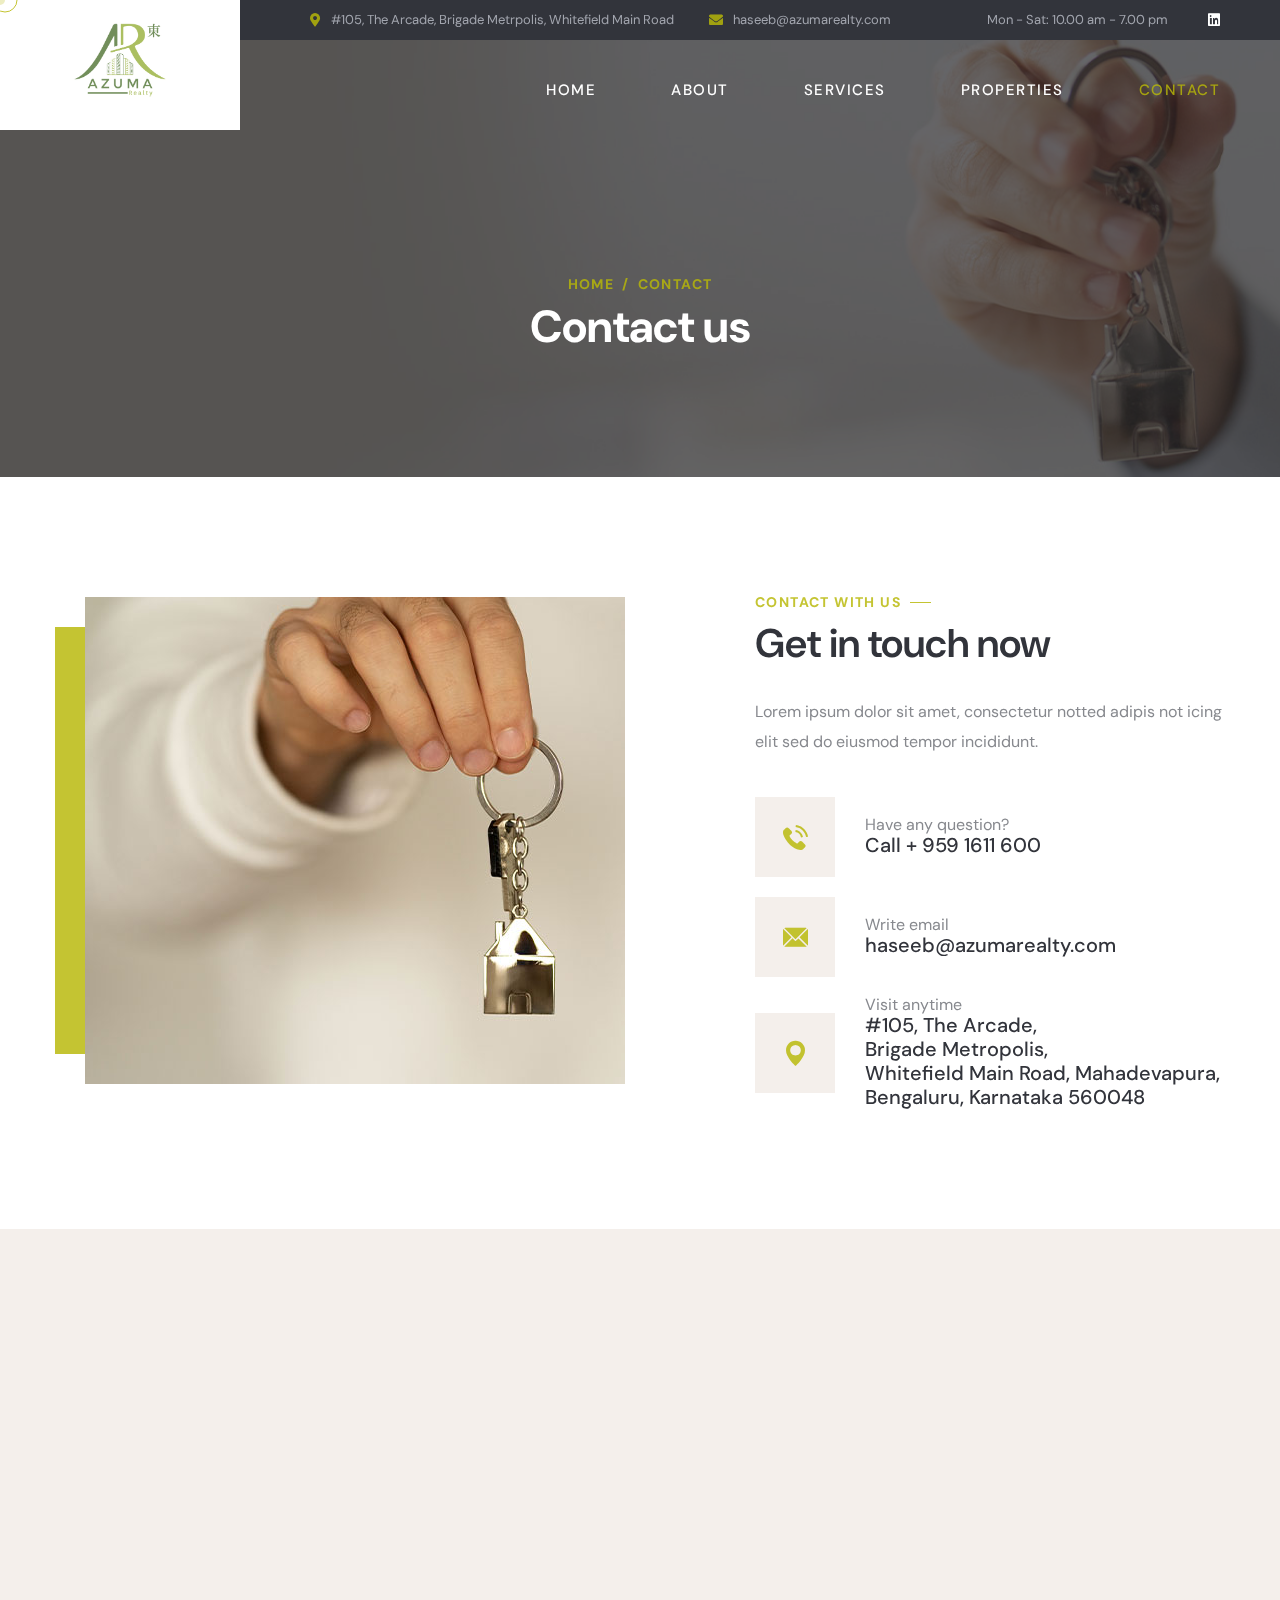
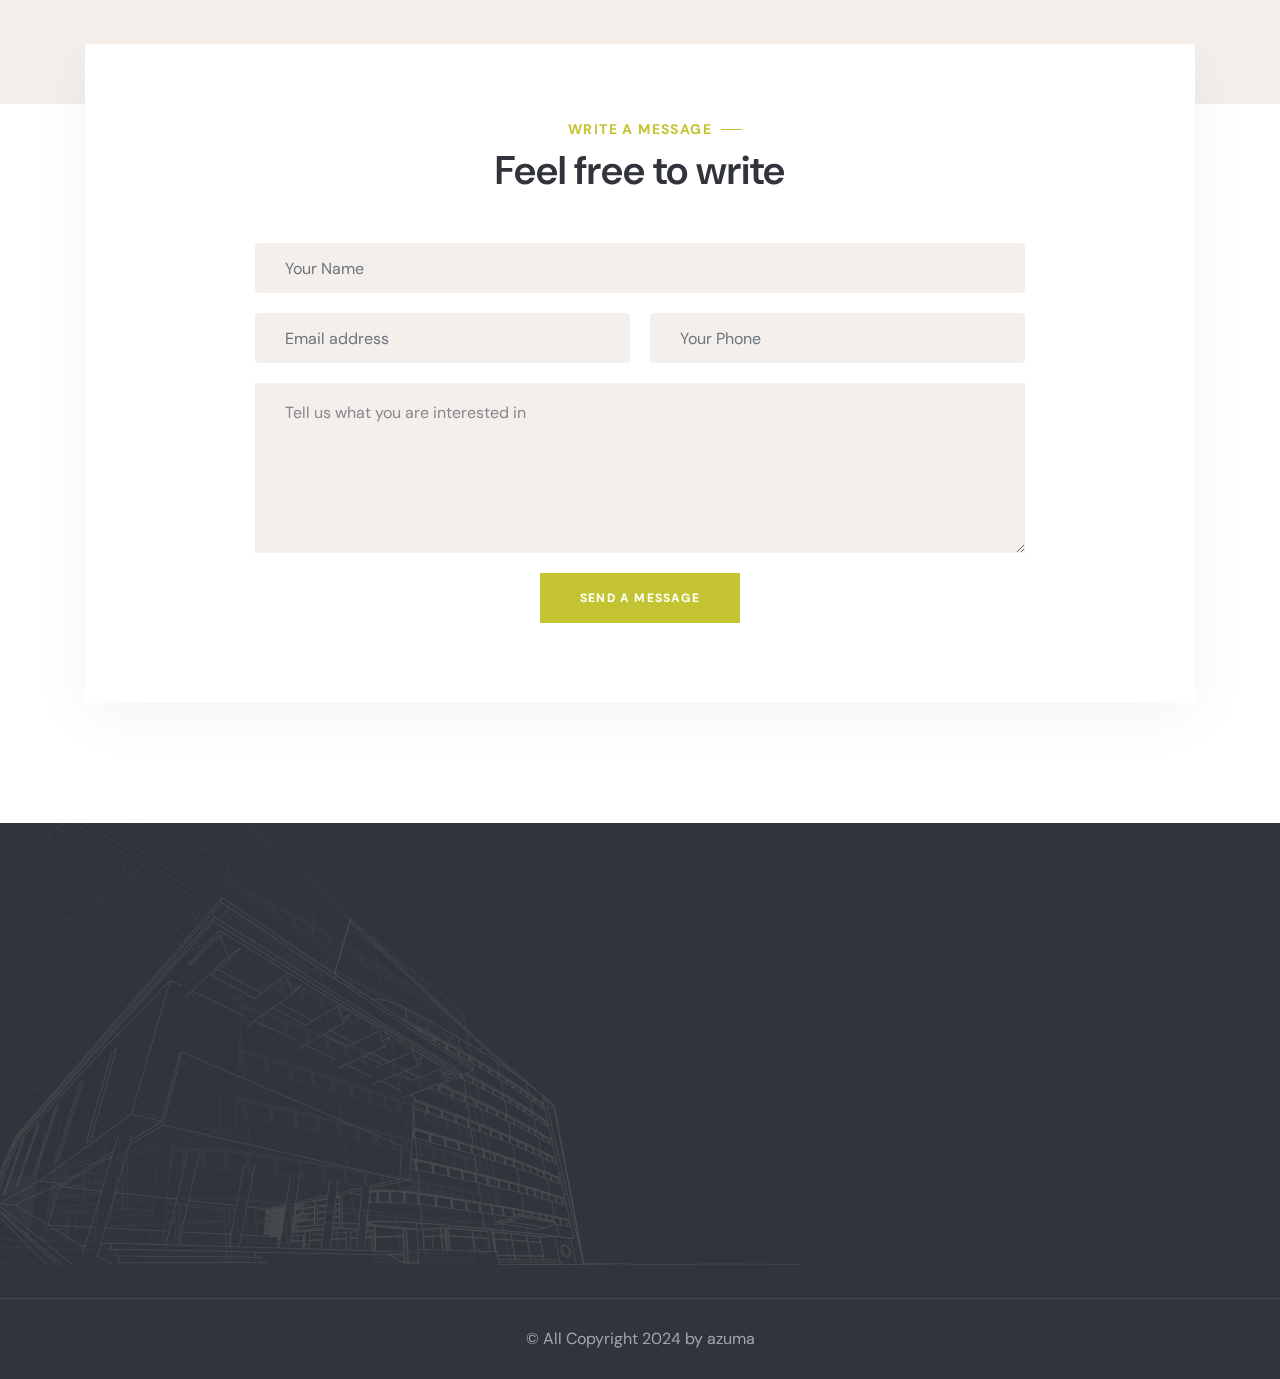
<file: contact.html>
<!DOCTYPE html>
<html lang="en">
  <head>
    <meta charset="UTF-8" />
    <meta name="viewport" content="width=device-width, initial-scale=1.0" />
    <title>Azuma || You want it, we get it</title>
    <!-- favicons Icons -->
    <link
      rel="apple-touch-icon"
      sizes="180x180"
      href="assets/images/azumalogo.jpg"
    />
    <link
      rel="icon"
      type="image/png"
      sizes="32x32"
      href="assets/images/azumalogo.jpg"
    />
    <link
      rel="icon"
      type="image/png"
      sizes="16x16"
      href="assets/images/azumalogo.jpg"
    />
    <!-- <link rel="manifest" href="assets/images/favicons/site.webmanifest" /> -->
    <meta name="description" content="Aports HTML 5 Template " />

    <!-- fonts -->
    <link rel="preconnect" href="https://fonts.googleapis.com" />

    <link rel="preconnect" href="https://fonts.gstatic.com" crossorigin />

    <link
      href="https://fonts.googleapis.com/css2?family=DM+Sans:ital,wght@0,400;0,500;0,700;1,400;1,500;1,700&display=swap"
      rel="stylesheet"
    />

    <link
      rel="stylesheet"
      href="assets/vendors/bootstrap/css/bootstrap.min.css"
    />
    <link rel="stylesheet" href="assets/vendors/animate/animate.min.css" />
    <link rel="stylesheet" href="assets/vendors/animate/custom-animate.css" />
    <link rel="stylesheet" href="assets/vendors/fontawesome/css/all.min.css" />
    <link rel="stylesheet" href="assets/vendors/jarallax/jarallax.css" />
    <link
      rel="stylesheet"
      href="assets/vendors/jquery-magnific-popup/jquery.magnific-popup.css"
    />
    <link
      rel="stylesheet"
      href="assets/vendors/nouislider/nouislider.min.css"
    />
    <link
      rel="stylesheet"
      href="assets/vendors/nouislider/nouislider.pips.css"
    />
    <link rel="stylesheet" href="assets/vendors/odometer/odometer.min.css" />
    <link rel="stylesheet" href="assets/vendors/swiper/swiper.min.css" />
    <link rel="stylesheet" href="assets/vendors/aports-icons/style.css" />
    <link
      rel="stylesheet"
      href="assets/vendors/tiny-slider/tiny-slider.min.css"
    />
    <link rel="stylesheet" href="assets/vendors/reey-font/stylesheet.css" />
    <link
      rel="stylesheet"
      href="assets/vendors/owl-carousel/owl.carousel.min.css"
    />
    <link
      rel="stylesheet"
      href="assets/vendors/owl-carousel/owl.theme.default.min.css"
    />
    <link rel="stylesheet" href="assets/vendors/bxslider/jquery.bxslider.css" />
    <link
      rel="stylesheet"
      href="assets/vendors/bootstrap-select/css/bootstrap-select.min.css"
    />
    <link rel="stylesheet" href="assets/vendors/vegas/vegas.min.css" />
    <link rel="stylesheet" href="assets/vendors/jquery-ui/jquery-ui.css" />
    <link rel="stylesheet" href="assets/vendors/timepicker/timePicker.css" />

    <!-- template styles -->
    <link rel="stylesheet" href="assets/css/aports.css" />
    <link rel="stylesheet" href="assets/css/aports-responsive.css" />
    <script>
      // JavaScript for disabling form submissions if there are invalid fields
      (function () {
        "use strict";
        window.addEventListener(
          "load",
          function () {
            var form = document.getElementById("contact-form");
            form.addEventListener(
              "submit",
              function (event) {
                if (!form.checkValidity()) {
                  event.preventDefault();
                  event.stopPropagation();
                } else {
                  event.preventDefault(); // Prevent default form submission
                  submitForm(); // Call function to handle form submission
                }
                form.classList.add("was-validated");
              },
              false
            );
          },
          false
        );
      })();

      function submitForm() {
        var form = document.getElementById("contact-form");
        var url = "https://api.azumarealty.com/contact-us";
        var name = $(form.name).val();
        var phone = $(form.phone).val();
        var email = $(form.email).val();
        var message = $(form.message).val();
        var data = {
          name: name,
          phone: phone,
          email: email,
          message: message,
        };

        $.ajax({
          type: "POST",
          url: url,
          dataType: "json",
          crossDomain: "true",
          contentType: "application/json; charset=utf-8",
          data: JSON.stringify(data),

          success: function () {
            // clear form and show a success message
            alert(
              "Thank you for contacting us, we will get back to you shortly."
            );
            document.getElementById("contact-form").reset();
            location.reload();
          },
          error: function () {
            // show an error message
            alert("Oops! There was an error while submitting your query");
          },
        });
      }
    </script>
  </head>

  <body class="custom-cursor">
    <body class="custom-cursor">
      <body class="custom-cursor">
        <div class="custom-cursor__cursor"></div>
        <div class="custom-cursor__cursor-two"></div>

        <div class="preloader">
          <div class=""></div>
        </div>
        <!-- /.preloader -->

        <div class="page-wrapper">
          <header class="main-header">
            <div class="main-header__top">
              <div class="main-header__top-inner">
                <div class="main-header__top-left">
                  <ul class="list-unstyled main-header__contact-list">
                    <li>
                      <div class="icon">
                        <i class="fas fa-map-marker-alt"></i>
                      </div>
                      <div class="text">
                        <p>
                          #105, The Arcade, Brigade Metrpolis, Whitefield Main
                          Road
                        </p>
                      </div>
                    </li>
                    <li>
                      <div class="icon">
                        <i class="fas fa-envelope"></i>
                      </div>
                      <div class="text">
                        <p>
                          <a href="haseeb@azumarealty.com"
                            >haseeb@azumarealty.com</a
                          >
                        </p>
                      </div>
                    </li>
                  </ul>
                </div>
                <div class="main-header__top-right">
                  <div class="main-header__top-time">
                    <p>Mon - Sat: 10.00 am - 7.00 pm</p>
                  </div>
                  <div class="main-header__social">
                    <a
                      href="https://www.linkedin.com/in/haseeb-mohammed-84b938272"
                      target="_blank"
                      ><i class="fab fa-linkedin"></i
                    ></a>
                  </div>
                </div>
              </div>
            </div>
            <nav class="main-menu">
              <div class="main-menu__wrapper">
                <div class="main-menu__wrapper-inner">
                  <div class="main-menu__left">
                    <div class="main-menu__logo">
                      <a href="index.html"
                        ><img
                          src="assets/images/azumalogo.jpg"
                          style="width: 100px"
                          alt=""
                      /></a>
                    </div>
                  </div>
                  <div class="main-menu__main-menu-box">
                    <a href="#" class="mobile-nav__toggler"
                      ><i class="fa fa-bars"></i
                    ></a>
                    <ul class="main-menu__list">
                      <li>
                        <a href="index.html">Home </a>
                      </li>
                      <li>
                        <a href="about.html">About</a>
                      </li>
                      <li>
                        <a href="services.html">SERVICES</a>
                      </li>
                      <li>
                        <a href="apartments.html">PROPERTIES</a>
                      </li>
                      <li>
                        <a href="contact.html">Contact</a>
                      </li>
                    </ul>
                  </div>
                </div>
              </div>
            </nav>
          </header>

          <div class="stricky-header stricked-menu main-menu">
            <div class="sticky-header__content"></div>
            <!-- /.sticky-header__content -->
          </div>
          <!-- /.stricky-header -->

          <!--Page Header Start-->
          <section class="page-header">
            <div
              class="page-header-bg"
              style="
                background-image: url(assets/images/backgrounds/contact_header.jpg);
              "
            ></div>
            <div class="container">
              <div class="page-header__inner">
                <ul class="thm-breadcrumb list-unstyled">
                  <li><a href="index.html">Home</a></li>
                  <li><span>/</span></li>
                  <li>Contact</li>
                </ul>
                <h2>Contact us</h2>
              </div>
            </div>
          </section>
          <!--Page Header End-->

          <!--Contact Two Start-->
          <section class="contact-two">
            <div class="container">
              <div class="row">
                <div class="col-xl-6 col-lg-6">
                  <div class="contact-two__left">
                    <div class="contact-two__img">
                      <img
                        src="assets/images/resources/contactus (1).jpg"
                        alt=""
                      />
                    </div>
                  </div>
                </div>
                <div class="col-xl-6 col-lg-6">
                  <div class="contact-two__right">
                    <div class="section-title text-left">
                      <span class="section-title__tagline"
                        >contact with us</span
                      >
                      <h2 class="section-title__title">Get in touch now</h2>
                    </div>
                    <p class="contact-two__text-1">
                      Lorem ipsum dolor sit amet, consectetur notted adipis not
                      icing elit sed do eiusmod tempor incididunt.
                    </p>
                    <ul class="list-unstyled contact-two__list">
                      <li>
                        <div class="icon">
                          <i class="icon-telephone"></i>
                        </div>
                        <div class="content">
                          <p>Have any question?</p>
                          <h5>Call + 959 1611 600</h5>
                        </div>
                      </li>
                      <li>
                        <div class="icon">
                          <i class="icon-email"></i>
                        </div>
                        <div class="content">
                          <p>Write email</p>
                          <h5>haseeb@azumarealty.com</h5>
                        </div>
                      </li>
                      <li>
                        <div class="icon">
                          <i class="icon-pin"></i>
                        </div>
                        <div class="content">
                          <p>Visit anytime</p>
                          <h5>
                            #105, The Arcade, <br />Brigade Metropolis,<br />Whitefield
                            Main Road, Mahadevapura,<br />
                            Bengaluru, Karnataka 560048
                          </h5>
                        </div>
                      </li>
                    </ul>
                  </div>
                </div>
              </div>
            </div>
          </section>
          <!--Contact Two End-->

          <!--Google Map Start-->
          <section class="contact-page-google-map">
            <iframe
              src="https://www.google.com/maps/place/12%C2%B059'31.1%22N+77%C2%B042'10.6%22E/@12.9921881,77.7002109,16.06z/data=!4m4!3m3!8m2!3d12.9919722!4d77.7029444?hl=en&entry=ttu"
              class="google-map__two"
              allowfullscreen
            ></iframe>
          </section>
          <!--Google Map End-->

          <!--Contact Three Start-->
          <section class="contact-three">
            <div class="container">
              <div class="contact-three__inner">
                <div class="section-title text-center">
                  <span class="section-title__tagline">write a message</span>
                  <h2 class="section-title__title">Feel free to write</h2>
                </div>
                <div class="contact-three__form-box">
                  <form
                    id="contact-form"
                    class="contact-three__form"
                    novalidate
                  >
                    <div class="row">
                      <div class="col-xl-12">
                        <div class="contact-form__input-box">
                          <input
                            type="text"
                            class="form-control"
                            placeholder="Your Name"
                            name="name"
                            required
                          />
                          <div class="invalid-feedback">
                            Please enter your name.
                          </div>
                        </div>
                      </div>
                    </div>
                    <div class="row">
                      <div class="col-xl-6">
                        <div class="contact-form__input-box">
                          <input
                            class="form-control"
                            type="email"
                            placeholder="Email address"
                            name="email"
                            required
                          />
                          <div class="invalid-feedback">
                            Please enter valid email address.
                          </div>
                        </div>
                      </div>

                      <div class="col-xl-6">
                        <div class="contact-form__input-box">
                          <input
                            class="form-control"
                            type="number"
                            placeholder="Your Phone"
                            min="1000000000"
                            max="99999999999999"
                            name="phone"
                            required
                          />
                          <div class="invalid-feedback">
                            Please enter valid phone number
                          </div>
                        </div>
                      </div>
                    </div>
                    <div class="row">
                      <div class="col-xl-12">
                        <div class="contact-form__input-box text-message-box">
                          <textarea
                            name="message"
                            placeholder="Tell us what you are interested in"
                          ></textarea>
                        </div>
                        <div class="contact-form__btn-box">
                          <div
                            class="g-recaptcha"
                            data-sitekey="6Lc7cVMUAAAAAM1yxf64wrmO8gvi8A1oQ_ead1ys"
                            class="form-control"
                            style="width: 100%"
                          ></div>
                          <button
                            type="submit"
                            class="thm-btn contact-form__btn"
                          >
                            Send a Message
                          </button>
                        </div>
                      </div>
                    </div>
                  </form>
                </div>
              </div>
            </div>
          </section>
          <!--Contact Three End-->

          <!--Site Footer Start-->
          <footer class="site-footer">
            <div class="site-footer__top">
              <div class="site-footer__shape-1 float-bob-x">
                <img
                  src="assets/images/shapes/site-footer-shape-1.png"
                  alt=""
                />
              </div>
              <div class="container">
                <div class="site-footer__top-inner">
                  <div class="row">
                    <div
                      class="col-xl-4 col-lg-6 col-md-6 wow fadeInUp"
                      data-wow-delay="100ms"
                    >
                      <div class="footer-widget__column footer-widget__about">
                        <div class="footer-widget__about-text-box">
                          <p class="footer-widget__about-text">
                            Azuma find out all the ways to enjoy modern and
                            luxury residential life around the world.
                          </p>
                        </div>
                        <div style="padding: 10px 0px">
                          <p>RERA NO: PRM/KA/RERA/1251/446/AG/191015/001586</p>
                        </div>
                        <div class="site-footer__social">
                          <!-- <a href="#"><i class="fab fa-twitter"></i></a>
                                        <a href="#"><i class="fab fa-facebook"></i></a>
                                        <a href="#"><i class="fab fa-whatsapp"></i></a> -->
                          <a
                            href="https://www.linkedin.com/in/haseeb-mohammed-84b938272"
                            target="_blank"
                            ><i class="fab fa-linkedin"></i
                          ></a>
                        </div>
                      </div>
                    </div>
                    <div
                      class="col-xl-2 col-lg-6 col-md-6 wow fadeInUp"
                      data-wow-delay="200ms"
                    >
                      <div class="footer-widget__column footer-widget__Explore">
                        <div class="footer-widget__title-box">
                          <h3 class="footer-widget__title">Explore</h3>
                        </div>
                        <ul class="footer-widget__Explore-list list-unstyled">
                          <li><a href="index.html">Home</a></li>
                          <li><a href="about.html">About</a></li>
                          <li><a href="services.html">Services</a></li>
                          <li><a href="apartments.html">Properties</a></li>
                          <li><a href="contact.html">Contact</a></li>
                          <li><a href="contact.html">Privacy Policy</a></li>
                        </ul>
                      </div>
                    </div>
                    <div
                      class="col-xl-3 col-lg-6 col-md-6 wow fadeInUp"
                      data-wow-delay="300ms"
                    >
                      <div class="footer-widget__column footer-widget__find">
                        <div class="footer-widget__title-box">
                          <h3 class="footer-widget__title">Find</h3>
                        </div>
                        <p class="footer-widget__find-text">
                          #105, The Arcade,<br />
                          Brigade Metrpolis, <br />
                          Whitefield Main Road, Mahadevapura,<br />
                          Bengaluru, Karnataka 560048
                        </p>
                      </div>
                    </div>
                    <div
                      class="col-xl-3 col-lg-6 col-md-6 wow fadeInUp"
                      data-wow-delay="400ms"
                    >
                      <div class="footer-widget__column footer-widget__Contact">
                        <div class="footer-widget__title-box">
                          <h3 class="footer-widget__title">Contact</h3>
                        </div>
                        <ul class="footer-widget__Contact-list list-unstyled">
                          <li>
                            <div class="icon">
                              <span class="fas fa-phone-alt"></span>
                            </div>
                            <div class="text">
                              <p><a href="tel:23425446680">+9591611600</a></p>
                            </div>
                          </li>
                          <li>
                            <div class="icon">
                              <span class="fas fa-clock"></span>
                            </div>
                            <div class="text">
                              <p>Mon - Sat: 10AM - 7PM</p>
                            </div>
                          </li>
                          <li>
                            <div class="icon">
                              <span class="fas fa-envelope"></span>
                            </div>
                            <div class="text">
                              <p>
                                <a href="mailto:haseeb@azumarealty.com"
                                  >haseeb@azumarealty.com</a
                                >
                              </p>
                            </div>
                          </li>
                        </ul>
                      </div>
                    </div>
                  </div>
                </div>
              </div>
            </div>
            <div class="site-footer__bottom">
              <div class="container">
                <div class="row">
                  <div class="col-xl-12">
                    <div class="site-footer__bottom-inner">
                      <p class="site-footer__bottom-text">
                        © All Copyright 2024 by <a href="#">azuma</a>
                      </p>
                    </div>
                  </div>
                </div>
              </div>
            </div>
          </footer>
          <!--Site Footer End-->
        </div>
        <!-- /.page-wrapper -->

        <div class="mobile-nav__wrapper">
          <div class="mobile-nav__overlay mobile-nav__toggler"></div>
          <!-- /.mobile-nav__overlay -->
          <div class="mobile-nav__content">
            <span class="mobile-nav__close mobile-nav__toggler"
              ><i class="fa fa-times"></i
            ></span>

            <div class="logo-box">
              <a href="index.html" aria-label="logo image"
                ><img src="assets/images/Logo.jpeg" alt=""
              /></a>
            </div>
            <!-- /.logo-box -->
            <div class="mobile-nav__container"></div>
            <!-- /.mobile-nav__container -->

            <ul class="mobile-nav__contact list-unstyled">
              <li>
                <i class="fa fa-envelope"></i>
                <a href="mailto:needhelp@packageName__.com"
                  >needhelp@agrion.com</a
                >
              </li>
              <li>
                <i class="fa fa-phone-alt"></i>
                <a href="tel:666-888-0000">666 888 0000</a>
              </li>
            </ul>
            <!-- /.mobile-nav__contact -->
            <div class="mobile-nav__top">
              <div class="mobile-nav__social">
                <a href="#" class="fab fa-twitter"></a>
                <a href="#" class="fab fa-facebook-square"></a>
                <a href="#" class="fab fa-pinterest-p"></a>
                <a href="#" class="fab fa-instagram"></a>
              </div>
              <!-- /.mobile-nav__social -->
            </div>
            <!-- /.mobile-nav__top -->
          </div>
          <!-- /.mobile-nav__content -->
        </div>
        <!-- /.mobile-nav__wrapper -->

        <div class="search-popup">
          <div class="search-popup__overlay search-toggler"></div>
          <!-- /.search-popup__overlay -->
          <div class="search-popup__content">
            <form action="#">
              <label for="search" class="sr-only">search here</label
              ><!-- /.sr-only -->
              <input type="text" id="search" placeholder="Search Here..." />
              <button type="submit" aria-label="search submit" class="thm-btn">
                <i class="icon-magnifying-glass"></i>
              </button>
            </form>
          </div>
          <!-- /.search-popup__content -->
        </div>
        <!-- /.search-popup -->

        <a href="#" data-target="html" class="scroll-to-target scroll-to-top"
          ><i class="icon-right-arrow"></i
        ></a>

        <script src="assets/vendors/jquery/jquery-3.6.0.min.js"></script>
        <script src="assets/vendors/bootstrap/js/bootstrap.bundle.min.js"></script>
        <script src="assets/vendors/jarallax/jarallax.min.js"></script>
        <script src="assets/vendors/jquery-ajaxchimp/jquery.ajaxchimp.min.js"></script>
        <script src="assets/vendors/jquery-appear/jquery.appear.min.js"></script>
        <script src="assets/vendors/jquery-circle-progress/jquery.circle-progress.min.js"></script>
        <script src="assets/vendors/jquery-magnific-popup/jquery.magnific-popup.min.js"></script>
        <script src="assets/vendors/jquery-validate/jquery.validate.min.js"></script>
        <script src="assets/vendors/nouislider/nouislider.min.js"></script>
        <script src="assets/vendors/odometer/odometer.min.js"></script>
        <script src="assets/vendors/swiper/swiper.min.js"></script>
        <script src="assets/vendors/tiny-slider/tiny-slider.min.js"></script>
        <script src="assets/vendors/wnumb/wNumb.min.js"></script>
        <script src="assets/vendors/wow/wow.js"></script>
        <script src="assets/vendors/isotope/isotope.js"></script>
        <script src="assets/vendors/countdown/countdown.min.js"></script>
        <script src="assets/vendors/owl-carousel/owl.carousel.min.js"></script>
        <script src="assets/vendors/bxslider/jquery.bxslider.min.js"></script>
        <script src="assets/vendors/bootstrap-select/js/bootstrap-select.min.js"></script>
        <script src="assets/vendors/vegas/vegas.min.js"></script>
        <script src="assets/vendors/jquery-ui/jquery-ui.js"></script>
        <script src="assets/vendors/timepicker/timePicker.js"></script>
        <script src="assets/vendors/circleType/jquery.circleType.js"></script>
        <script src="assets/vendors/circleType/jquery.lettering.min.js"></script>

        <!-- template js -->
        <script src="assets/js/aports.js"></script>
      </body>
    </body>
  </body>
</html>
</file>
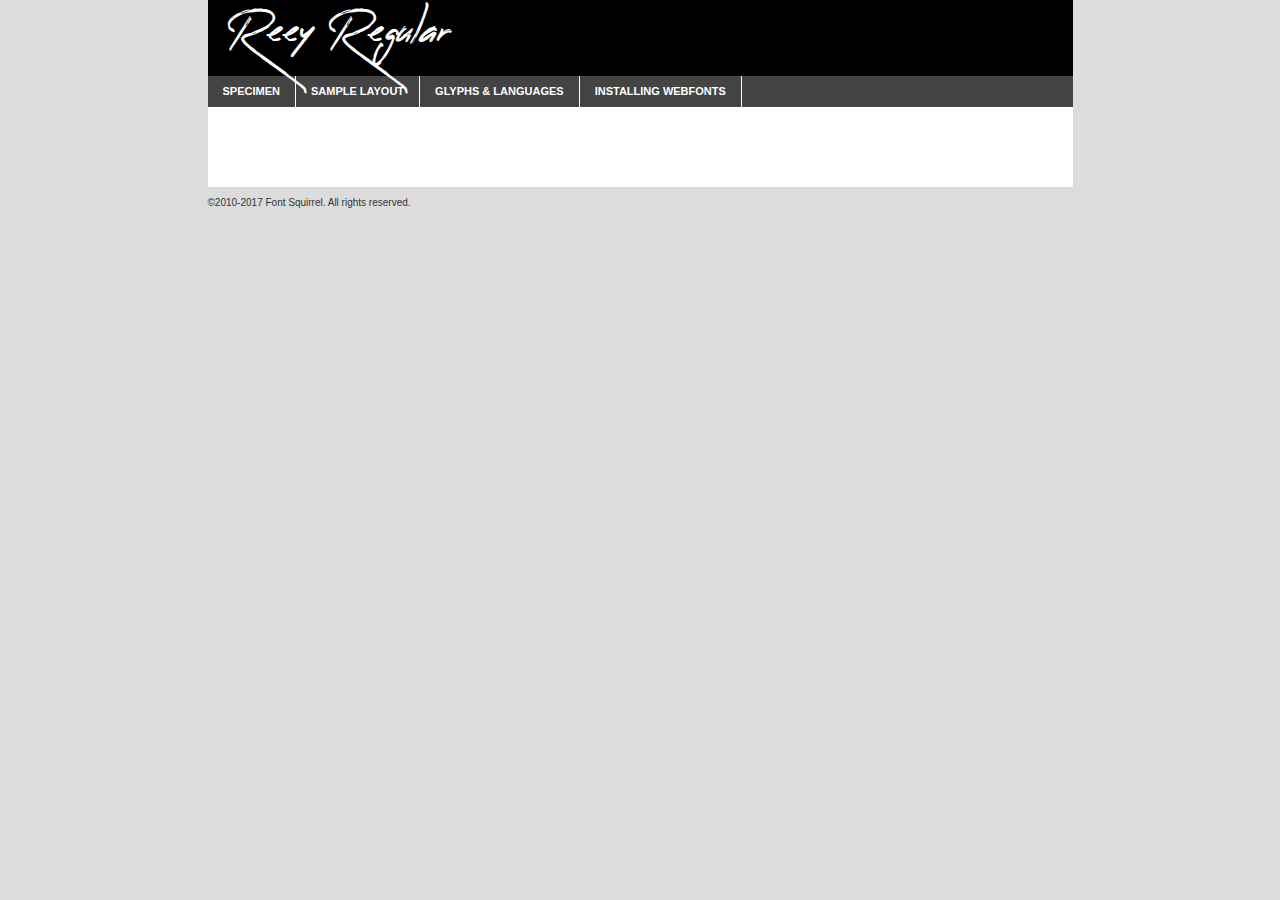
<file: assets/vendors/reey-font/reey-regular-demo.html>
<!DOCTYPE html PUBLIC "-//W3C//DTD XHTML 1.0 Transitional//EN"
	"http://www.w3.org/TR/xhtml1/DTD/xhtml1-transitional.dtd">

<html xmlns="http://www.w3.org/1999/xhtml" xml:lang="en" lang="en">
<head>
	<meta http-equiv="Content-Type" content="text/html; charset=utf-8" />
	<script src="http://ajax.googleapis.com/ajax/libs/jquery/1.7.2/jquery.min.js" type="text/javascript" charset="utf-8"></script>
	<script type="text/javascript">
	(function($){$.fn.easyTabs=function(option){var param=jQuery.extend({fadeSpeed:"fast",defaultContent:1,activeClass:'active'},option);$(this).each(function(){var thisId="#"+this.id;if(param.defaultContent==''){param.defaultContent=1;}
	if(typeof param.defaultContent=="number")
	{var defaultTab=$(thisId+" .tabs li:eq("+(param.defaultContent-1)+") a").attr('href').substr(1);}else{var defaultTab=param.defaultContent;}
	$(thisId+" .tabs li a").each(function(){var tabToHide=$(this).attr('href').substr(1);$("#"+tabToHide).addClass('easytabs-tab-content');});hideAll();changeContent(defaultTab);function hideAll(){$(thisId+" .easytabs-tab-content").hide();}
	function changeContent(tabId){hideAll();$(thisId+" .tabs li").removeClass(param.activeClass);$(thisId+" .tabs li a[href=#"+tabId+"]").closest('li').addClass(param.activeClass);if(param.fadeSpeed!="none")
	{$(thisId+" #"+tabId).fadeIn(param.fadeSpeed);}else{$(thisId+" #"+tabId).show();}}
	$(thisId+" .tabs li").click(function(){var tabId=$(this).find('a').attr('href').substr(1);changeContent(tabId);return false;});});}})(jQuery);
	</script>
	<link rel="stylesheet" href="specimen_files/specimen_stylesheet.css" type="text/css" charset="utf-8" />
	<link rel="stylesheet" href="stylesheet.css" type="text/css" charset="utf-8" />

	<style type="text/css">
					body{
				font-family: 'reeyregular';
							}
		</style>

	<title>Reey Regular Specimen</title>
	
	
	<script type="text/javascript" charset="utf-8">
		$(document).ready(function() {
			$('#container').easyTabs({defaultContent:1});
		});
	</script>
</head>

<body>
<div id="container">
	<div id="header">
		Reey Regular	</div>
	<ul class="tabs">
		<li><a href="#specimen">Specimen</a></li>
		<li><a href="#layout">Sample Layout</a></li>
				<li><a href="#glyphs">Glyphs &amp; Languages</a></li>
		<li><a href="#installing">Installing Webfonts</a></li>
		
	</ul>
	
	<div id="main_content">

		
			<div id="specimen">
		
				<div class="section">
					<div class="grid12 firstcol">
						<div class="huge">AaBb</div>
					</div>
				</div>
		
				<div class="section">
					<div class="glyph_range">A&#x200B;B&#x200b;C&#x200b;D&#x200b;E&#x200b;F&#x200b;G&#x200b;H&#x200b;I&#x200b;J&#x200b;K&#x200b;L&#x200b;M&#x200b;N&#x200b;O&#x200b;P&#x200b;Q&#x200b;R&#x200b;S&#x200b;T&#x200b;U&#x200b;V&#x200b;W&#x200b;X&#x200b;Y&#x200b;Z&#x200b;a&#x200b;b&#x200b;c&#x200b;d&#x200b;e&#x200b;f&#x200b;g&#x200b;h&#x200b;i&#x200b;j&#x200b;k&#x200b;l&#x200b;m&#x200b;n&#x200b;o&#x200b;p&#x200b;q&#x200b;r&#x200b;s&#x200b;t&#x200b;u&#x200b;v&#x200b;w&#x200b;x&#x200b;y&#x200b;z&#x200b;1&#x200b;2&#x200b;3&#x200b;4&#x200b;5&#x200b;6&#x200b;7&#x200b;8&#x200b;9&#x200b;0&#x200b;&amp;&#x200b;.&#x200b;,&#x200b;?&#x200b;!&#x200b;&#64;&#x200b;(&#x200b;)&#x200b;#&#x200b;$&#x200b;%&#x200b;*&#x200b;+&#x200b;-&#x200b;=&#x200b;:&#x200b;;</div>
				</div>
				<div class="section">
					<div class="grid12 firstcol">
						<table class="sample_table">
							<tr><td>10</td><td class="size10">abcdefghijklmnopqrstuvwxyzABCDEFGHIJKLMNOPQRSTUVWXYZ0123456789abcdefghijklmnopqrstuvwxyzABCDEFGHIJKLMNOPQRSTUVWXYZ0123456789abcdefghijklmnopqrstuvwxyzABCDEFGHIJKLMNOPQRSTUVWXYZ</td></tr>
							<tr><td>11</td><td class="size11">abcdefghijklmnopqrstuvwxyzABCDEFGHIJKLMNOPQRSTUVWXYZ0123456789abcdefghijklmnopqrstuvwxyzABCDEFGHIJKLMNOPQRSTUVWXYZ0123456789abcdefghijklmnopqrstuvwxyzABCDEFGHIJKLMNOPQRSTUVWXYZ</td></tr>
							<tr><td>12</td><td class="size12">abcdefghijklmnopqrstuvwxyzABCDEFGHIJKLMNOPQRSTUVWXYZ0123456789abcdefghijklmnopqrstuvwxyzABCDEFGHIJKLMNOPQRSTUVWXYZ0123456789abcdefghijklmnopqrstuvwxyzABCDEFGHIJKLMNOPQRSTUVWXYZ</td></tr>
							<tr><td>13</td><td class="size13">abcdefghijklmnopqrstuvwxyzABCDEFGHIJKLMNOPQRSTUVWXYZ0123456789abcdefghijklmnopqrstuvwxyzABCDEFGHIJKLMNOPQRSTUVWXYZ0123456789abcdefghijklmnopqrstuvwxyzABCDEFGHIJKLMNOPQRSTUVWXYZ</td></tr>
							<tr><td>14</td><td class="size14">abcdefghijklmnopqrstuvwxyzABCDEFGHIJKLMNOPQRSTUVWXYZ0123456789abcdefghijklmnopqrstuvwxyzABCDEFGHIJKLMNOPQRSTUVWXYZ0123456789abcdefghijklmnopqrstuvwxyzABCDEFGHIJKLMNOPQRSTUVWXYZ</td></tr>
							<tr><td>16</td><td class="size16">abcdefghijklmnopqrstuvwxyzABCDEFGHIJKLMNOPQRSTUVWXYZ0123456789abcdefghijklmnopqrstuvwxyzABCDEFGHIJKLMNOPQRSTUVWXYZ</td></tr>
							<tr><td>18</td><td class="size18">abcdefghijklmnopqrstuvwxyzABCDEFGHIJKLMNOPQRSTUVWXYZ0123456789abcdefghijklmnopqrstuvwxyzABCDEFGHIJKLMNOPQRSTUVWXYZ</td></tr>
							<tr><td>20</td><td class="size20">abcdefghijklmnopqrstuvwxyzABCDEFGHIJKLMNOPQRSTUVWXYZ0123456789abcdefghijklmnopqrstuvwxyzABCDEFGHIJKLMNOPQRSTUVWXYZ</td></tr>
							<tr><td>24</td><td class="size24">abcdefghijklmnopqrstuvwxyzABCDEFGHIJKLMNOPQRSTUVWXYZ0123456789abcdefghijklmnopqrstuvwxyzABCDEFGHIJKLMNOPQRSTUVWXYZ</td></tr>
							<tr><td>30</td><td class="size30">abcdefghijklmnopqrstuvwxyzABCDEFGHIJKLMNOPQRSTUVWXYZ0123456789abcdefghijklmnopqrstuvwxyzABCDEFGHIJKLMNOPQRSTUVWXYZ</td></tr>
							<tr><td>36</td><td class="size36">abcdefghijklmnopqrstuvwxyzABCDEFGHIJKLMNOPQRSTUVWXYZ0123456789abcdefghijklmnopqrstuvwxyzABCDEFGHIJKLMNOPQRSTUVWXYZ</td></tr>
							<tr><td>48</td><td class="size48">abcdefghijklmnopqrstuvwxyzABCDEFGHIJKLMNOPQRSTUVWXYZ0123456789abcdefghijklmnopqrstuvwxyzABCDEFGHIJKLMNOPQRSTUVWXYZ</td></tr>
							<tr><td>60</td><td class="size60">abcdefghijklmnopqrstuvwxyzABCDEFGHIJKLMNOPQRSTUVWXYZ0123456789abcdefghijklmnopqrstuvwxyzABCDEFGHIJKLMNOPQRSTUVWXYZ</td></tr>
							<tr><td>72</td><td class="size72">abcdefghijklmnopqrstuvwxyzABCDEFGHIJKLMNOPQRSTUVWXYZ0123456789abcdefghijklmnopqrstuvwxyzABCDEFGHIJKLMNOPQRSTUVWXYZ</td></tr>
							<tr><td>90</td><td class="size90">abcdefghijklmnopqrstuvwxyzABCDEFGHIJKLMNOPQRSTUVWXYZ0123456789abcdefghijklmnopqrstuvwxyzABCDEFGHIJKLMNOPQRSTUVWXYZ</td></tr>
						</table>
				
					</div>
			
				</div>
		
		
		
								<div class="section" id="bodycomparison">


										<div id="xheight">
				<div class="fontbody">&#x25FC;&#x25FC;&#x25FC;&#x25FC;&#x25FC;&#x25FC;&#x25FC;&#x25FC;&#x25FC;&#x25FC;&#x25FC;&#x25FC;&#x25FC;&#x25FC;&#x25FC;&#x25FC;&#x25FC;&#x25FC;&#x25FC;&#x25FC;&#x25FC;&#x25FC;&#x25FC;&#x25FC;&#x25FC;&#x25FC;&#x25FC;&#x25FC;&#x25FC;&#x25FC;&#x25FC;&#x25FC;&#x25FC;&#x25FC;&#x25FC;&#x25FC;&#x25FC;&#x25FC;&#x25FC;&#x25FC;&#x25FC;&#x25FC;&#x25FC;&#x25FC;&#x25FC;&#x25FC;&#x25FC;&#x25FC;&#x25FC;&#x25FC;&#x25FC;&#x25FC;&#x25FC;&#x25FC;&#x25FC;&#x25FC;&#x25FC;&#x25FC;&#x25FC;&#x25FC;&#x25FC;&#x25FC;&#x25FC;&#x25FC;&#x25FC;&#x25FC;&#x25FC;&#x25FC;&#x25FC;&#x25FC;&#x25FC;&#x25FC;&#x25FC;&#x25FC;&#x25FC;&#x25FC;&#x25FC;&#x25FC;&#x25FC;&#x25FC;&#x25FC;&#x25FC;&#x25FC;&#x25FC;&#x25FC;&#x25FC;&#x25FC;&#x25FC;&#x25FC;&#x25FC;&#x25FC;&#x25FC;&#x25FC;&#x25FC;&#x25FC;&#x25FC;&#x25FC;&#x25FC;&#x25FC;body</div><div class="arialbody">body</div><div class="verdanabody">body</div><div class="georgiabody">body</div></div>
										<div class="fontbody" style="z-index:1">
											body<span>Reey Regular</span>
										</div>
										<div class="arialbody" style="z-index:1">
											body<span>Arial</span>
										</div>
										<div class="verdanabody" style="z-index:1">
											body<span>Verdana</span>
										</div>
										<div class="georgiabody" style="z-index:1">
											body<span>Georgia</span>
										</div>



								</div>
		
		
				<div class="section psample psample_row1" id="">
					
					<div class="grid2 firstcol">
						<p class="size10"><span>10.</span>Aenean lacinia bibendum nulla sed consectetur. Fusce dapibus, tellus ac cursus commodo, tortor mauris condimentum nibh, ut fermentum massa justo sit amet risus. Nullam id dolor id nibh ultricies vehicula ut id elit. Cum sociis natoque penatibus et magnis dis parturient montes, nascetur ridiculus mus. Nulla vitae elit libero, a pharetra augue.</p>
			
					</div>
					<div class="grid3">
						<p class="size11"><span>11.</span>Aenean lacinia bibendum nulla sed consectetur. Fusce dapibus, tellus ac cursus commodo, tortor mauris condimentum nibh, ut fermentum massa justo sit amet risus. Nullam id dolor id nibh ultricies vehicula ut id elit. Cum sociis natoque penatibus et magnis dis parturient montes, nascetur ridiculus mus. Nulla vitae elit libero, a pharetra augue.</p>
			
					</div>
					<div class="grid3">
						<p class="size12"><span>12.</span>Aenean lacinia bibendum nulla sed consectetur. Fusce dapibus, tellus ac cursus commodo, tortor mauris condimentum nibh, ut fermentum massa justo sit amet risus. Nullam id dolor id nibh ultricies vehicula ut id elit. Cum sociis natoque penatibus et magnis dis parturient montes, nascetur ridiculus mus. Nulla vitae elit libero, a pharetra augue.</p>
			
					</div>
					<div class="grid4">
						<p class="size13"><span>13.</span>Aenean lacinia bibendum nulla sed consectetur. Fusce dapibus, tellus ac cursus commodo, tortor mauris condimentum nibh, ut fermentum massa justo sit amet risus. Nullam id dolor id nibh ultricies vehicula ut id elit. Cum sociis natoque penatibus et magnis dis parturient montes, nascetur ridiculus mus. Nulla vitae elit libero, a pharetra augue.</p>
			
					</div>
					<div class="white_blend"></div>
					
				</div>
				<div class="section psample psample_row2" id="">
					<div class="grid3 firstcol">
						<p class="size14"><span>14.</span>Aenean lacinia bibendum nulla sed consectetur. Fusce dapibus, tellus ac cursus commodo, tortor mauris condimentum nibh, ut fermentum massa justo sit amet risus. Nullam id dolor id nibh ultricies vehicula ut id elit. Cum sociis natoque penatibus et magnis dis parturient montes, nascetur ridiculus mus. Nulla vitae elit libero, a pharetra augue.</p>
			
					</div>
					<div class="grid4">
						<p class="size16"><span>16.</span>Aenean lacinia bibendum nulla sed consectetur. Fusce dapibus, tellus ac cursus commodo, tortor mauris condimentum nibh, ut fermentum massa justo sit amet risus. Nullam id dolor id nibh ultricies vehicula ut id elit. Cum sociis natoque penatibus et magnis dis parturient montes, nascetur ridiculus mus. Nulla vitae elit libero, a pharetra augue.</p>
			
					</div>
					<div class="grid5">
						<p class="size18"><span>18.</span>Aenean lacinia bibendum nulla sed consectetur. Fusce dapibus, tellus ac cursus commodo, tortor mauris condimentum nibh, ut fermentum massa justo sit amet risus. Nullam id dolor id nibh ultricies vehicula ut id elit. Cum sociis natoque penatibus et magnis dis parturient montes, nascetur ridiculus mus. Nulla vitae elit libero, a pharetra augue.</p>
			
					</div>

					<div class="white_blend"></div>

				</div>
				
				<div class="section psample psample_row3" id="">
					<div class="grid5 firstcol">
						<p class="size20"><span>20.</span>Aenean lacinia bibendum nulla sed consectetur. Fusce dapibus, tellus ac cursus commodo, tortor mauris condimentum nibh, ut fermentum massa justo sit amet risus. Nullam id dolor id nibh ultricies vehicula ut id elit. Cum sociis natoque penatibus et magnis dis parturient montes, nascetur ridiculus mus. Nulla vitae elit libero, a pharetra augue.</p>
					</div>
					<div class="grid7">
						<p class="size24"><span>24.</span>Aenean lacinia bibendum nulla sed consectetur. Fusce dapibus, tellus ac cursus commodo, tortor mauris condimentum nibh, ut fermentum massa justo sit amet risus. Nullam id dolor id nibh ultricies vehicula ut id elit. Cum sociis natoque penatibus et magnis dis parturient montes, nascetur ridiculus mus. Nulla vitae elit libero, a pharetra augue.</p>
					</div>
					
					<div class="white_blend"></div>
					
				</div>
				
				<div class="section psample psample_row4" id="">
					<div class="grid12 firstcol">
						<p class="size30"><span>30.</span>Aenean lacinia bibendum nulla sed consectetur. Fusce dapibus, tellus ac cursus commodo, tortor mauris condimentum nibh, ut fermentum massa justo sit amet risus. Nullam id dolor id nibh ultricies vehicula ut id elit. Cum sociis natoque penatibus et magnis dis parturient montes, nascetur ridiculus mus. Nulla vitae elit libero, a pharetra augue.</p>
					</div>
					<div class="white_blend"></div>
					
				</div>
				
				
				
				<div class="section psample psample_row1 fullreverse">
					<div class="grid2 firstcol">
						<p class="size10"><span>10.</span>Aenean lacinia bibendum nulla sed consectetur. Fusce dapibus, tellus ac cursus commodo, tortor mauris condimentum nibh, ut fermentum massa justo sit amet risus. Nullam id dolor id nibh ultricies vehicula ut id elit. Cum sociis natoque penatibus et magnis dis parturient montes, nascetur ridiculus mus. Nulla vitae elit libero, a pharetra augue.</p>
			
					</div>
					<div class="grid3">
						<p class="size11"><span>11.</span>Aenean lacinia bibendum nulla sed consectetur. Fusce dapibus, tellus ac cursus commodo, tortor mauris condimentum nibh, ut fermentum massa justo sit amet risus. Nullam id dolor id nibh ultricies vehicula ut id elit. Cum sociis natoque penatibus et magnis dis parturient montes, nascetur ridiculus mus. Nulla vitae elit libero, a pharetra augue.</p>
			
					</div>
					<div class="grid3">
						<p class="size12"><span>12.</span>Aenean lacinia bibendum nulla sed consectetur. Fusce dapibus, tellus ac cursus commodo, tortor mauris condimentum nibh, ut fermentum massa justo sit amet risus. Nullam id dolor id nibh ultricies vehicula ut id elit. Cum sociis natoque penatibus et magnis dis parturient montes, nascetur ridiculus mus. Nulla vitae elit libero, a pharetra augue.</p>
			
					</div>
					<div class="grid4">
						<p class="size13"><span>13.</span>Aenean lacinia bibendum nulla sed consectetur. Fusce dapibus, tellus ac cursus commodo, tortor mauris condimentum nibh, ut fermentum massa justo sit amet risus. Nullam id dolor id nibh ultricies vehicula ut id elit. Cum sociis natoque penatibus et magnis dis parturient montes, nascetur ridiculus mus. Nulla vitae elit libero, a pharetra augue.</p>
			
					</div>
					<div class="black_blend"></div>
					
				</div>
				
				<div class="section psample psample_row2 fullreverse">
					<div class="grid3 firstcol">
						<p class="size14"><span>14.</span>Aenean lacinia bibendum nulla sed consectetur. Fusce dapibus, tellus ac cursus commodo, tortor mauris condimentum nibh, ut fermentum massa justo sit amet risus. Nullam id dolor id nibh ultricies vehicula ut id elit. Cum sociis natoque penatibus et magnis dis parturient montes, nascetur ridiculus mus. Nulla vitae elit libero, a pharetra augue.</p>
			
					</div>
					<div class="grid4">
						<p class="size16"><span>16.</span>Aenean lacinia bibendum nulla sed consectetur. Fusce dapibus, tellus ac cursus commodo, tortor mauris condimentum nibh, ut fermentum massa justo sit amet risus. Nullam id dolor id nibh ultricies vehicula ut id elit. Cum sociis natoque penatibus et magnis dis parturient montes, nascetur ridiculus mus. Nulla vitae elit libero, a pharetra augue.</p>
			
					</div>
					<div class="grid5">
						<p class="size18"><span>18.</span>Aenean lacinia bibendum nulla sed consectetur. Fusce dapibus, tellus ac cursus commodo, tortor mauris condimentum nibh, ut fermentum massa justo sit amet risus. Nullam id dolor id nibh ultricies vehicula ut id elit. Cum sociis natoque penatibus et magnis dis parturient montes, nascetur ridiculus mus. Nulla vitae elit libero, a pharetra augue.</p>
			
					</div>
					<div class="black_blend"></div>

				</div>
				
				<div class="section psample fullreverse psample_row3" id="">
					<div class="grid5 firstcol">
						<p class="size20"><span>20.</span>Aenean lacinia bibendum nulla sed consectetur. Fusce dapibus, tellus ac cursus commodo, tortor mauris condimentum nibh, ut fermentum massa justo sit amet risus. Nullam id dolor id nibh ultricies vehicula ut id elit. Cum sociis natoque penatibus et magnis dis parturient montes, nascetur ridiculus mus. Nulla vitae elit libero, a pharetra augue.</p>
					</div>
					<div class="grid7">
						<p class="size24"><span>24.</span>Aenean lacinia bibendum nulla sed consectetur. Fusce dapibus, tellus ac cursus commodo, tortor mauris condimentum nibh, ut fermentum massa justo sit amet risus. Nullam id dolor id nibh ultricies vehicula ut id elit. Cum sociis natoque penatibus et magnis dis parturient montes, nascetur ridiculus mus. Nulla vitae elit libero, a pharetra augue.</p>
					</div>
					
					<div class="black_blend"></div>
					
				</div>
				
				<div class="section psample fullreverse psample_row4" id="" style="border-bottom: 20px #000 solid;">
					<div class="grid12 firstcol">
						<p class="size30"><span>30.</span>Aenean lacinia bibendum nulla sed consectetur. Fusce dapibus, tellus ac cursus commodo, tortor mauris condimentum nibh, ut fermentum massa justo sit amet risus. Nullam id dolor id nibh ultricies vehicula ut id elit. Cum sociis natoque penatibus et magnis dis parturient montes, nascetur ridiculus mus. Nulla vitae elit libero, a pharetra augue.</p>
					</div>
					<div class="black_blend"></div>
					
				</div>
				
				
				
				
			</div>
			
			<div id="layout">
				
				<div class="section">
					
					<div class="grid12 firstcol">
						<h1>Lorem Ipsum Dolor</h1>
						<h2>Etiam porta sem malesuada magna mollis euismod</h2>
						
						<p class="byline">By <a href="#link">Aenean Lacinia</a></p>
					</div>
				</div>
				<div class="section">
					<div class="grid8 firstcol">
						<p class="large">Donec sed odio dui. Morbi leo risus, porta ac consectetur ac, vestibulum at eros. Fusce dapibus, tellus ac cursus commodo, tortor mauris condimentum nibh, ut fermentum massa justo sit amet risus. </p>

						
						<h3>Pellentesque ornare sem</h3>

						<p>Maecenas sed diam eget risus varius blandit sit amet non magna. Maecenas faucibus mollis interdum. Donec ullamcorper nulla non metus auctor fringilla. Nullam id dolor id nibh ultricies vehicula ut id elit. Nullam id dolor id nibh ultricies vehicula ut id elit. </p>

						<p>Aenean eu leo quam. Pellentesque ornare sem lacinia quam venenatis vestibulum. Lorem ipsum dolor sit amet, consectetur adipiscing elit. Cum sociis natoque penatibus et magnis dis parturient montes, nascetur ridiculus mus. </p>

						<p>Nulla vitae elit libero, a pharetra augue. Praesent commodo cursus magna, vel scelerisque nisl consectetur et. Aenean lacinia bibendum nulla sed consectetur. </p>

						<p>Nullam quis risus eget urna mollis ornare vel eu leo. Nullam quis risus eget urna mollis ornare vel eu leo. Maecenas sed diam eget risus varius blandit sit amet non magna. Donec ullamcorper nulla non metus auctor fringilla. </p>

						<h3>Cras mattis consectetur</h3>

						<p>Aenean eu leo quam. Pellentesque ornare sem lacinia quam venenatis vestibulum. Aenean lacinia bibendum nulla sed consectetur. Integer posuere erat a ante venenatis dapibus posuere velit aliquet. Cras mattis consectetur purus sit amet fermentum. </p>

						<p>Nullam id dolor id nibh ultricies vehicula ut id elit. Nullam quis risus eget urna mollis ornare vel eu leo. Cras mattis consectetur purus sit amet fermentum.</p>
					</div>
					
					<div class="grid4 sidebar">
						
						<div class="box reverse">
							<p class="last">Nullam quis risus eget urna mollis ornare vel eu leo. Donec ullamcorper nulla non metus auctor fringilla. Cras mattis consectetur purus sit amet fermentum. Sed posuere consectetur est at lobortis. Lorem ipsum dolor sit amet, consectetur adipiscing elit. </p>
						</div>
						
						<p class="caption">Maecenas sed diam eget risus varius.</p>

						<p>Vestibulum id ligula porta felis euismod semper. Integer posuere erat a ante venenatis dapibus posuere velit aliquet. Vestibulum id ligula porta felis euismod semper. Sed posuere consectetur est at lobortis. Maecenas sed diam eget risus varius blandit sit amet non magna. Fusce dapibus, tellus ac cursus commodo, tortor mauris condimentum nibh, ut fermentum massa justo sit amet risus. </p>

					

						<p>Duis mollis, est non commodo luctus, nisi erat porttitor ligula, eget lacinia odio sem nec elit. Aenean lacinia bibendum nulla sed consectetur. Vivamus sagittis lacus vel augue laoreet rutrum faucibus dolor auctor. Aenean lacinia bibendum nulla sed consectetur. Nullam quis risus eget urna mollis ornare vel eu leo. </p>

						<p>Praesent commodo cursus magna, vel scelerisque nisl consectetur et. Donec ullamcorper nulla non metus auctor fringilla. Maecenas faucibus mollis interdum. Fusce dapibus, tellus ac cursus commodo, tortor mauris condimentum nibh, ut fermentum massa justo sit amet risus. </p>

					</div>
				</div>
				
			</div>


			



		<div id="glyphs">
			<div class="section">
				<div class="grid12 firstcol">
			
				<h1>Language Support</h1>
				<p>The subset of Reey Regular in this kit supports the following languages:<br />
			
					English, Arrernte, Bislama, Cebuano, Fijian, Gilbertese, Hmong, Ibanag, Iloko_ilokano, Interglossa_glosa, Interlingua, Lojban, Norfolk_pitcairnese, Oromo, Rotokas, Seychelles_creole, Shona, Somali, Southern_ndebele, Swahili, Swati_swazi, Tok_pisin, Warlpiri, Xhosa, Zulu, Latinbasic, Ubasic, Demo				</p>
				<h1>Glyph Chart</h1>
				<p>The subset of Reey Regular in this kit includes all the glyphs listed below. Unicode entities are included above each glyph to help you insert individual characters into your layout.</p>
				<div id="glyph_chart">
			
																				 <div><p>&amp;#32;</p>&#32;</div>
																				 <div><p>&amp;#33;</p>&#33;</div>
																				 <div><p>&amp;#34;</p>&#34;</div>
																				 <div><p>&amp;#35;</p>&#35;</div>
																				 <div><p>&amp;#36;</p>&#36;</div>
																				 <div><p>&amp;#37;</p>&#37;</div>
																				 <div><p>&amp;#38;</p>&#38;</div>
																				 <div><p>&amp;#39;</p>&#39;</div>
																				 <div><p>&amp;#40;</p>&#40;</div>
																				 <div><p>&amp;#41;</p>&#41;</div>
																				 <div><p>&amp;#42;</p>&#42;</div>
																				 <div><p>&amp;#43;</p>&#43;</div>
																				 <div><p>&amp;#44;</p>&#44;</div>
																				 <div><p>&amp;#45;</p>&#45;</div>
																				 <div><p>&amp;#46;</p>&#46;</div>
																				 <div><p>&amp;#47;</p>&#47;</div>
																				 <div><p>&amp;#48;</p>&#48;</div>
																				 <div><p>&amp;#49;</p>&#49;</div>
																				 <div><p>&amp;#50;</p>&#50;</div>
																				 <div><p>&amp;#51;</p>&#51;</div>
																				 <div><p>&amp;#52;</p>&#52;</div>
																				 <div><p>&amp;#53;</p>&#53;</div>
																				 <div><p>&amp;#54;</p>&#54;</div>
																				 <div><p>&amp;#55;</p>&#55;</div>
																				 <div><p>&amp;#56;</p>&#56;</div>
																				 <div><p>&amp;#57;</p>&#57;</div>
																				 <div><p>&amp;#58;</p>&#58;</div>
																				 <div><p>&amp;#59;</p>&#59;</div>
																				 <div><p>&amp;#60;</p>&#60;</div>
																				 <div><p>&amp;#61;</p>&#61;</div>
																				 <div><p>&amp;#62;</p>&#62;</div>
																				 <div><p>&amp;#63;</p>&#63;</div>
																				 <div><p>&amp;#64;</p>&#64;</div>
																				 <div><p>&amp;#65;</p>&#65;</div>
																				 <div><p>&amp;#66;</p>&#66;</div>
																				 <div><p>&amp;#67;</p>&#67;</div>
																				 <div><p>&amp;#68;</p>&#68;</div>
																				 <div><p>&amp;#69;</p>&#69;</div>
																				 <div><p>&amp;#70;</p>&#70;</div>
																				 <div><p>&amp;#71;</p>&#71;</div>
																				 <div><p>&amp;#72;</p>&#72;</div>
																				 <div><p>&amp;#73;</p>&#73;</div>
																				 <div><p>&amp;#74;</p>&#74;</div>
																				 <div><p>&amp;#75;</p>&#75;</div>
																				 <div><p>&amp;#76;</p>&#76;</div>
																				 <div><p>&amp;#77;</p>&#77;</div>
																				 <div><p>&amp;#78;</p>&#78;</div>
																				 <div><p>&amp;#79;</p>&#79;</div>
																				 <div><p>&amp;#80;</p>&#80;</div>
																				 <div><p>&amp;#81;</p>&#81;</div>
																				 <div><p>&amp;#82;</p>&#82;</div>
																				 <div><p>&amp;#83;</p>&#83;</div>
																				 <div><p>&amp;#84;</p>&#84;</div>
																				 <div><p>&amp;#85;</p>&#85;</div>
																				 <div><p>&amp;#86;</p>&#86;</div>
																				 <div><p>&amp;#87;</p>&#87;</div>
																				 <div><p>&amp;#88;</p>&#88;</div>
																				 <div><p>&amp;#89;</p>&#89;</div>
																				 <div><p>&amp;#90;</p>&#90;</div>
																				 <div><p>&amp;#91;</p>&#91;</div>
																				 <div><p>&amp;#92;</p>&#92;</div>
																				 <div><p>&amp;#93;</p>&#93;</div>
																				 <div><p>&amp;#94;</p>&#94;</div>
																				 <div><p>&amp;#95;</p>&#95;</div>
																				 <div><p>&amp;#96;</p>&#96;</div>
																				 <div><p>&amp;#97;</p>&#97;</div>
																				 <div><p>&amp;#98;</p>&#98;</div>
																				 <div><p>&amp;#99;</p>&#99;</div>
																				 <div><p>&amp;#100;</p>&#100;</div>
																				 <div><p>&amp;#101;</p>&#101;</div>
																				 <div><p>&amp;#102;</p>&#102;</div>
																				 <div><p>&amp;#103;</p>&#103;</div>
																				 <div><p>&amp;#104;</p>&#104;</div>
																				 <div><p>&amp;#105;</p>&#105;</div>
																				 <div><p>&amp;#106;</p>&#106;</div>
																				 <div><p>&amp;#107;</p>&#107;</div>
																				 <div><p>&amp;#108;</p>&#108;</div>
																				 <div><p>&amp;#109;</p>&#109;</div>
																				 <div><p>&amp;#110;</p>&#110;</div>
																				 <div><p>&amp;#111;</p>&#111;</div>
																				 <div><p>&amp;#112;</p>&#112;</div>
																				 <div><p>&amp;#113;</p>&#113;</div>
																				 <div><p>&amp;#114;</p>&#114;</div>
																				 <div><p>&amp;#115;</p>&#115;</div>
																				 <div><p>&amp;#116;</p>&#116;</div>
																				 <div><p>&amp;#117;</p>&#117;</div>
																				 <div><p>&amp;#118;</p>&#118;</div>
																				 <div><p>&amp;#119;</p>&#119;</div>
																				 <div><p>&amp;#120;</p>&#120;</div>
																				 <div><p>&amp;#121;</p>&#121;</div>
																				 <div><p>&amp;#122;</p>&#122;</div>
																				 <div><p>&amp;#123;</p>&#123;</div>
																				 <div><p>&amp;#124;</p>&#124;</div>
																				 <div><p>&amp;#125;</p>&#125;</div>
																				 <div><p>&amp;#126;</p>&#126;</div>
																				 <div><p>&amp;#160;</p>&#160;</div>
																				 <div><p>&amp;#161;</p>&#161;</div>
																				 <div><p>&amp;#162;</p>&#162;</div>
																				 <div><p>&amp;#163;</p>&#163;</div>
																				 <div><p>&amp;#164;</p>&#164;</div>
																				 <div><p>&amp;#165;</p>&#165;</div>
																				 <div><p>&amp;#166;</p>&#166;</div>
																				 <div><p>&amp;#167;</p>&#167;</div>
																				 <div><p>&amp;#168;</p>&#168;</div>
																				 <div><p>&amp;#169;</p>&#169;</div>
																				 <div><p>&amp;#171;</p>&#171;</div>
																				 <div><p>&amp;#173;</p>&#173;</div>
																				 <div><p>&amp;#174;</p>&#174;</div>
																				 <div><p>&amp;#176;</p>&#176;</div>
																				 <div><p>&amp;#177;</p>&#177;</div>
																				 <div><p>&amp;#180;</p>&#180;</div>
																				 <div><p>&amp;#183;</p>&#183;</div>
																				 <div><p>&amp;#184;</p>&#184;</div>
																				 <div><p>&amp;#187;</p>&#187;</div>
																				 <div><p>&amp;#191;</p>&#191;</div>
																				 <div><p>&amp;#215;</p>&#215;</div>
																				 <div><p>&amp;#224;</p>&#224;</div>
																				 <div><p>&amp;#225;</p>&#225;</div>
																				 <div><p>&amp;#226;</p>&#226;</div>
																				 <div><p>&amp;#227;</p>&#227;</div>
																				 <div><p>&amp;#228;</p>&#228;</div>
																				 <div><p>&amp;#229;</p>&#229;</div>
																				 <div><p>&amp;#231;</p>&#231;</div>
																				 <div><p>&amp;#232;</p>&#232;</div>
																				 <div><p>&amp;#233;</p>&#233;</div>
																				 <div><p>&amp;#234;</p>&#234;</div>
																				 <div><p>&amp;#235;</p>&#235;</div>
																				 <div><p>&amp;#236;</p>&#236;</div>
																				 <div><p>&amp;#237;</p>&#237;</div>
																				 <div><p>&amp;#238;</p>&#238;</div>
																				 <div><p>&amp;#239;</p>&#239;</div>
																				 <div><p>&amp;#241;</p>&#241;</div>
																				 <div><p>&amp;#242;</p>&#242;</div>
																				 <div><p>&amp;#243;</p>&#243;</div>
																				 <div><p>&amp;#244;</p>&#244;</div>
																				 <div><p>&amp;#245;</p>&#245;</div>
																				 <div><p>&amp;#246;</p>&#246;</div>
																				 <div><p>&amp;#247;</p>&#247;</div>
																				 <div><p>&amp;#249;</p>&#249;</div>
																				 <div><p>&amp;#250;</p>&#250;</div>
																				 <div><p>&amp;#251;</p>&#251;</div>
																				 <div><p>&amp;#252;</p>&#252;</div>
																				 <div><p>&amp;#253;</p>&#253;</div>
																				 <div><p>&amp;#255;</p>&#255;</div>
																				 <div><p>&amp;#710;</p>&#710;</div>
																				 <div><p>&amp;#732;</p>&#732;</div>
																				 <div><p>&amp;#8192;</p>&#8192;</div>
																				 <div><p>&amp;#8193;</p>&#8193;</div>
																				 <div><p>&amp;#8194;</p>&#8194;</div>
																				 <div><p>&amp;#8195;</p>&#8195;</div>
																				 <div><p>&amp;#8196;</p>&#8196;</div>
																				 <div><p>&amp;#8197;</p>&#8197;</div>
																				 <div><p>&amp;#8198;</p>&#8198;</div>
																				 <div><p>&amp;#8199;</p>&#8199;</div>
																				 <div><p>&amp;#8200;</p>&#8200;</div>
																				 <div><p>&amp;#8201;</p>&#8201;</div>
																				 <div><p>&amp;#8202;</p>&#8202;</div>
																				 <div><p>&amp;#8208;</p>&#8208;</div>
																				 <div><p>&amp;#8209;</p>&#8209;</div>
																				 <div><p>&amp;#8210;</p>&#8210;</div>
																				 <div><p>&amp;#8211;</p>&#8211;</div>
																				 <div><p>&amp;#8212;</p>&#8212;</div>
																				 <div><p>&amp;#8216;</p>&#8216;</div>
																				 <div><p>&amp;#8217;</p>&#8217;</div>
																				 <div><p>&amp;#8218;</p>&#8218;</div>
																				 <div><p>&amp;#8220;</p>&#8220;</div>
																				 <div><p>&amp;#8221;</p>&#8221;</div>
																				 <div><p>&amp;#8222;</p>&#8222;</div>
																				 <div><p>&amp;#8226;</p>&#8226;</div>
																				 <div><p>&amp;#8230;</p>&#8230;</div>
																				 <div><p>&amp;#8239;</p>&#8239;</div>
																				 <div><p>&amp;#8249;</p>&#8249;</div>
																				 <div><p>&amp;#8250;</p>&#8250;</div>
																				 <div><p>&amp;#8287;</p>&#8287;</div>
																				 <div><p>&amp;#8364;</p>&#8364;</div>
																				 <div><p>&amp;#8482;</p>&#8482;</div>
																				 <div><p>&amp;#9724;</p>&#9724;</div>
																																																</div>	
				</div>
		
		
			</div>
		</div>
		
		
		<div id="specs">
			
		</div>
	
		<div id="installing">
			<div class="section">
				<div class="grid7 firstcol">
					<h1>Installing Webfonts</h1>
					
					<p>Webfonts are supported by all major browser platforms but not all in the same way. There are currently four different font formats that must be included in order to target all browsers. This includes TTF, WOFF, EOT and SVG.</p>
					
					<h2>1. Upload your webfonts</h2>
					<p>You must upload your webfont kit to your website. They should be in or near the same directory as your CSS files.</p>
					
					<h2>2. Include the webfont stylesheet</h2>
					<p>A special CSS @font-face declaration helps the various browsers select the appropriate font it needs without causing you a bunch of headaches. Learn more about this syntax by reading the <a href="https://www.fontspring.com/blog/further-hardening-of-the-bulletproof-syntax">Fontspring blog post</a> about it. The code for it is as follows:</p>


<code>
@font-face{ 
	font-family: 'MyWebFont';
	src: url('WebFont.eot');
	src: url('WebFont.eot?#iefix') format('embedded-opentype'),
	     url('WebFont.woff') format('woff'),
	     url('WebFont.ttf') format('truetype'),
	     url('WebFont.svg#webfont') format('svg');
}
</code>

	<p>We've already gone ahead and generated the code for you. All you have to do is link to the stylesheet in your HTML, like this:</p>
	<code>&lt;link rel=&quot;stylesheet&quot; href=&quot;stylesheet.css&quot; type=&quot;text/css&quot; charset=&quot;utf-8&quot; /&gt;</code>

					<h2>3. Modify your own stylesheet</h2>
					<p>To take advantage of your new fonts, you must tell your stylesheet to use them. Look at the original @font-face declaration above and find the property called "font-family." The name linked there will be what you use to reference the font. Prepend that webfont name to the font stack in the "font-family" property, inside the selector you want to change. For example:</p>
<code>p { font-family: 'WebFont', Arial, sans-serif; }</code>

<h2>4. Test</h2>
<p>Getting webfonts to work cross-browser <em>can</em> be tricky. Use the information in the sidebar to help you if you find that fonts aren't loading in a particular browser.</p>
				</div>
				
				<div class="grid5 sidebar">
					<div class="box">
						<h2>Troubleshooting<br />Font-Face Problems</h2>
						<p>Having trouble getting your webfonts to load in your new website? Here are some tips to sort out what might be the problem.</p>

						<h3>Fonts not showing in any browser</h3>

						<p>This sounds like you need to work on the plumbing. You either did not upload the fonts to the correct directory, or you did not link the fonts properly in the CSS. If you've confirmed that all this is correct and you still have a problem, take a look at your .htaccess file and see if requests are getting intercepted.</p>

						<h3>Fonts not loading in iPhone or iPad</h3>

						<p>The most common problem here is that you are serving the fonts from an IIS server. IIS refuses to serve files that have unknown MIME types. If that is the case, you must set the MIME type for SVG to "image/svg+xml" in the server settings. Follow these instructions from Microsoft if you need help.</p>

						<h3>Fonts not loading in Firefox</h3>

						<p>The primary reason for this failure? You are still using a version Firefox older than 3.5. So upgrade already! If that isn't it, then you are very likely serving fonts from a different domain. Firefox requires that all font assets be served from the same domain. Lastly it is possible that you need to add WOFF to your list of MIME types (if you are serving via IIS.)</p>

						<h3>Fonts not loading in IE</h3>

						<p>Are you looking at Internet Explorer on an actual Windows machine or are you cheating by using a service like Adobe BrowserLab? Many of these screenshot services do not render @font-face for IE. Best to test it on a real machine.</p>

						<h3>Fonts not loading in IE9</h3>

						<p>IE9, like Firefox, requires that fonts be served from the same domain as the website. Make sure that is the case.</p>
					</div>
				</div>
			</div>
			
		</div>
	
	</div>
	<div id="footer">
		<p>&copy;2010-2017 Font Squirrel. All rights reserved.</p>
	</div>
</div>
</body>
</html>
</file>
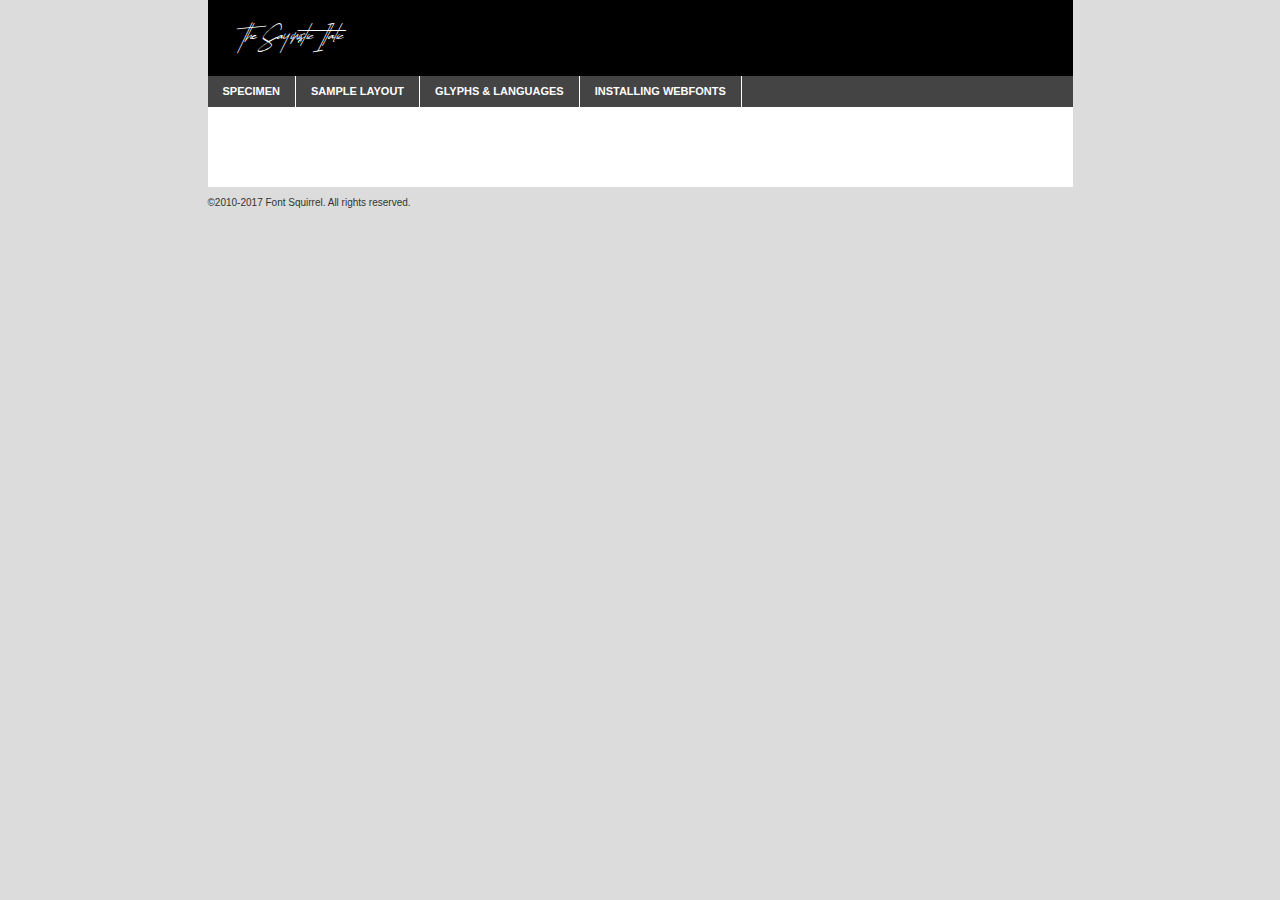
<file: assets/vendors/the-sayinistic-font/the_sayinistic_demo-demo.html>
<!DOCTYPE html PUBLIC "-//W3C//DTD XHTML 1.0 Transitional//EN"
	"http://www.w3.org/TR/xhtml1/DTD/xhtml1-transitional.dtd">

<html xmlns="http://www.w3.org/1999/xhtml" xml:lang="en" lang="en">
<head>
	<meta http-equiv="Content-Type" content="text/html; charset=utf-8" />
	<script src="http://ajax.googleapis.com/ajax/libs/jquery/1.7.2/jquery.min.js" type="text/javascript" charset="utf-8"></script>
	<script type="text/javascript">
	(function($){$.fn.easyTabs=function(option){var param=jQuery.extend({fadeSpeed:"fast",defaultContent:1,activeClass:'active'},option);$(this).each(function(){var thisId="#"+this.id;if(param.defaultContent==''){param.defaultContent=1;}
	if(typeof param.defaultContent=="number")
	{var defaultTab=$(thisId+" .tabs li:eq("+(param.defaultContent-1)+") a").attr('href').substr(1);}else{var defaultTab=param.defaultContent;}
	$(thisId+" .tabs li a").each(function(){var tabToHide=$(this).attr('href').substr(1);$("#"+tabToHide).addClass('easytabs-tab-content');});hideAll();changeContent(defaultTab);function hideAll(){$(thisId+" .easytabs-tab-content").hide();}
	function changeContent(tabId){hideAll();$(thisId+" .tabs li").removeClass(param.activeClass);$(thisId+" .tabs li a[href=#"+tabId+"]").closest('li').addClass(param.activeClass);if(param.fadeSpeed!="none")
	{$(thisId+" #"+tabId).fadeIn(param.fadeSpeed);}else{$(thisId+" #"+tabId).show();}}
	$(thisId+" .tabs li").click(function(){var tabId=$(this).find('a').attr('href').substr(1);changeContent(tabId);return false;});});}})(jQuery);
	</script>
	<link rel="stylesheet" href="specimen_files/specimen_stylesheet.css" type="text/css" charset="utf-8" />
	<link rel="stylesheet" href="stylesheet.css" type="text/css" charset="utf-8" />

	<style type="text/css">
					body{
				font-family: 'the_sayinisticitalic';
							}
		</style>

	<title>The Sayinistic Italic Specimen</title>
	
	
	<script type="text/javascript" charset="utf-8">
		$(document).ready(function() {
			$('#container').easyTabs({defaultContent:1});
		});
	</script>
</head>

<body>
<div id="container">
	<div id="header">
		The Sayinistic Italic	</div>
	<ul class="tabs">
		<li><a href="#specimen">Specimen</a></li>
		<li><a href="#layout">Sample Layout</a></li>
				<li><a href="#glyphs">Glyphs &amp; Languages</a></li>
		<li><a href="#installing">Installing Webfonts</a></li>
		
	</ul>
	
	<div id="main_content">

		
			<div id="specimen">
		
				<div class="section">
					<div class="grid12 firstcol">
						<div class="huge">AaBb</div>
					</div>
				</div>
		
				<div class="section">
					<div class="glyph_range">A&#x200B;B&#x200b;C&#x200b;D&#x200b;E&#x200b;F&#x200b;G&#x200b;H&#x200b;I&#x200b;J&#x200b;K&#x200b;L&#x200b;M&#x200b;N&#x200b;O&#x200b;P&#x200b;Q&#x200b;R&#x200b;S&#x200b;T&#x200b;U&#x200b;V&#x200b;W&#x200b;X&#x200b;Y&#x200b;Z&#x200b;a&#x200b;b&#x200b;c&#x200b;d&#x200b;e&#x200b;f&#x200b;g&#x200b;h&#x200b;i&#x200b;j&#x200b;k&#x200b;l&#x200b;m&#x200b;n&#x200b;o&#x200b;p&#x200b;q&#x200b;r&#x200b;s&#x200b;t&#x200b;u&#x200b;v&#x200b;w&#x200b;x&#x200b;y&#x200b;z&#x200b;1&#x200b;2&#x200b;3&#x200b;4&#x200b;5&#x200b;6&#x200b;7&#x200b;8&#x200b;9&#x200b;0&#x200b;&amp;&#x200b;.&#x200b;,&#x200b;?&#x200b;!&#x200b;&#64;&#x200b;(&#x200b;)&#x200b;#&#x200b;$&#x200b;%&#x200b;*&#x200b;+&#x200b;-&#x200b;=&#x200b;:&#x200b;;</div>
				</div>
				<div class="section">
					<div class="grid12 firstcol">
						<table class="sample_table">
							<tr><td>10</td><td class="size10">abcdefghijklmnopqrstuvwxyzABCDEFGHIJKLMNOPQRSTUVWXYZ0123456789abcdefghijklmnopqrstuvwxyzABCDEFGHIJKLMNOPQRSTUVWXYZ0123456789abcdefghijklmnopqrstuvwxyzABCDEFGHIJKLMNOPQRSTUVWXYZ</td></tr>
							<tr><td>11</td><td class="size11">abcdefghijklmnopqrstuvwxyzABCDEFGHIJKLMNOPQRSTUVWXYZ0123456789abcdefghijklmnopqrstuvwxyzABCDEFGHIJKLMNOPQRSTUVWXYZ0123456789abcdefghijklmnopqrstuvwxyzABCDEFGHIJKLMNOPQRSTUVWXYZ</td></tr>
							<tr><td>12</td><td class="size12">abcdefghijklmnopqrstuvwxyzABCDEFGHIJKLMNOPQRSTUVWXYZ0123456789abcdefghijklmnopqrstuvwxyzABCDEFGHIJKLMNOPQRSTUVWXYZ0123456789abcdefghijklmnopqrstuvwxyzABCDEFGHIJKLMNOPQRSTUVWXYZ</td></tr>
							<tr><td>13</td><td class="size13">abcdefghijklmnopqrstuvwxyzABCDEFGHIJKLMNOPQRSTUVWXYZ0123456789abcdefghijklmnopqrstuvwxyzABCDEFGHIJKLMNOPQRSTUVWXYZ0123456789abcdefghijklmnopqrstuvwxyzABCDEFGHIJKLMNOPQRSTUVWXYZ</td></tr>
							<tr><td>14</td><td class="size14">abcdefghijklmnopqrstuvwxyzABCDEFGHIJKLMNOPQRSTUVWXYZ0123456789abcdefghijklmnopqrstuvwxyzABCDEFGHIJKLMNOPQRSTUVWXYZ0123456789abcdefghijklmnopqrstuvwxyzABCDEFGHIJKLMNOPQRSTUVWXYZ</td></tr>
							<tr><td>16</td><td class="size16">abcdefghijklmnopqrstuvwxyzABCDEFGHIJKLMNOPQRSTUVWXYZ0123456789abcdefghijklmnopqrstuvwxyzABCDEFGHIJKLMNOPQRSTUVWXYZ</td></tr>
							<tr><td>18</td><td class="size18">abcdefghijklmnopqrstuvwxyzABCDEFGHIJKLMNOPQRSTUVWXYZ0123456789abcdefghijklmnopqrstuvwxyzABCDEFGHIJKLMNOPQRSTUVWXYZ</td></tr>
							<tr><td>20</td><td class="size20">abcdefghijklmnopqrstuvwxyzABCDEFGHIJKLMNOPQRSTUVWXYZ0123456789abcdefghijklmnopqrstuvwxyzABCDEFGHIJKLMNOPQRSTUVWXYZ</td></tr>
							<tr><td>24</td><td class="size24">abcdefghijklmnopqrstuvwxyzABCDEFGHIJKLMNOPQRSTUVWXYZ0123456789abcdefghijklmnopqrstuvwxyzABCDEFGHIJKLMNOPQRSTUVWXYZ</td></tr>
							<tr><td>30</td><td class="size30">abcdefghijklmnopqrstuvwxyzABCDEFGHIJKLMNOPQRSTUVWXYZ0123456789abcdefghijklmnopqrstuvwxyzABCDEFGHIJKLMNOPQRSTUVWXYZ</td></tr>
							<tr><td>36</td><td class="size36">abcdefghijklmnopqrstuvwxyzABCDEFGHIJKLMNOPQRSTUVWXYZ0123456789abcdefghijklmnopqrstuvwxyzABCDEFGHIJKLMNOPQRSTUVWXYZ</td></tr>
							<tr><td>48</td><td class="size48">abcdefghijklmnopqrstuvwxyzABCDEFGHIJKLMNOPQRSTUVWXYZ0123456789abcdefghijklmnopqrstuvwxyzABCDEFGHIJKLMNOPQRSTUVWXYZ</td></tr>
							<tr><td>60</td><td class="size60">abcdefghijklmnopqrstuvwxyzABCDEFGHIJKLMNOPQRSTUVWXYZ0123456789abcdefghijklmnopqrstuvwxyzABCDEFGHIJKLMNOPQRSTUVWXYZ</td></tr>
							<tr><td>72</td><td class="size72">abcdefghijklmnopqrstuvwxyzABCDEFGHIJKLMNOPQRSTUVWXYZ0123456789abcdefghijklmnopqrstuvwxyzABCDEFGHIJKLMNOPQRSTUVWXYZ</td></tr>
							<tr><td>90</td><td class="size90">abcdefghijklmnopqrstuvwxyzABCDEFGHIJKLMNOPQRSTUVWXYZ0123456789abcdefghijklmnopqrstuvwxyzABCDEFGHIJKLMNOPQRSTUVWXYZ</td></tr>
						</table>
				
					</div>
			
				</div>
		
		
		
								<div class="section" id="bodycomparison">


										<div id="xheight">
				<div class="fontbody">&#x25FC;&#x25FC;&#x25FC;&#x25FC;&#x25FC;&#x25FC;&#x25FC;&#x25FC;&#x25FC;&#x25FC;&#x25FC;&#x25FC;&#x25FC;&#x25FC;&#x25FC;&#x25FC;&#x25FC;&#x25FC;&#x25FC;&#x25FC;&#x25FC;&#x25FC;&#x25FC;&#x25FC;&#x25FC;&#x25FC;&#x25FC;&#x25FC;&#x25FC;&#x25FC;&#x25FC;&#x25FC;&#x25FC;&#x25FC;&#x25FC;&#x25FC;&#x25FC;&#x25FC;&#x25FC;&#x25FC;&#x25FC;&#x25FC;&#x25FC;&#x25FC;&#x25FC;&#x25FC;&#x25FC;&#x25FC;&#x25FC;&#x25FC;&#x25FC;&#x25FC;&#x25FC;&#x25FC;&#x25FC;&#x25FC;&#x25FC;&#x25FC;&#x25FC;&#x25FC;&#x25FC;&#x25FC;&#x25FC;&#x25FC;&#x25FC;&#x25FC;&#x25FC;&#x25FC;&#x25FC;&#x25FC;&#x25FC;&#x25FC;&#x25FC;&#x25FC;&#x25FC;&#x25FC;&#x25FC;&#x25FC;&#x25FC;&#x25FC;&#x25FC;&#x25FC;&#x25FC;&#x25FC;&#x25FC;&#x25FC;&#x25FC;&#x25FC;&#x25FC;&#x25FC;&#x25FC;&#x25FC;&#x25FC;&#x25FC;&#x25FC;&#x25FC;&#x25FC;&#x25FC;&#x25FC;body</div><div class="arialbody">body</div><div class="verdanabody">body</div><div class="georgiabody">body</div></div>
										<div class="fontbody" style="z-index:1">
											body<span>The Sayinistic Italic</span>
										</div>
										<div class="arialbody" style="z-index:1">
											body<span>Arial</span>
										</div>
										<div class="verdanabody" style="z-index:1">
											body<span>Verdana</span>
										</div>
										<div class="georgiabody" style="z-index:1">
											body<span>Georgia</span>
										</div>



								</div>
		
		
				<div class="section psample psample_row1" id="">
					
					<div class="grid2 firstcol">
						<p class="size10"><span>10.</span>Aenean lacinia bibendum nulla sed consectetur. Fusce dapibus, tellus ac cursus commodo, tortor mauris condimentum nibh, ut fermentum massa justo sit amet risus. Nullam id dolor id nibh ultricies vehicula ut id elit. Cum sociis natoque penatibus et magnis dis parturient montes, nascetur ridiculus mus. Nulla vitae elit libero, a pharetra augue.</p>
			
					</div>
					<div class="grid3">
						<p class="size11"><span>11.</span>Aenean lacinia bibendum nulla sed consectetur. Fusce dapibus, tellus ac cursus commodo, tortor mauris condimentum nibh, ut fermentum massa justo sit amet risus. Nullam id dolor id nibh ultricies vehicula ut id elit. Cum sociis natoque penatibus et magnis dis parturient montes, nascetur ridiculus mus. Nulla vitae elit libero, a pharetra augue.</p>
			
					</div>
					<div class="grid3">
						<p class="size12"><span>12.</span>Aenean lacinia bibendum nulla sed consectetur. Fusce dapibus, tellus ac cursus commodo, tortor mauris condimentum nibh, ut fermentum massa justo sit amet risus. Nullam id dolor id nibh ultricies vehicula ut id elit. Cum sociis natoque penatibus et magnis dis parturient montes, nascetur ridiculus mus. Nulla vitae elit libero, a pharetra augue.</p>
			
					</div>
					<div class="grid4">
						<p class="size13"><span>13.</span>Aenean lacinia bibendum nulla sed consectetur. Fusce dapibus, tellus ac cursus commodo, tortor mauris condimentum nibh, ut fermentum massa justo sit amet risus. Nullam id dolor id nibh ultricies vehicula ut id elit. Cum sociis natoque penatibus et magnis dis parturient montes, nascetur ridiculus mus. Nulla vitae elit libero, a pharetra augue.</p>
			
					</div>
					<div class="white_blend"></div>
					
				</div>
				<div class="section psample psample_row2" id="">
					<div class="grid3 firstcol">
						<p class="size14"><span>14.</span>Aenean lacinia bibendum nulla sed consectetur. Fusce dapibus, tellus ac cursus commodo, tortor mauris condimentum nibh, ut fermentum massa justo sit amet risus. Nullam id dolor id nibh ultricies vehicula ut id elit. Cum sociis natoque penatibus et magnis dis parturient montes, nascetur ridiculus mus. Nulla vitae elit libero, a pharetra augue.</p>
			
					</div>
					<div class="grid4">
						<p class="size16"><span>16.</span>Aenean lacinia bibendum nulla sed consectetur. Fusce dapibus, tellus ac cursus commodo, tortor mauris condimentum nibh, ut fermentum massa justo sit amet risus. Nullam id dolor id nibh ultricies vehicula ut id elit. Cum sociis natoque penatibus et magnis dis parturient montes, nascetur ridiculus mus. Nulla vitae elit libero, a pharetra augue.</p>
			
					</div>
					<div class="grid5">
						<p class="size18"><span>18.</span>Aenean lacinia bibendum nulla sed consectetur. Fusce dapibus, tellus ac cursus commodo, tortor mauris condimentum nibh, ut fermentum massa justo sit amet risus. Nullam id dolor id nibh ultricies vehicula ut id elit. Cum sociis natoque penatibus et magnis dis parturient montes, nascetur ridiculus mus. Nulla vitae elit libero, a pharetra augue.</p>
			
					</div>

					<div class="white_blend"></div>

				</div>
				
				<div class="section psample psample_row3" id="">
					<div class="grid5 firstcol">
						<p class="size20"><span>20.</span>Aenean lacinia bibendum nulla sed consectetur. Fusce dapibus, tellus ac cursus commodo, tortor mauris condimentum nibh, ut fermentum massa justo sit amet risus. Nullam id dolor id nibh ultricies vehicula ut id elit. Cum sociis natoque penatibus et magnis dis parturient montes, nascetur ridiculus mus. Nulla vitae elit libero, a pharetra augue.</p>
					</div>
					<div class="grid7">
						<p class="size24"><span>24.</span>Aenean lacinia bibendum nulla sed consectetur. Fusce dapibus, tellus ac cursus commodo, tortor mauris condimentum nibh, ut fermentum massa justo sit amet risus. Nullam id dolor id nibh ultricies vehicula ut id elit. Cum sociis natoque penatibus et magnis dis parturient montes, nascetur ridiculus mus. Nulla vitae elit libero, a pharetra augue.</p>
					</div>
					
					<div class="white_blend"></div>
					
				</div>
				
				<div class="section psample psample_row4" id="">
					<div class="grid12 firstcol">
						<p class="size30"><span>30.</span>Aenean lacinia bibendum nulla sed consectetur. Fusce dapibus, tellus ac cursus commodo, tortor mauris condimentum nibh, ut fermentum massa justo sit amet risus. Nullam id dolor id nibh ultricies vehicula ut id elit. Cum sociis natoque penatibus et magnis dis parturient montes, nascetur ridiculus mus. Nulla vitae elit libero, a pharetra augue.</p>
					</div>
					<div class="white_blend"></div>
					
				</div>
				
				
				
				<div class="section psample psample_row1 fullreverse">
					<div class="grid2 firstcol">
						<p class="size10"><span>10.</span>Aenean lacinia bibendum nulla sed consectetur. Fusce dapibus, tellus ac cursus commodo, tortor mauris condimentum nibh, ut fermentum massa justo sit amet risus. Nullam id dolor id nibh ultricies vehicula ut id elit. Cum sociis natoque penatibus et magnis dis parturient montes, nascetur ridiculus mus. Nulla vitae elit libero, a pharetra augue.</p>
			
					</div>
					<div class="grid3">
						<p class="size11"><span>11.</span>Aenean lacinia bibendum nulla sed consectetur. Fusce dapibus, tellus ac cursus commodo, tortor mauris condimentum nibh, ut fermentum massa justo sit amet risus. Nullam id dolor id nibh ultricies vehicula ut id elit. Cum sociis natoque penatibus et magnis dis parturient montes, nascetur ridiculus mus. Nulla vitae elit libero, a pharetra augue.</p>
			
					</div>
					<div class="grid3">
						<p class="size12"><span>12.</span>Aenean lacinia bibendum nulla sed consectetur. Fusce dapibus, tellus ac cursus commodo, tortor mauris condimentum nibh, ut fermentum massa justo sit amet risus. Nullam id dolor id nibh ultricies vehicula ut id elit. Cum sociis natoque penatibus et magnis dis parturient montes, nascetur ridiculus mus. Nulla vitae elit libero, a pharetra augue.</p>
			
					</div>
					<div class="grid4">
						<p class="size13"><span>13.</span>Aenean lacinia bibendum nulla sed consectetur. Fusce dapibus, tellus ac cursus commodo, tortor mauris condimentum nibh, ut fermentum massa justo sit amet risus. Nullam id dolor id nibh ultricies vehicula ut id elit. Cum sociis natoque penatibus et magnis dis parturient montes, nascetur ridiculus mus. Nulla vitae elit libero, a pharetra augue.</p>
			
					</div>
					<div class="black_blend"></div>
					
				</div>
				
				<div class="section psample psample_row2 fullreverse">
					<div class="grid3 firstcol">
						<p class="size14"><span>14.</span>Aenean lacinia bibendum nulla sed consectetur. Fusce dapibus, tellus ac cursus commodo, tortor mauris condimentum nibh, ut fermentum massa justo sit amet risus. Nullam id dolor id nibh ultricies vehicula ut id elit. Cum sociis natoque penatibus et magnis dis parturient montes, nascetur ridiculus mus. Nulla vitae elit libero, a pharetra augue.</p>
			
					</div>
					<div class="grid4">
						<p class="size16"><span>16.</span>Aenean lacinia bibendum nulla sed consectetur. Fusce dapibus, tellus ac cursus commodo, tortor mauris condimentum nibh, ut fermentum massa justo sit amet risus. Nullam id dolor id nibh ultricies vehicula ut id elit. Cum sociis natoque penatibus et magnis dis parturient montes, nascetur ridiculus mus. Nulla vitae elit libero, a pharetra augue.</p>
			
					</div>
					<div class="grid5">
						<p class="size18"><span>18.</span>Aenean lacinia bibendum nulla sed consectetur. Fusce dapibus, tellus ac cursus commodo, tortor mauris condimentum nibh, ut fermentum massa justo sit amet risus. Nullam id dolor id nibh ultricies vehicula ut id elit. Cum sociis natoque penatibus et magnis dis parturient montes, nascetur ridiculus mus. Nulla vitae elit libero, a pharetra augue.</p>
			
					</div>
					<div class="black_blend"></div>

				</div>
				
				<div class="section psample fullreverse psample_row3" id="">
					<div class="grid5 firstcol">
						<p class="size20"><span>20.</span>Aenean lacinia bibendum nulla sed consectetur. Fusce dapibus, tellus ac cursus commodo, tortor mauris condimentum nibh, ut fermentum massa justo sit amet risus. Nullam id dolor id nibh ultricies vehicula ut id elit. Cum sociis natoque penatibus et magnis dis parturient montes, nascetur ridiculus mus. Nulla vitae elit libero, a pharetra augue.</p>
					</div>
					<div class="grid7">
						<p class="size24"><span>24.</span>Aenean lacinia bibendum nulla sed consectetur. Fusce dapibus, tellus ac cursus commodo, tortor mauris condimentum nibh, ut fermentum massa justo sit amet risus. Nullam id dolor id nibh ultricies vehicula ut id elit. Cum sociis natoque penatibus et magnis dis parturient montes, nascetur ridiculus mus. Nulla vitae elit libero, a pharetra augue.</p>
					</div>
					
					<div class="black_blend"></div>
					
				</div>
				
				<div class="section psample fullreverse psample_row4" id="" style="border-bottom: 20px #000 solid;">
					<div class="grid12 firstcol">
						<p class="size30"><span>30.</span>Aenean lacinia bibendum nulla sed consectetur. Fusce dapibus, tellus ac cursus commodo, tortor mauris condimentum nibh, ut fermentum massa justo sit amet risus. Nullam id dolor id nibh ultricies vehicula ut id elit. Cum sociis natoque penatibus et magnis dis parturient montes, nascetur ridiculus mus. Nulla vitae elit libero, a pharetra augue.</p>
					</div>
					<div class="black_blend"></div>
					
				</div>
				
				
				
				
			</div>
			
			<div id="layout">
				
				<div class="section">
					
					<div class="grid12 firstcol">
						<h1>Lorem Ipsum Dolor</h1>
						<h2>Etiam porta sem malesuada magna mollis euismod</h2>
						
						<p class="byline">By <a href="#link">Aenean Lacinia</a></p>
					</div>
				</div>
				<div class="section">
					<div class="grid8 firstcol">
						<p class="large">Donec sed odio dui. Morbi leo risus, porta ac consectetur ac, vestibulum at eros. Fusce dapibus, tellus ac cursus commodo, tortor mauris condimentum nibh, ut fermentum massa justo sit amet risus. </p>

						
						<h3>Pellentesque ornare sem</h3>

						<p>Maecenas sed diam eget risus varius blandit sit amet non magna. Maecenas faucibus mollis interdum. Donec ullamcorper nulla non metus auctor fringilla. Nullam id dolor id nibh ultricies vehicula ut id elit. Nullam id dolor id nibh ultricies vehicula ut id elit. </p>

						<p>Aenean eu leo quam. Pellentesque ornare sem lacinia quam venenatis vestibulum. Lorem ipsum dolor sit amet, consectetur adipiscing elit. Cum sociis natoque penatibus et magnis dis parturient montes, nascetur ridiculus mus. </p>

						<p>Nulla vitae elit libero, a pharetra augue. Praesent commodo cursus magna, vel scelerisque nisl consectetur et. Aenean lacinia bibendum nulla sed consectetur. </p>

						<p>Nullam quis risus eget urna mollis ornare vel eu leo. Nullam quis risus eget urna mollis ornare vel eu leo. Maecenas sed diam eget risus varius blandit sit amet non magna. Donec ullamcorper nulla non metus auctor fringilla. </p>

						<h3>Cras mattis consectetur</h3>

						<p>Aenean eu leo quam. Pellentesque ornare sem lacinia quam venenatis vestibulum. Aenean lacinia bibendum nulla sed consectetur. Integer posuere erat a ante venenatis dapibus posuere velit aliquet. Cras mattis consectetur purus sit amet fermentum. </p>

						<p>Nullam id dolor id nibh ultricies vehicula ut id elit. Nullam quis risus eget urna mollis ornare vel eu leo. Cras mattis consectetur purus sit amet fermentum.</p>
					</div>
					
					<div class="grid4 sidebar">
						
						<div class="box reverse">
							<p class="last">Nullam quis risus eget urna mollis ornare vel eu leo. Donec ullamcorper nulla non metus auctor fringilla. Cras mattis consectetur purus sit amet fermentum. Sed posuere consectetur est at lobortis. Lorem ipsum dolor sit amet, consectetur adipiscing elit. </p>
						</div>
						
						<p class="caption">Maecenas sed diam eget risus varius.</p>

						<p>Vestibulum id ligula porta felis euismod semper. Integer posuere erat a ante venenatis dapibus posuere velit aliquet. Vestibulum id ligula porta felis euismod semper. Sed posuere consectetur est at lobortis. Maecenas sed diam eget risus varius blandit sit amet non magna. Fusce dapibus, tellus ac cursus commodo, tortor mauris condimentum nibh, ut fermentum massa justo sit amet risus. </p>

					

						<p>Duis mollis, est non commodo luctus, nisi erat porttitor ligula, eget lacinia odio sem nec elit. Aenean lacinia bibendum nulla sed consectetur. Vivamus sagittis lacus vel augue laoreet rutrum faucibus dolor auctor. Aenean lacinia bibendum nulla sed consectetur. Nullam quis risus eget urna mollis ornare vel eu leo. </p>

						<p>Praesent commodo cursus magna, vel scelerisque nisl consectetur et. Donec ullamcorper nulla non metus auctor fringilla. Maecenas faucibus mollis interdum. Fusce dapibus, tellus ac cursus commodo, tortor mauris condimentum nibh, ut fermentum massa justo sit amet risus. </p>

					</div>
				</div>
				
			</div>


			



		<div id="glyphs">
			<div class="section">
				<div class="grid12 firstcol">
			
				<h1>Language Support</h1>
				<p>The subset of The Sayinistic Italic in this kit supports the following languages:<br />
			
					English, Arrernte, Bislama, Cebuano, Fijian, Gilbertese, Hmong, Ibanag, Iloko_ilokano, Interglossa_glosa, Interlingua, Lojban, Norfolk_pitcairnese, Oromo, Rotokas, Seychelles_creole, Shona, Somali, Southern_ndebele, Swahili, Swati_swazi, Tok_pisin, Warlpiri, Xhosa, Zulu, Latinbasic, Demo				</p>
				<h1>Glyph Chart</h1>
				<p>The subset of The Sayinistic Italic in this kit includes all the glyphs listed below. Unicode entities are included above each glyph to help you insert individual characters into your layout.</p>
				<div id="glyph_chart">
			
																														 <div><p>&amp;#13;</p>&#13;</div>
																				 <div><p>&amp;#32;</p>&#32;</div>
																				 <div><p>&amp;#65;</p>&#65;</div>
																				 <div><p>&amp;#66;</p>&#66;</div>
																				 <div><p>&amp;#67;</p>&#67;</div>
																				 <div><p>&amp;#68;</p>&#68;</div>
																				 <div><p>&amp;#69;</p>&#69;</div>
																				 <div><p>&amp;#70;</p>&#70;</div>
																				 <div><p>&amp;#71;</p>&#71;</div>
																				 <div><p>&amp;#72;</p>&#72;</div>
																				 <div><p>&amp;#73;</p>&#73;</div>
																				 <div><p>&amp;#74;</p>&#74;</div>
																				 <div><p>&amp;#75;</p>&#75;</div>
																				 <div><p>&amp;#76;</p>&#76;</div>
																				 <div><p>&amp;#77;</p>&#77;</div>
																				 <div><p>&amp;#78;</p>&#78;</div>
																				 <div><p>&amp;#79;</p>&#79;</div>
																				 <div><p>&amp;#80;</p>&#80;</div>
																				 <div><p>&amp;#81;</p>&#81;</div>
																				 <div><p>&amp;#82;</p>&#82;</div>
																				 <div><p>&amp;#83;</p>&#83;</div>
																				 <div><p>&amp;#84;</p>&#84;</div>
																				 <div><p>&amp;#85;</p>&#85;</div>
																				 <div><p>&amp;#86;</p>&#86;</div>
																				 <div><p>&amp;#87;</p>&#87;</div>
																				 <div><p>&amp;#88;</p>&#88;</div>
																				 <div><p>&amp;#89;</p>&#89;</div>
																				 <div><p>&amp;#90;</p>&#90;</div>
																				 <div><p>&amp;#97;</p>&#97;</div>
																				 <div><p>&amp;#98;</p>&#98;</div>
																				 <div><p>&amp;#99;</p>&#99;</div>
																				 <div><p>&amp;#100;</p>&#100;</div>
																				 <div><p>&amp;#101;</p>&#101;</div>
																				 <div><p>&amp;#102;</p>&#102;</div>
																				 <div><p>&amp;#103;</p>&#103;</div>
																				 <div><p>&amp;#104;</p>&#104;</div>
																				 <div><p>&amp;#105;</p>&#105;</div>
																				 <div><p>&amp;#106;</p>&#106;</div>
																				 <div><p>&amp;#107;</p>&#107;</div>
																				 <div><p>&amp;#108;</p>&#108;</div>
																				 <div><p>&amp;#109;</p>&#109;</div>
																				 <div><p>&amp;#110;</p>&#110;</div>
																				 <div><p>&amp;#111;</p>&#111;</div>
																				 <div><p>&amp;#112;</p>&#112;</div>
																				 <div><p>&amp;#113;</p>&#113;</div>
																				 <div><p>&amp;#114;</p>&#114;</div>
																				 <div><p>&amp;#115;</p>&#115;</div>
																				 <div><p>&amp;#116;</p>&#116;</div>
																				 <div><p>&amp;#117;</p>&#117;</div>
																				 <div><p>&amp;#118;</p>&#118;</div>
																				 <div><p>&amp;#119;</p>&#119;</div>
																				 <div><p>&amp;#120;</p>&#120;</div>
																				 <div><p>&amp;#121;</p>&#121;</div>
																				 <div><p>&amp;#122;</p>&#122;</div>
																				 <div><p>&amp;#160;</p>&#160;</div>
																				 <div><p>&amp;#8192;</p>&#8192;</div>
																				 <div><p>&amp;#8193;</p>&#8193;</div>
																				 <div><p>&amp;#8194;</p>&#8194;</div>
																				 <div><p>&amp;#8195;</p>&#8195;</div>
																				 <div><p>&amp;#8196;</p>&#8196;</div>
																				 <div><p>&amp;#8197;</p>&#8197;</div>
																				 <div><p>&amp;#8198;</p>&#8198;</div>
																				 <div><p>&amp;#8199;</p>&#8199;</div>
																				 <div><p>&amp;#8200;</p>&#8200;</div>
																				 <div><p>&amp;#8201;</p>&#8201;</div>
																				 <div><p>&amp;#8202;</p>&#8202;</div>
																				 <div><p>&amp;#8239;</p>&#8239;</div>
																				 <div><p>&amp;#8287;</p>&#8287;</div>
																				 <div><p>&amp;#9724;</p>&#9724;</div>
																																						</div>	
				</div>
		
		
			</div>
		</div>
		
		
		<div id="specs">
			
		</div>
	
		<div id="installing">
			<div class="section">
				<div class="grid7 firstcol">
					<h1>Installing Webfonts</h1>
					
					<p>Webfonts are supported by all major browser platforms but not all in the same way. There are currently four different font formats that must be included in order to target all browsers. This includes TTF, WOFF, EOT and SVG.</p>
					
					<h2>1. Upload your webfonts</h2>
					<p>You must upload your webfont kit to your website. They should be in or near the same directory as your CSS files.</p>
					
					<h2>2. Include the webfont stylesheet</h2>
					<p>A special CSS @font-face declaration helps the various browsers select the appropriate font it needs without causing you a bunch of headaches. Learn more about this syntax by reading the <a href="https://www.fontspring.com/blog/further-hardening-of-the-bulletproof-syntax">Fontspring blog post</a> about it. The code for it is as follows:</p>


<code>
@font-face{ 
	font-family: 'MyWebFont';
	src: url('WebFont.eot');
	src: url('WebFont.eot?#iefix') format('embedded-opentype'),
	     url('WebFont.woff') format('woff'),
	     url('WebFont.ttf') format('truetype'),
	     url('WebFont.svg#webfont') format('svg');
}
</code>

	<p>We've already gone ahead and generated the code for you. All you have to do is link to the stylesheet in your HTML, like this:</p>
	<code>&lt;link rel=&quot;stylesheet&quot; href=&quot;stylesheet.css&quot; type=&quot;text/css&quot; charset=&quot;utf-8&quot; /&gt;</code>

					<h2>3. Modify your own stylesheet</h2>
					<p>To take advantage of your new fonts, you must tell your stylesheet to use them. Look at the original @font-face declaration above and find the property called "font-family." The name linked there will be what you use to reference the font. Prepend that webfont name to the font stack in the "font-family" property, inside the selector you want to change. For example:</p>
<code>p { font-family: 'WebFont', Arial, sans-serif; }</code>

<h2>4. Test</h2>
<p>Getting webfonts to work cross-browser <em>can</em> be tricky. Use the information in the sidebar to help you if you find that fonts aren't loading in a particular browser.</p>
				</div>
				
				<div class="grid5 sidebar">
					<div class="box">
						<h2>Troubleshooting<br />Font-Face Problems</h2>
						<p>Having trouble getting your webfonts to load in your new website? Here are some tips to sort out what might be the problem.</p>

						<h3>Fonts not showing in any browser</h3>

						<p>This sounds like you need to work on the plumbing. You either did not upload the fonts to the correct directory, or you did not link the fonts properly in the CSS. If you've confirmed that all this is correct and you still have a problem, take a look at your .htaccess file and see if requests are getting intercepted.</p>

						<h3>Fonts not loading in iPhone or iPad</h3>

						<p>The most common problem here is that you are serving the fonts from an IIS server. IIS refuses to serve files that have unknown MIME types. If that is the case, you must set the MIME type for SVG to "image/svg+xml" in the server settings. Follow these instructions from Microsoft if you need help.</p>

						<h3>Fonts not loading in Firefox</h3>

						<p>The primary reason for this failure? You are still using a version Firefox older than 3.5. So upgrade already! If that isn't it, then you are very likely serving fonts from a different domain. Firefox requires that all font assets be served from the same domain. Lastly it is possible that you need to add WOFF to your list of MIME types (if you are serving via IIS.)</p>

						<h3>Fonts not loading in IE</h3>

						<p>Are you looking at Internet Explorer on an actual Windows machine or are you cheating by using a service like Adobe BrowserLab? Many of these screenshot services do not render @font-face for IE. Best to test it on a real machine.</p>

						<h3>Fonts not loading in IE9</h3>

						<p>IE9, like Firefox, requires that fonts be served from the same domain as the website. Make sure that is the case.</p>
					</div>
				</div>
			</div>
			
		</div>
	
	</div>
	<div id="footer">
		<p>&copy;2010-2017 Font Squirrel. All rights reserved.</p>
	</div>
</div>
</body>
</html>
</file>
<file: assets/vendors/jarallax/jarallax.css>
.jarallax {
    position: relative;
    z-index: 0;
}
.jarallax > .jarallax-img {
    position: absolute;
    object-fit: cover;
    /* support for plugin https://github.com/bfred-it/object-fit-images */
    font-family: 'object-fit: cover;';
    top: 0;
    left: 0;
    width: 100%;
    height: 100%;
    z-index: -1;
}
</file>
<file: assets/vendors/nouislider/nouislider.pips.css>
/* Base;
 *
 */
.noUi-pips,
.noUi-pips * {
-moz-box-sizing: border-box;
	box-sizing: border-box;
}
.noUi-pips {
	position: absolute;
	font: 400 12px Arial;
	color: #999;
}

/* Values;
 *
 */
.noUi-value {
	width: 40px;
	position: absolute;
	text-align: center;
}
.noUi-value-sub {
	color: #ccc;
	font-size: 10px;
}

/* Markings;
 *
 */
.noUi-marker {
	position: absolute;
	background: #CCC;
}
.noUi-marker-sub {
	background: #AAA;
}
.noUi-marker-large {
	background: #AAA;
}

/* Horizontal layout;
 *
 */
.noUi-pips-horizontal {
	padding: 10px 0;
	height: 50px;
	top: 100%;
	left: 0;
	width: 100%;
}
.noUi-value-horizontal {
	margin-left: -20px;
	padding-top: 20px;
}
.noUi-value-horizontal.noUi-value-sub {
	padding-top: 15px;
}

.noUi-marker-horizontal.noUi-marker {
	margin-left: -1px;
	width: 2px;
	height: 5px;
}
.noUi-marker-horizontal.noUi-marker-sub {
	height: 10px;
}
.noUi-marker-horizontal.noUi-marker-large {
	height: 15px;
}

/* Vertical layout;
 *
 */
.noUi-pips-vertical {
	padding: 0 10px;
	height: 100%;
	top: 0;
	left: 100%;
}
.noUi-value-vertical {
	width: 15px;
	margin-left: 20px;
	margin-top: -5px;
}

.noUi-marker-vertical.noUi-marker {
	width: 5px;
	height: 2px;
	margin-top: -1px;
}
.noUi-marker-vertical.noUi-marker-sub {
	width: 10px;
}
.noUi-marker-vertical.noUi-marker-large {
	width: 15px;
}
</file>
<file: assets/vendors/aports-icons/style.css>
@font-face {
  font-family: 'icomoon';
  src: url('fonts/icomoon.eot?orkqwr');
  src: url('fonts/icomoon.eot?orkqwr#iefix') format('embedded-opentype'),
    url('fonts/icomoon.ttf?orkqwr') format('truetype'),
    url('fonts/icomoon.woff?orkqwr') format('woff'),
    url('fonts/icomoon.svg?orkqwr#icomoon') format('svg');
  font-weight: normal;
  font-style: normal;
  font-display: block;
}

[class^="icon-"],
[class*=" icon-"] {
  /* use !important to prevent issues with browser extensions that change fonts */
  font-family: 'icomoon' !important;
  speak: never;
  font-style: normal;
  font-weight: normal;
  font-variant: normal;
  text-transform: none;
  line-height: 1;

  /* Better Font Rendering =========== */
  -webkit-font-smoothing: antialiased;
  -moz-osx-font-smoothing: grayscale;
}







.icon-magnifying-glass:before {
  content: "\e900";
}

.icon-right-arrow:before {
  content: "\e901";
}

.icon-left-arrow:before {
  content: "\e902";
}

.icon-up-arrow:before {
  content: "\e903";
}

.icon-down-arrow:before {
  content: "\e904";
}

.icon-size:before {
  content: "\e905";
}

.icon-hotel-bed:before {
  content: "\e906";
}

.icon-parking:before {
  content: "\e907";
}

.icon-apartments:before {
  content: "\e908";
}

.icon-residential:before {
  content: "\e909";
}

.icon-world:before {
  content: "\e90a";
}

.icon-sustainable:before {
  content: "\e90b";
}

.icon-living-room:before {
  content: "\e90c";
}

.icon-home-automation:before {
  content: "\e90d";
}

.icon-kitchen:before {
  content: "\e90e";
}

.icon-bedroom:before {
  content: "\e90f";
}

.icon-chair:before {
  content: "\e910";
}

.icon-public-toilet:before {
  content: "\e911";
}

.icon-area:before {
  content: "\e912";
}

.icon-parking-1:before {
  content: "\e913";
}

.icon-parking-lot:before {
  content: "\e914";
}

.icon-condominium:before {
  content: "\e915";
}

.icon-bedroom-1:before {
  content: "\e916";
}

.icon-quotes:before {
  content: "\e917";
}

.icon-town:before {
  content: "\e918";
}

.icon-location:before {
  content: "\e919";
}

.icon-telephone:before {
  content: "\e91a";
}

.icon-email:before {
  content: "\e91b";
}

.icon-pin:before {
  content: "\e91c";
}
</file>
<file: assets/vendors/reey-font/stylesheet.css>
/*! Generated by Font Squirrel (https://www.fontsquirrel.com) on January 28, 2021 */



@font-face {
    font-family: 'reeyregular';
    src: url('reey-regular-webfont.woff2') format('woff2'),
         url('reey-regular-webfont.woff') format('woff');
    font-weight: normal;
    font-style: normal;

}
</file>
<file: assets/css/aports.css>
/*--------------------------------------------------------------
>>> TABLE OF CONTENTS:
----------------------------------------------------------------
# Utility
# Cards
# Common
# Form
# Navigations
# Animations
# Mobile Nav
# Search Popup
# Page Header
# Google Map
# Client Carousel
--------------------------------------------------------------*/

/*--------------------------------------------------------------
# Common
--------------------------------------------------------------*/
:root {
  --aports-font: "DM Sans", sans-serif;
  --aports-reey-font: "reeyregular";
  --aports-gray: #87898e;
  --aports-gray-rgb: 135, 137, 142;
  --aports-white: #ffffff;
  --aports-white-rgb: 255, 255, 255;
  /* --aports-base: #ceae92; */
  --aports-base: rgba(184, 184, 7, 0.829);
  --aports-base-rgb: 206, 174, 146;
  --aports-black: #32343b;
  --aports-black-rgb: 50, 52, 59;
  --aports-primary: #f4efeb;
  --aports-primary-rgb: 244, 239, 235;
  --aports-bdr-color: #e2dad3;
  --aports-bdr-color-rgb: 226, 218, 211;
}

.row {
  --bs-gutter-x: 30px;
}

.gutter-y-30 {
  --bs-gutter-y: 30px;
}

body {
  font-family: var(--aports-font);
  color: var(--aports-gray);
  font-size: 16px;
  line-height: 30px;
  font-weight: 400;
}

body.locked {
  overflow: hidden;
}

a {
  color: var(--aports-gray);
}

a,
a:hover,
a:focus,
a:visited {
  text-decoration: none;
}

::-webkit-input-placeholder {
  color: inherit;
  opacity: 1;
}

:-ms-input-placeholder {
  color: inherit;
  opacity: 1;
}

::-ms-input-placeholder {
  color: inherit;
  opacity: 1;
}

::placeholder {
  color: inherit;
  opacity: 1;
}

h1,
h2,
h3,
h4,
h5,
h6 {
  color: var(--aports-black);
  margin: 0;
}

p {
  margin: 0;
}

dl,
ol,
ul {
  margin-top: 0;
  margin-bottom: 0;
}

::-webkit-input-placeholder {
  color: inherit;
  opacity: 1;
}

:-ms-input-placeholder {
  color: inherit;
  opacity: 1;
}

::-ms-input-placeholder {
  color: inherit;
  opacity: 1;
}

::placeholder {
  color: inherit;
  opacity: 1;
}

.page-wrapper {
  position: relative;
  margin: 0 auto;
  width: 100%;
  min-width: 300px;
  overflow: hidden;
}

.container {
  padding-left: 15px;
  padding-right: 15px;
}

@media (min-width: 1200px) {
  .container {
    max-width: 1200px;
  }
}

::-webkit-input-placeholder {
  color: inherit;
  opacity: 1;
}

:-ms-input-placeholder {
  color: inherit;
  opacity: 1;
}

::-ms-input-placeholder {
  color: inherit;
  opacity: 1;
}

::placeholder {
  color: inherit;
  opacity: 1;
}

.section-separator {
  border-color: var(--aports-border);
  border-width: 1px;
  margin-top: 0;
  margin-bottom: 0;
}

#particles-js {
  position: absolute;
  top: 0;
  left: 0;
  right: 0;
  bottom: 0;
  width: 100%;
  height: 100%;
  background-position: 50% 50%;
  opacity: 0.4;
  z-index: -1;
}

/*--------------------------------------------------------------
# Custom Cursor
--------------------------------------------------------------*/
.custom-cursor__cursor {
  width: 25px;
  height: 25px;
  border-radius: 100%;
  border: 1px solid var(--aports-base);
  -webkit-transition: all 200ms ease-out;
  transition: all 200ms ease-out;
  position: fixed;
  pointer-events: none;
  left: 0;
  top: 0;
  -webkit-transform: translate(calc(-50% + 5px), -50%);
  transform: translate(calc(-50% + 5px), -50%);
  z-index: 999991;
}

.custom-cursor__cursor-two {
  width: 10px;
  height: 10px;
  border-radius: 100%;
  background-color: var(--aports-base);
  opacity: 0.3;
  position: fixed;
  -webkit-transform: translate(-50%, -50%);
  transform: translate(-50%, -50%);
  pointer-events: none;
  -webkit-transition: width 0.3s, height 0.3s, opacity 0.3s;
  transition: width 0.3s, height 0.3s, opacity 0.3s;
  z-index: 999991;
}

.custom-cursor__hover {
  background-color: var(--aports-base);
  opacity: 0.4;
}

.custom-cursor__innerhover {
  width: 25px;
  height: 25px;
  opacity: 0.4;
}

.thm-btn {
  position: relative;
  display: inline-block;
  vertical-align: middle;
  -webkit-appearance: none;
  outline: none !important;
  background-color: var(--aports-base);
  color: var(--aports-white);
  font-size: 12px;
  font-weight: 700;
  text-transform: uppercase;
  letter-spacing: 0.1em;
  padding: 10px 40px 10px;
  transition: all 0.5s linear;
  overflow: hidden;
  z-index: 1;
}

.thm-btn:before {
  position: absolute;
  width: 200%;
  height: 200%;
  content: "";
  top: 110%;
  left: 50%;
  -webkit-transform: translateX(-50%);
  transform: translateX(-50%);
  border-radius: 50%;
  z-index: -1;
  background: var(--aports-black);
  -webkit-transition-duration: 800ms;
  transition-duration: 800ms;
}

.thm-btn:hover {
  color: var(--aports-white);
}

.thm-btn:hover:before {
  top: -30%;
}

.section-title {
  position: relative;
  display: block;
  margin-top: -10px;
  margin-bottom: 48px;
}

.section-title__tagline {
  position: relative;
  display: inline-block;
  font-size: 14px;
  line-height: 14px;
  color: var(--aports-base);
  font-weight: 700;
  text-transform: uppercase;
  letter-spacing: 0.1em;
  z-index: 1;
}

.section-title__tagline:before {
  content: "";
  position: absolute;
  top: 7px;
  right: -30px;
  height: 1px;
  width: 21px;
  background-color: var(--aports-base);
}

.section-title__title {
  margin: 0;
  color: var(--aports-black);
  font-size: 40px;
  line-height: 50px;
  font-weight: 600;
  margin-top: 1px;
}

.bootstrap-select .btn-light:not(:disabled):not(.disabled).active,
.bootstrap-select .btn-light:not(:disabled):not(.disabled):active,
.bootstrap-select .show > .btn-light.dropdown-toggle {
  -webkit-box-shadow: none !important;
  box-shadow: none !important;
  outline: none !important;
}

.bootstrap-select > .dropdown-toggle {
  -webkit-box-shadow: none !important;
  box-shadow: none !important;
}

.bootstrap-select .dropdown-toggle:focus,
.bootstrap-select > select.mobile-device:focus + .dropdown-toggle {
  outline: none !important;
}

.bootstrap-select .dropdown-menu {
  border: 0;
  padding-top: 0;
  padding-bottom: 0;
  margin-top: 0;
  z-index: 991;
  border-radius: 0;
}

.bootstrap-select .dropdown-menu > li + li > a {
  border-top: 1px solid rgba(255, 255, 255, 0.2);
}

.bootstrap-select .dropdown-menu > li.selected > a {
  background: var(--aports-primary);
  color: #fff;
}

.bootstrap-select .dropdown-menu > li > a {
  font-size: 16px;
  font-weight: 500;
  padding: 4px 20px;
  color: #ffffff;
  background: var(--aports-base);
  -webkit-transition: all 0.4s ease;
  transition: all 0.4s ease;
}

.bootstrap-select .dropdown-menu > li > a:hover {
  background: var(--aports-black);
  color: var(--aports-white);
  cursor: pointer;
}

.preloader {
  position: fixed;
  background-color: #fff;
  background-position: center center;
  background-repeat: no-repeat;
  top: 0;
  left: 0;
  right: 0;
  bottom: 0;
  z-index: 99999;
  display: -webkit-box;
  display: -ms-flexbox;
  display: flex;
  -webkit-box-pack: center;
  -ms-flex-pack: center;
  justify-content: center;
  -webkit-box-align: center;
  -ms-flex-align: center;
  align-items: center;
  text-align: center;
}

.preloader__image {
  -webkit-animation-fill-mode: both;
  animation-fill-mode: both;
  -webkit-animation-name: flipInY;
  animation-name: flipInY;
  -webkit-animation-duration: 2s;
  animation-duration: 2s;
  -webkit-animation-iteration-count: infinite;
  animation-iteration-count: infinite;
  background-image: url(../images/loader.png);
  background-repeat: no-repeat;
  background-position: center center;
  background-size: 60px auto;
  width: 100%;
  height: 100%;
}

/* scroll to top */
.scroll-to-top {
  display: inline-block;
  width: 50px;
  height: 50px;
  background: var(--aports-base);
  position: fixed;
  bottom: 40px;
  right: 40px;
  z-index: 99;
  text-align: center;
  -webkit-transition: all 0.4s ease;
  transition: all 0.4s ease;
  display: none;
  border-radius: 50%;
}

.scroll-to-top i {
  color: var(--aports-white);
  font-size: 18px;
  line-height: 50px;
  -webkit-transition: all 0.4s ease;
  transition: all 0.4s ease;
  position: relative;
  display: inline-block;
  transform: rotate(-90deg);
}

.scroll-to-top:hover {
  background-color: var(--aports-black);
}

.scroll-to-top:hover i {
  color: #fff;
}

/*--------------------------------------------------------------
# Navigations One
--------------------------------------------------------------*/
.main-header {
  background: transparent;
  position: absolute;
  left: 0px;
  top: 0px;
  right: 0;
  width: 100%;
  transition: all 500ms ease;
  z-index: 999;
}

.main-header__top {
  position: relative;
  display: block;
}

.main-header__top-inner {
  position: relative;
  display: flex;
  align-items: center;
  justify-content: space-between;
  background-color: var(--aports-black);
  padding-left: 310px;
  padding-right: 60px;
  padding-top: 5px;
  padding-bottom: 5px;
}

.main-header__top-left {
  position: relative;
  display: block;
}

.main-header__contact-list {
  position: relative;
  display: flex;
  align-items: center;
}

.main-header__contact-list li {
  position: relative;
  display: flex;
  align-items: center;
}

.main-header__contact-list li + li {
  margin-left: 35px;
}

.main-header__contact-list li .icon {
  position: relative;
  display: flex;
  align-items: center;
}

.main-header__contact-list li .icon i {
  font-size: 14px;
  color: var(--aports-base);
}

.main-header__contact-list li .text {
  margin-left: 10px;
}

.main-header__contact-list li .text p {
  color: #a2a5ae;
  font-size: 13px;
}

.main-header__contact-list li .text p a {
  color: #a2a5ae;
  -webkit-transition: all 500ms ease;
  transition: all 500ms ease;
}

.main-header__contact-list li .text p a:hover {
  color: var(--aports-base);
}

.main-header__top-right {
  position: relative;
  display: flex;
  align-items: center;
}

.main-header__top-time {
  position: relative;
  display: block;
}

.main-header__top-time p {
  font-size: 13px;
  color: #a2a5ae;
}

.main-header__social {
  position: relative;
  display: flex;
  align-items: center;
  margin-left: 40px;
  padding: 8px 0;
}

.main-header__social a {
  position: relative;
  display: flex;
  align-items: center;
  font-size: 14px;
  color: var(--aports-white);
  -webkit-transition: all 500ms ease;
  transition: all 500ms ease;
}

.main-header__social a:hover {
  color: var(--aports-base);
}

.main-header__social a + a {
  margin-left: 25px;
}

.main-menu {
  position: relative;
  display: block;
}

.main-menu__wrapper {
  position: relative;
  display: block;
  padding-right: 60px;
}

.main-menu__wrapper-inner {
  display: flex;
  align-items: center;
  justify-content: space-between;
  flex-wrap: wrap;
}

.main-menu__left {
  position: relative;
  display: block;
}

.main-menu__logo {
  position: relative;
  display: block;
  background-color: var(--aports-white);
  padding: 30.5px 70px;
  margin-top: -60px;
}

.main-menu__main-menu-box {
  position: relative;
  display: block;
}

.main-menu__right {
  position: relative;
  display: block;
}

.main-menu__search-btn-box {
  display: flex;
  align-items: center;
  padding: 25px 0;
}

.main-menu__search-box {
  position: relative;
  display: flex;
  align-items: center;
  padding: 15px 0;
}

.main-menu__search {
  position: relative;
  display: flex;
  align-items: center;
  font-size: 20px;
  color: var(--aports-white);
  -webkit-transition: all 500ms ease;
  transition: all 500ms ease;
}

.main-menu__search:hover {
  color: var(--aports-base);
}

.main-menu__search:after {
  content: "";
  position: absolute;
  top: -5px;
  bottom: -6px;
  left: -20px;
  width: 1px;
  background-color: rgba(var(--aports-white-rgb), 0.1);
}

.main-menu__btn-box {
  position: relative;
  display: block;
  margin-left: 30px;
}

.stricky-header .main-menu__btn:hover {
  color: var(--aports-base);
}

.stricky-header .main-menu__btn:before {
  background: var(--aports-white);
}

.stricky-header .main-menu__logo {
  padding: 20.5px 60px;
  margin-top: 0;
}

.stricky-header.main-menu {
  background-color: var(--aports-black);
}

.main-menu .main-menu__list,
.main-menu .main-menu__list > li > ul,
.main-menu .main-menu__list > li > ul > li > ul,
.stricky-header .main-menu__list,
.stricky-header .main-menu__list > li > ul,
.stricky-header .main-menu__list > li > ul > li > ul {
  margin: 0;
  padding: 0;
  list-style-type: none;
  -webkit-box-align: center;
  -ms-flex-align: center;
  align-items: center;
  display: none;
}

@media (min-width: 1200px) {
  .main-menu .main-menu__list,
  .main-menu .main-menu__list > li > ul,
  .main-menu .main-menu__list > li > ul > li > ul,
  .stricky-header .main-menu__list,
  .stricky-header .main-menu__list > li > ul,
  .stricky-header .main-menu__list > li > ul > li > ul {
    display: -webkit-box;
    display: -ms-flexbox;
    display: flex;
  }
}

.main-menu .main-menu__list > li {
  padding-top: 35px;
  padding-bottom: 35px;
  position: relative;
}

.stricky-header .main-menu__list > li {
  padding-top: 45px;
  padding-bottom: 45px;
}

.main-menu .main-menu__list > li + li,
.stricky-header .main-menu__list > li + li {
  margin-left: 75px;
}

.main-menu .main-menu__list > li > a,
.stricky-header .main-menu__list > li > a {
  font-size: 15px;
  display: -webkit-box;
  display: -ms-flexbox;
  display: flex;
  -webkit-box-align: center;
  -ms-flex-align: center;
  align-items: center;
  color: var(--aports-white);
  position: relative;
  font-weight: 500;
  text-transform: uppercase;
  letter-spacing: 0.1em;
  -webkit-transition: all 500ms ease;
  transition: all 500ms ease;
}

.main-menu .main-menu__list > li.current > a,
.main-menu .main-menu__list > li:hover > a,
.stricky-header .main-menu__list > li.current > a,
.stricky-header .main-menu__list > li:hover > a {
  color: var(--aports-base);
}

.main-menu .main-menu__list > li > ul,
.main-menu .main-menu__list > li > ul > li > ul,
.stricky-header .main-menu__list > li > ul,
.stricky-header .main-menu__list > li > ul > li > ul {
  position: absolute;
  top: 100%;
  left: 0;
  min-width: 270px;
  -webkit-box-orient: vertical;
  -webkit-box-direction: normal;
  -ms-flex-direction: column;
  flex-direction: column;
  -webkit-box-pack: start;
  -ms-flex-pack: start;
  justify-content: flex-start;
  -webkit-box-align: start;
  -ms-flex-align: start;
  align-items: flex-start;
  opacity: 0;
  visibility: hidden;
  -webkit-transform-origin: top center;
  transform-origin: top center;
  -webkit-transform: scaleY(0) translateZ(100px);
  transform: scaleY(0) translateZ(100px);
  -webkit-transition: opacity 500ms ease, visibility 500ms ease,
    -webkit-transform 700ms ease;
  transition: opacity 500ms ease, visibility 500ms ease,
    -webkit-transform 700ms ease;
  transition: opacity 500ms ease, visibility 500ms ease, transform 700ms ease;
  transition: opacity 500ms ease, visibility 500ms ease, transform 700ms ease,
    -webkit-transform 700ms ease;
  z-index: 99;
  background-color: rgb(255, 255, 255);
  padding: 31px 20px 31px;
}

.shadow-box {
  box-shadow: 0px 10px 60px 0px rgba(0, 0, 0, 0.07);
}

.main-menu .main-menu__list > li > ul > li > ul > li > ul,
.stricky-header .main-menu__list > li > ul > li > ul > li > ul {
  display: none;
}

.main-menu .main-menu__list > li:hover > ul,
.main-menu .main-menu__list > li > ul > li:hover > ul,
.stricky-header .main-menu__list > li:hover > ul,
.stricky-header .main-menu__list > li > ul > li:hover > ul {
  opacity: 1;
  visibility: visible;
  -webkit-transform: scaleY(1) translateZ(0px);
  transform: scaleY(1) translateZ(0px);
}

.main-menu .main-menu__list > li > ul > li,
.main-menu .main-menu__list > li > ul > li > ul > li,
.stricky-header .main-menu__list > li > ul > li,
.stricky-header .main-menu__list > li > ul > li > ul > li {
  -webkit-box-flex: 1;
  -ms-flex: 1 1 100%;
  flex: 1 1 100%;
  width: 100%;
  position: relative;
}

.main-menu .main-menu__list > li > ul > li + li,
.main-menu .main-menu__list > li > ul > li > ul > li + li,
.stricky-header .main-menu__list > li > ul > li + li,
.stricky-header .main-menu__list > li > ul > li > ul > li + li {
  border-top: none;
  margin-top: 10px;
}

.main-menu .main-menu__list > li > ul > li > a,
.main-menu .main-menu__list > li > ul > li > ul > li > a,
.stricky-header .main-menu__list > li > ul > li > a,
.stricky-header .main-menu__list > li > ul > li > ul > li > a {
  position: relative;
  font-size: 16px;
  line-height: 30px;
  color: var(--aports-gray);
  letter-spacing: 0;
  font-weight: 500;
  display: -webkit-box;
  display: -ms-flexbox;
  display: flex;
  padding: 5px 20px 5px;
  -webkit-transition: 500ms;
  transition: 500ms;
  background-color: var(--aports-white);
  border-radius: var(--aports-bdr-radius);
}

.main-menu .main-menu__list > li > ul > li:hover > a,
.main-menu .main-menu__list > li > ul > li > ul > li:hover > a,
.stricky-header .main-menu__list > li > ul > li:hover > a,
.stricky-header .main-menu__list > li > ul > li > ul > li:hover > a {
  background-color: var(--aports-primary);
  color: var(--aports-black);
  text-shadow: 0.3px 0 0 rgba(50, 52, 59, 0.8);
}

.main-menu .main-menu__list > li > ul > li > a::before,
.main-menu .main-menu__list > li > ul > li > ul > li > a::before,
.stricky-header .main-menu__list > li > ul > li > a::before,
.stricky-header .main-menu__list > li > ul > li > ul > li > a::before {
  position: absolute;
  top: 50%;
  right: 20px;
  font-family: "Font Awesome 5 Free";
  font-weight: 900;
  content: "\f105";
  font-size: 14px;
  color: var(--aports-base);
  transform: translateY(-50%) scale(0);
  -webkit-transition: 500ms;
  transition: 500ms;
}

.main-menu .main-menu__list > li > ul > li:hover > a::before,
.main-menu .main-menu__list > li > ul > li > ul > li:hover > a::before,
.stricky-header .main-menu__list > li > ul > li:hover > a::before,
.stricky-header .main-menu__list > li > ul > li > ul > li:hover > a::before {
  transform: translateY(-50%) scale(1);
}

.main-menu .main-menu__list > li > ul > li > ul,
.stricky-header .main-menu__list > li > ul > li > ul {
  top: 0;
  left: 100%;
}

.main-menu .main-menu__list li ul li > ul.right-align,
.stricky-header .main-menu__list li ul li > ul.right-align {
  top: 0;
  left: auto;
  right: 100%;
}

.stricky-header {
  position: fixed;
  z-index: 991;
  top: 0;
  left: 0;
  background-color: #fff;
  width: 100%;
  visibility: hidden;
  -webkit-transform: translateY(-120%);
  transform: translateY(-120%);
  -webkit-transition: visibility 500ms ease, -webkit-transform 500ms ease;
  transition: visibility 500ms ease, -webkit-transform 500ms ease;
  transition: transform 500ms ease, visibility 500ms ease;
  transition: transform 500ms ease, visibility 500ms ease,
    -webkit-transform 500ms ease;
  -webkit-box-shadow: 0px 10px 60px 0px rgba(0, 0, 0, 0.05);
  box-shadow: 0px 10px 60px 0px rgba(0, 0, 0, 0.05);
}

@media (max-width: 1199px) {
  .stricky-header {
    display: none !important;
  }
}

.stricky-header.stricky-fixed {
  -webkit-transform: translateY(0);
  transform: translateY(0);
  visibility: visible;
}

.stricky-header .main-menu__inner {
  -webkit-box-shadow: none;
  box-shadow: none;
  padding-right: 0;
  max-width: 1170px;
  width: 100%;
  margin: 0 auto;
}

.mobile-nav__buttons {
  display: -webkit-box;
  display: -ms-flexbox;
  display: flex;
  margin-left: auto;
  margin-right: 10px;
}

@media (min-width: 1200px) {
  .mobile-nav__buttons {
    display: none;
  }
}

.mobile-nav__buttons a {
  font-size: 20px;
  color: var(--aports-base);
  cursor: pointer;
}

.mobile-nav__buttons a + a {
  margin-left: 10px;
}

.mobile-nav__buttons a:hover {
  color: var(--aports-base);
}

.main-menu .mobile-nav__toggler {
  font-size: 20px;
  color: var(--aports-base);
  cursor: pointer;
  -webkit-transition: 500ms;
  transition: 500ms;
}

.main-menu .mobile-nav__toggler:hover {
  color: var(--aports-black);
}

@media (min-width: 1200px) {
  .main-menu .mobile-nav__toggler {
    display: none;
  }
}

/*--------------------------------------------------------------
# Mobile Nav
--------------------------------------------------------------*/
.mobile-nav__wrapper {
  position: fixed;
  top: 0;
  left: 0;
  width: 100vw;
  height: 100vh;
  z-index: 999;
  -webkit-transform: translateX(-100%);
  transform: translateX(-100%);
  -webkit-transform-origin: left center;
  transform-origin: left center;
  -webkit-transition: visibility 500ms ease 500ms,
    -webkit-transform 500ms ease 500ms;
  transition: visibility 500ms ease 500ms, -webkit-transform 500ms ease 500ms;
  transition: transform 500ms ease 500ms, visibility 500ms ease 500ms;
  transition: transform 500ms ease 500ms, visibility 500ms ease 500ms,
    -webkit-transform 500ms ease 500ms;
  visibility: hidden;
}

.mobile-nav__wrapper .container {
  padding-left: 0;
  padding-right: 0;
}

.mobile-nav__wrapper.expanded {
  opacity: 1;
  -webkit-transform: translateX(0%);
  transform: translateX(0%);
  visibility: visible;
  -webkit-transition: visibility 500ms ease 0ms,
    -webkit-transform 500ms ease 0ms;
  transition: visibility 500ms ease 0ms, -webkit-transform 500ms ease 0ms;
  transition: transform 500ms ease 0ms, visibility 500ms ease 0ms;
  transition: transform 500ms ease 0ms, visibility 500ms ease 0ms,
    -webkit-transform 500ms ease 0ms;
}

.mobile-nav__overlay {
  position: absolute;
  top: 0;
  left: 0;
  right: 0;
  bottom: 0;
  background-color: #000000;
  opacity: 0.5;
  cursor: pointer;
}

.mobile-nav__content {
  width: 300px;
  background-color: var(--aports-black);
  z-index: 10;
  position: relative;
  height: 100%;
  overflow-y: auto;
  padding-top: 30px;
  padding-bottom: 30px;
  padding-left: 15px;
  padding-right: 15px;
  opacity: 0;
  visibility: hidden;
  -webkit-transform: translateX(-100%);
  transform: translateX(-100%);
  -webkit-transition: opacity 500ms ease 0ms, visibility 500ms ease 0ms,
    -webkit-transform 500ms ease 0ms;
  transition: opacity 500ms ease 0ms, visibility 500ms ease 0ms,
    -webkit-transform 500ms ease 0ms;
  transition: opacity 500ms ease 0ms, visibility 500ms ease 0ms,
    transform 500ms ease 0ms;
  transition: opacity 500ms ease 0ms, visibility 500ms ease 0ms,
    transform 500ms ease 0ms, -webkit-transform 500ms ease 0ms;
}

.mobile-nav__wrapper.expanded .mobile-nav__content {
  opacity: 1;
  visibility: visible;
  -webkit-transform: translateX(0);
  transform: translateX(0);
  -webkit-transition: opacity 500ms ease 500ms, visibility 500ms ease 500ms,
    -webkit-transform 500ms ease 500ms;
  transition: opacity 500ms ease 500ms, visibility 500ms ease 500ms,
    -webkit-transform 500ms ease 500ms;
  transition: opacity 500ms ease 500ms, visibility 500ms ease 500ms,
    transform 500ms ease 500ms;
  transition: opacity 500ms ease 500ms, visibility 500ms ease 500ms,
    transform 500ms ease 500ms, -webkit-transform 500ms ease 500ms;
}

.mobile-nav__content .logo-box {
  margin-bottom: 40px;
  display: -webkit-box;
  display: -ms-flexbox;
  display: flex;
}

.mobile-nav__close {
  position: absolute;
  top: 20px;
  right: 15px;
  font-size: 18px;
  color: var(--aports-white);
  cursor: pointer;
}

.mobile-nav__content .main-menu__list,
.mobile-nav__content .main-menu__list > li > ul,
.mobile-nav__content .main-menu__list > li > ul > li > ul {
  margin: 0;
  padding: 0;
  list-style-type: none;
}

.mobile-nav__content .main-menu__list > li > ul,
.mobile-nav__content .main-menu__list > li > ul > li > ul {
  display: none;
  border-top: 1px solid rgba(255, 255, 255, 0.1);
  margin-left: 0.5em;
}

.mobile-nav__content .main-menu__list > li:not(:last-child),
.mobile-nav__content .main-menu__list > li > ul > li:not(:last-child),
.mobile-nav__content
  .main-menu__list
  > li
  > ul
  > li
  > ul
  > li:not(:last-child) {
  border-bottom: 1px solid rgba(255, 255, 255, 0.1);
}

.mobile-nav__content .main-menu__list > li > a > .main-menu-border {
  display: none !important;
}

.mobile-nav__content .main-menu__list > li > a,
.mobile-nav__content .main-menu__list > li > ul > li > a,
.mobile-nav__content .main-menu__list > li > ul > li > ul > li > a {
  display: -webkit-box;
  display: -ms-flexbox;
  display: flex;
  -webkit-box-pack: justify;
  -ms-flex-pack: justify;
  justify-content: space-between;
  line-height: 30px;
  color: #ffffff;
  font-size: 14px;
  font-family: var(--aports-font, "Rubik", sans-serif);
  font-weight: 500;
  height: 46px;
  -webkit-box-align: center;
  -ms-flex-align: center;
  align-items: center;
  -webkit-transition: 500ms;
  transition: 500ms;
}

.mobile-nav__content
  .main-menu__list
  > li
  > a.expanded
  .mobile-nav__content
  .main-menu__list
  > li
  > ul
  > li
  > a.expanded
  .mobile-nav__content
  .main-menu__list
  > li
  > ul
  > li
  > ul
  > li
  > a.expanded {
  color: var(--aports-base);
}

.mobile-nav__content .main-menu__list > li > a > button,
.mobile-nav__content .main-menu__list > li > ul > li > a > button,
.mobile-nav__content .main-menu__list > li > ul > li > ul > li > a > button {
  width: 30px;
  height: 30px;
  background-color: var(--aports-base);
  border: none;
  outline: none;
  color: #fff;
  display: -webkit-box;
  display: -ms-flexbox;
  display: flex;
  -webkit-box-align: center;
  -ms-flex-align: center;
  align-items: center;
  -webkit-box-pack: center;
  -ms-flex-pack: center;
  justify-content: center;
  text-align: center;
  -webkit-transform: rotate(-90deg);
  transform: rotate(-90deg);
  -webkit-transition: -webkit-transform 500ms ease;
  transition: -webkit-transform 500ms ease;
  transition: transform 500ms ease;
  transition: transform 500ms ease, -webkit-transform 500ms ease;
  padding: 0;
}

.mobile-nav__content .main-menu__list > li > a > button.expanded,
.mobile-nav__content .main-menu__list > li > ul > li > a > button.expanded,
.mobile-nav__content
  .main-menu__list
  > li
  > ul
  > li
  > ul
  > li
  > a
  > button.expanded {
  -webkit-transform: rotate(0deg);
  transform: rotate(0deg);
  background-color: #fff;
  color: var(--aports-base);
}

/* no menu after 2rd level dropdown */
.mobile-nav__content .main-menu__list > li > ul > li > ul > li > a > button,
.mobile-nav__content .main-menu__list > li > ul > li > ul > li > ul {
  display: none !important;
}

.mobile-nav__content .main-menu__list li.cart-btn span {
  position: relative;
  top: auto;
  right: auto;
  -webkit-transform: translate(0, 0);
  transform: translate(0, 0);
}

.mobile-nav__content .main-menu__list li.cart-btn i {
  font-size: 16px;
}

.mobile-nav__top {
  display: -webkit-box;
  display: -ms-flexbox;
  display: flex;
  -webkit-box-align: center;
  -ms-flex-align: center;
  align-items: center;
  -webkit-box-pack: justify;
  -ms-flex-pack: justify;
  justify-content: space-between;
  margin-bottom: 30px;
}

.mobile-nav__top .main-menu__login a {
  color: var(--aports-text-dark);
}

.mobile-nav__container {
  border-top: 1px solid rgba(255, 255, 255, 0.1);
  border-bottom: 1px solid rgba(255, 255, 255, 0.1);
}

.mobile-nav__social {
  display: -webkit-box;
  display: -ms-flexbox;
  display: flex;
  -webkit-box-align: center;
  -ms-flex-align: center;
  align-items: center;
}

.mobile-nav__social a {
  font-size: 16px;
  color: var(--aports-white);
  -webkit-transition: 500ms;
  transition: 500ms;
}

.mobile-nav__social a + a {
  margin-left: 30px;
}

.mobile-nav__social a:hover {
  color: var(--aports-base);
}

.mobile-nav__contact {
  margin-bottom: 0;
  margin-top: 20px;
  margin-bottom: 20px;
}

.mobile-nav__contact li {
  color: var(--aports-text-dark);
  font-size: 14px;
  font-weight: 500;
  position: relative;
  display: -webkit-box;
  display: -ms-flexbox;
  display: flex;
  -webkit-box-align: center;
  -ms-flex-align: center;
  align-items: center;
}

.mobile-nav__contact li + li {
  margin-top: 15px;
}

.mobile-nav__contact li a {
  color: #ffffff;
  -webkit-transition: 500ms;
  transition: 500ms;
}

.mobile-nav__contact li a:hover {
  color: var(--aports-base);
}

.mobile-nav__contact li > i {
  width: 30px;
  height: 30px;
  border-radius: 50%;
  background-color: var(--aports-base);
  display: -webkit-box;
  display: -ms-flexbox;
  display: flex;
  -webkit-box-pack: center;
  -ms-flex-pack: center;
  justify-content: center;
  -webkit-box-align: center;
  -ms-flex-align: center;
  align-items: center;
  text-align: center;
  font-size: 11px;
  margin-right: 10px;
  color: #fff;
}

.mobile-nav__container .main-logo,
.mobile-nav__container .topbar__buttons,
.mobile-nav__container .main-menu__language,
.mobile-nav__container .main-menu__login {
  display: none;
}

/*--------------------------------------------------------------
# Navigations Two
--------------------------------------------------------------*/
.main-header-two {
  position: relative;
  display: block;
  width: 100%;
  transition: all 500ms ease;
  z-index: 999;
}

.main-menu-two__wrapper {
  position: relative;
  display: block;
  padding: 0 60px;
}

.main-menu-two__wrapper-inner {
  position: relative;
  display: flex;
  align-items: center;
  justify-content: space-between;
  flex-wrap: wrap;
}

.main-menu-two__left {
  position: relative;
  display: block;
}

.main-menu-two__logo {
  position: relative;
  display: block;
  padding: 24.5px 0;
}

.main-menu-two__main-menu-box {
  position: relative;
  display: block;
}

.main-menu-two__right {
  position: relative;
  display: block;
}

.stricky-header.main-menu-two {
  background-color: var(--aports-white);
}

.main-menu-two__search-btn-box {
  display: flex;
  align-items: center;
  padding: 25px 0;
}

.main-menu-two__search-box {
  position: relative;
  display: flex;
  align-items: center;
  padding: 15px 0;
}

.main-menu-two__search {
  position: relative;
  display: flex;
  align-items: center;
  font-size: 20px;
  color: var(--aports-black);
  -webkit-transition: all 500ms ease;
  transition: all 500ms ease;
}

.main-menu-two__search:hover {
  color: var(--aports-base);
}

.main-menu-two__search:after {
  content: "";
  position: absolute;
  top: -5px;
  bottom: -6px;
  left: -20px;
  width: 1px;
  background-color: rgba(var(--aports-black-rgb), 0.1);
}

.main-menu-two__btn-box {
  position: relative;
  display: block;
  margin-left: 30px;
}

.main-menu-two .main-menu__list > li + li,
.stricky-header.main-menu-two .main-menu__list > li + li {
  margin-left: 75px;
}

.main-menu-two .main-menu__list > li,
.stricky-header.main-menu-two .main-menu__list > li {
  padding-top: 35px;
  padding-bottom: 35px;
}

.main-menu-two .main-menu__list > li > a,
.stricky-header.main-menu-two .main-menu__list > li > a {
  color: var(--aports-gray);
}

.main-menu-two .main-menu__list > li.current > a,
.main-menu-two .main-menu__list > li:hover > a,
.stricky-header.main-menu-two .main-menu__list > li.current > a,
.stricky-header.main-menu-two .main-menu__list > li:hover > a {
  color: var(--aports-black);
}

/*--------------------------------------------------------------
# Navigations Three
--------------------------------------------------------------*/
.main-header-three {
  position: relative;
  display: block;
  width: 100%;
  -webkit-transition: all 500ms ease;
  transition: all 500ms ease;
  z-index: 999;
}

.main-menu-three__wrapper {
  position: relative;
  display: block;
  background-color: var(--aports-black);
}

.main-menu-three__wrapper-inner {
  position: relative;
  display: flex;
  align-items: center;
  justify-content: space-between;
}

.main-menu-three__left {
  position: relative;
  display: block;
}

.main-menu-three__logo {
  position: relative;
  display: block;
  padding: 24.5px 0;
}

.main-menu-three__right {
  position: relative;
  display: flex;
  align-items: center;
}

.main-menu-three__main-menu-box {
  position: relative;
  display: block;
}

.main-menu-three__search-btn-box {
  display: flex;
  align-items: center;
  padding: 25px 0;
  margin-left: 50px;
}

.main-menu-three__search-box {
  position: relative;
  display: flex;
  align-items: center;
  padding: 15px 0;
}

.main-menu-three__search {
  position: relative;
  display: flex;
  align-items: center;
  font-size: 20px;
  color: var(--aports-white);
  -webkit-transition: all 500ms ease;
  transition: all 500ms ease;
}

.main-menu-three__search:hover {
  color: var(--aports-base);
}

.main-menu-three__search:after {
  content: "";
  position: absolute;
  top: -5px;
  bottom: -6px;
  left: -20px;
  width: 1px;
  background-color: rgba(var(--aports-white-rgb), 0.1);
}

.main-menu-three__btn-box {
  position: relative;
  display: block;
  margin-left: 30px;
}

.main-menu-three__btn:hover {
  color: var(--aports-base);
}

.main-menu-three__btn:before {
  background: var(--aports-white);
}

.stricky-header.main-menu-three {
  background-color: var(--aports-black);
}

.main-menu-three .main-menu__list > li + li,
.stricky-header.main-menu-three .main-menu__list > li + li {
  margin-left: 50px;
}

.main-menu-three .main-menu__list > li,
.stricky-header.main-menu-three .main-menu__list > li {
  padding-top: 35px;
  padding-bottom: 35px;
}

.main-menu-three .main-menu__list > li > a,
.stricky-header.main-menu-three .main-menu__list > li > a {
  color: #a2a5ae;
}

.main-menu-three .main-menu__list > li.current > a,
.main-menu-three .main-menu__list > li:hover > a,
.stricky-header.main-menu-three .main-menu__list > li.current > a,
.stricky-header.main-menu-three .main-menu__list > li:hover > a {
  color: var(--aports-white);
}

/*--------------------------------------------------------------
# Search Popup
--------------------------------------------------------------*/
.search-popup {
  position: fixed;
  top: 0;
  left: 0;
  width: 100vw;
  height: 100vh;
  z-index: 9999;
  padding-left: 20px;
  padding-right: 20px;
  display: -webkit-box;
  display: -ms-flexbox;
  display: flex;
  -webkit-box-pack: center;
  -ms-flex-pack: center;
  justify-content: center;
  -webkit-box-align: center;
  -ms-flex-align: center;
  align-items: center;
  -webkit-transform: translateY(-110%);
  transform: translateY(-110%);
  -webkit-transition: opacity 500ms ease, -webkit-transform 500ms ease;
  transition: opacity 500ms ease, -webkit-transform 500ms ease;
  transition: transform 500ms ease, opacity 500ms ease;
  transition: transform 500ms ease, opacity 500ms ease,
    -webkit-transform 500ms ease;
}

.search-popup.active {
  -webkit-transform: translateY(0%);
  transform: translateY(0%);
}

.search-popup__overlay {
  position: absolute;
  top: 0;
  left: 0;
  right: 0;
  bottom: 0;
  background-color: var(--aports-black);
  opacity: 0.75;
  cursor: pointer;
}

.search-popup__content {
  width: 100%;
  max-width: 560px;
}

.search-popup__content form {
  display: -webkit-box;
  display: -ms-flexbox;
  display: flex;
  -ms-flex-wrap: wrap;
  flex-wrap: wrap;
  position: relative;
  background-color: #fff;
  border-radius: 10px;
  overflow: hidden;
}

.search-popup__content form input[type="search"],
.search-popup__content form input[type="text"] {
  width: 100%;
  background-color: #fff;
  font-size: 16px;
  border: none;
  outline: none;
  height: 66px;
  padding-left: 30px;
}

.search-popup__content .thm-btn {
  padding: 0;
  width: 68px;
  height: 68px;
  display: -webkit-box;
  display: -ms-flexbox;
  display: flex;
  -webkit-box-pack: center;
  -ms-flex-pack: center;
  justify-content: center;
  -webkit-box-align: center;
  -ms-flex-align: center;
  align-items: center;
  text-align: center;
  position: absolute;
  top: 0;
  right: -1px;
  background-color: var(--aports-base);
  border: 0;
  border-radius: 0;
  border-top-right-radius: 10px;
  border-bottom-right-radius: 10px;
}

.search-popup__content .thm-btn i {
  height: auto;
  width: auto;
  background-color: transparent;
  border-radius: 50%;
  color: var(--aports-white);
  font-size: 22px;
  line-height: inherit;
  text-align: center;
  top: 0;
  margin-right: 0;
  margin-left: 0;
  padding-left: 0;
  -webkit-transition: all 500ms ease;
  transition: all 500ms ease;
}

.search-popup__content .thm-btn:hover:before {
  width: 150%;
}

/*--------------------------------------------------------------
# Main Slider
--------------------------------------------------------------*/
.main-slider {
  position: relative;
  display: block;
  z-index: 2;
}

.main-slider .swiper-slide {
  position: relative;
  background-color: var(--aports-black);
}

.main-slider .container {
  position: relative;
  padding-top: 343px;
  padding-bottom: 215px;
  z-index: 30;
}

.main-slider .image-layer {
  position: absolute;
  top: 0;
  right: 0;
  bottom: 0;
  left: 0;
  background-repeat: no-repeat;
  background-size: cover;
  background-position: left center;
  -webkit-transform: scale(1);
  transform: scale(1);
  -webkit-transition: opacity 1500ms ease-in, -webkit-transform 7000ms ease;
  transition: opacity 1500ms ease-in, -webkit-transform 7000ms ease;
  transition: transform 7000ms ease, opacity 1500ms ease-in;
  transition: transform 7000ms ease, opacity 1500ms ease-in,
    -webkit-transform 7000ms ease;
  z-index: 1;
}

.main-slider .swiper-slide-active .image-layer {
  -webkit-transform: scale(1.15);
  transform: scale(1.15);
}

.main-slider .image-layer:before {
  content: "";
  position: absolute;
  top: 0;
  left: 0;
  right: 0;
  bottom: 0;
  background-color: rgba(37, 37, 43, 0.7);
}

.main-slider__content {
  position: relative;
  display: block;
}

.main-slider__title {
  position: relative;
  font-size: 70px;
  color: var(--aports-white);
  font-weight: 300;
  font-family: var(--aports-font);
  line-height: 90px;
  opacity: 0;
  visibility: hidden;
  -webkit-transform: translateY(-120px);
  transform: translateY(-120px);
  -webkit-transition-delay: 1000ms;
  transition-delay: 1000ms;
  -webkit-transition: opacity 2000ms ease, -webkit-transform 2000ms ease;
  transition: opacity 2000ms ease, -webkit-transform 2000ms ease;
  transition: transform 2000ms ease, opacity 2000ms ease;
  transition: transform 2000ms ease, opacity 2000ms ease,
    -webkit-transform 2000ms ease;
}

.main-slider__text {
  color: var(--aports-white);
  line-height: 90px;
}

.main-slider .swiper-slide-active .main-slider__title {
  visibility: visible;
  opacity: 1;
  -webkit-transform: translateY(0) translateX(0);
  transform: translateY(0) translateX(0);
}

.main-slider__nav {
  position: absolute;
  top: 52%;
  left: 50%;
  z-index: 100;
  transform: translateY(-50%) translateX(-50%);
  display: flex;
  align-items: flex-end;
  flex-direction: column;
  max-width: 1200px;
  width: 100%;
  padding: 0 15px;
  height: 0;
  line-height: 0;
}

.main-slider__nav .swiper-button-next,
.main-slider__nav .swiper-button-prev {
  position: relative;
  top: auto;
  left: auto;
  right: auto;
  bottom: auto;
  z-index: 100;
  width: 50px;
  height: 50px;
  display: flex;
  justify-content: center;
  align-items: center;
  font-size: 18px;
  color: rgba(var(--aports-white-rgb), 0.2);
  background-color: transparent;
  border: 2px solid rgba(var(--aports-white-rgb), 0.2);
  border-radius: 50%;
  margin: 0;
  text-align: center;
  transition: all 500ms ease;
  padding: 23px 0;
}

.main-slider__nav .swiper-button-next:hover,
.main-slider__nav .swiper-button-prev:hover {
  color: rgba(var(--aports-white-rgb), 1);
  border: 2px solid rgba(var(--aports-white-rgb), 1);
}

.main-slider__nav .swiper-button-next::after,
.main-slider__nav .swiper-button-prev::after {
  display: none;
}

.main-slider__nav .swiper-button-prev {
  margin-bottom: 10px;
}

.main-slider__nav .swiper-button-prev i {
  position: relative;
  display: inline-block;
}

/*--------------------------------------------------------------
# Main Slider Two
--------------------------------------------------------------*/
.main-slider-two {
  position: relative;
  display: block;
  z-index: 91;
}

.main-slider-two .swiper-slide {
  position: relative;
  background-color: #23252b;
}

.main-slider-two .container {
  position: relative;
  padding-top: 273px;
  padding-bottom: 280px;
  z-index: 30;
}

.image-layer-two {
  position: absolute;
  top: 0;
  right: 0;
  bottom: 0;
  left: 0;
  background-repeat: no-repeat;
  background-size: cover;
  background-position: left center;
  -webkit-transform: scale(1);
  transform: scale(1);
  -webkit-transition: opacity 1500ms ease-in, -webkit-transform 7000ms ease;
  transition: opacity 1500ms ease-in, -webkit-transform 7000ms ease;
  transition: transform 7000ms ease, opacity 1500ms ease-in;
  transition: transform 7000ms ease, opacity 1500ms ease-in,
    -webkit-transform 7000ms ease;
  z-index: 1;
}

.main-slider-two .swiper-slide-active .image-layer-two {
  -webkit-transform: scale(1.15);
  transform: scale(1.15);
}

.image-layer-two:before {
  content: "";
  position: absolute;
  top: 0;
  left: 0;
  right: 0;
  bottom: 0;
  background-color: rgba(35, 37, 43, 0.5);
  z-index: -1;
}

.image-layer-two:after {
  content: "";
  position: absolute;
  top: 0;
  left: 0;
  right: 0;
  bottom: 0;
  background-color: var(--aports-base);
  mix-blend-mode: overlay;
  clip-path: polygon(0 1%, 100% 0%, 100% 0, 0% 100%);
  z-index: -1;
}

.main-slider-two__content {
  position: relative;
  display: block;
  text-align: center;
  z-index: 1;
}

.main-slider-two__title {
  position: relative;
  display: block;
  font-size: 120px;
  line-height: 120px;
  font-weight: 400;
  color: var(--aports-white);
  letter-spacing: 0.1em;
  text-transform: uppercase;
  margin-bottom: 15px;
  opacity: 0;
  visibility: hidden;
  -webkit-transform: translateY(-120px);
  transform: translateY(-120px);
  -webkit-transition-delay: 1000ms;
  transition-delay: 1000ms;
  -webkit-transition: opacity 2000ms ease, -webkit-transform 2000ms ease;
  transition: opacity 2000ms ease, -webkit-transform 2000ms ease;
  transition: transform 2000ms ease, opacity 2000ms ease;
  transition: transform 2000ms ease, opacity 2000ms ease,
    -webkit-transform 2000ms ease;
}

.main-slider-two__sub-title {
  position: relative;
  display: inline-block;
  font-size: 40px;
  color: var(--aports-white);
  font-weight: 400;
  line-height: 40px;
  text-transform: uppercase;
  letter-spacing: 0.2em;
  opacity: 0;
  visibility: hidden;
  -webkit-transform: translateY(120px);
  transform: translateY(120px);
  -webkit-transition-delay: 1000ms;
  transition-delay: 1000ms;
  -webkit-transition: opacity 2000ms ease, -webkit-transform 2000ms ease;
  transition: opacity 2000ms ease, -webkit-transform 2000ms ease;
  transition: transform 2000ms ease, opacity 2000ms ease;
  transition: transform 2000ms ease, opacity 2000ms ease,
    -webkit-transform 2000ms ease;
}

.main-slider-two .swiper-slide-active .main-slider-two__sub-title,
.main-slider-two .swiper-slide-active .main-slider-two__title {
  visibility: visible;
  opacity: 1;
  -webkit-transform: translateY(0) translateX(0);
  transform: translateY(0) translateX(0);
}

.main-slider-two__nav {
  width: 100%;
  max-width: 1200px;
  padding-left: 15px;
  padding-right: 15px;
  position: absolute;
  top: 50%;
  left: 50%;
  z-index: 100;
  transform: translateY(-50%) translateX(-50%);
  display: flex;
  align-items: center;
  justify-content: space-between;
  height: 0;
  line-height: 0;
}

.main-slider-two__nav .swiper-button-next,
.main-slider-two__nav .swiper-button-prev {
  position: relative;
  top: auto;
  left: auto;
  right: auto;
  bottom: auto;
  z-index: 100;
  width: 50px;
  height: 50px;
  display: flex;
  justify-content: center;
  align-items: center;
  font-size: 18px;
  color: rgba(var(--aports-white-rgb), 0.2);
  border: 2px solid rgba(var(--aports-white-rgb), 0.2);
  border-radius: 50%;
  margin: 0;
  text-align: center;
  transition: all 500ms ease;
}

.main-slider-two__nav .swiper-button-next:hover,
.main-slider-two__nav .swiper-button-prev:hover {
  color: rgba(var(--aports-white-rgb), 1);
  border: 2px solid rgba(var(--aports-white-rgb), 1);
}

.main-slider-two__nav .swiper-button-next:hover,
.main-slider-two__nav .swiper-button-prev:hover {
  opacity: 1;
}

.main-slider-two__nav .swiper-button-next::after,
.main-slider-two__nav .swiper-button-prev::after {
  display: none;
}

/*--------------------------------------------------------------
# Main Slider Three
--------------------------------------------------------------*/
.main-slider-three {
  position: relative;
  display: block;
  z-index: 91;
}

.main-slider-three .swiper-slide {
  position: relative;
  background-color: var(--aports-black);
}

.main-slider-three .container {
  position: relative;
  padding-top: 212px;
  padding-bottom: 211px;
  z-index: 30;
}

.image-layer-three {
  position: absolute;
  top: 0;
  right: 0;
  bottom: 0;
  left: 0;
  background-repeat: no-repeat;
  background-size: cover;
  background-position: left center;
  -webkit-transform: scale(1);
  transform: scale(1);
  -webkit-transition: opacity 1500ms ease-in, -webkit-transform 7000ms ease;
  transition: opacity 1500ms ease-in, -webkit-transform 7000ms ease;
  transition: transform 7000ms ease, opacity 1500ms ease-in;
  transition: transform 7000ms ease, opacity 1500ms ease-in,
    -webkit-transform 7000ms ease;
  z-index: 1;
}

.main-slider-three .swiper-slide-active .image-layer-three {
  -webkit-transform: scale(1.15);
  transform: scale(1.15);
}

.image-layer-three:before {
  content: "";
  position: absolute;
  top: 0;
  left: 0;
  right: 0;
  bottom: 0;
  background-color: rgba(35, 37, 43, 0.7);
}

.main-slider-three__content {
  position: relative;
  display: block;
  text-align: center;
}

.main-slider-three__sub-title {
  position: relative;
  display: inline-block;
  font-size: 18px;
  color: var(--aports-white);
  font-weight: 400;
  line-height: 18px;
  text-transform: uppercase;
  letter-spacing: 0.2em;
  opacity: 0;
  visibility: hidden;
  -webkit-transform: translateY(-120px);
  transform: translateY(-120px);
  -webkit-transition-delay: 1000ms;
  transition-delay: 1000ms;
  -webkit-transition: opacity 2000ms ease, -webkit-transform 2000ms ease;
  transition: opacity 2000ms ease, -webkit-transform 2000ms ease;
  transition: transform 2000ms ease, opacity 2000ms ease;
  transition: transform 2000ms ease, opacity 2000ms ease,
    -webkit-transform 2000ms ease;
}

.main-slider-three__sub-title:before {
  content: "";
  position: absolute;
  bottom: -2px;
  left: 0;
  right: 0;
  height: 1px;
  background-color: var(--aports-white);
}

.main-slider-three__title {
  position: relative;
  font-size: 90px;
  color: var(--aports-white);
  font-weight: 400;
  line-height: 80px;
  text-transform: uppercase;
  margin-top: 27px;
  opacity: 0;
  visibility: hidden;
  -webkit-transform: translateY(120px);
  transform: translateY(120px);
  -webkit-transition-delay: 1000ms;
  transition-delay: 1000ms;
  -webkit-transition: opacity 2000ms ease, -webkit-transform 2000ms ease;
  transition: opacity 2000ms ease, -webkit-transform 2000ms ease;
  transition: transform 2000ms ease, opacity 2000ms ease;
  transition: transform 2000ms ease, opacity 2000ms ease,
    -webkit-transform 2000ms ease;
}

.main-slider-three__title span {
  color: var(--aports-base);
  font-family: var(--aports-reey-font);
  text-transform: initial;
}

.main-slider-three .swiper-slide-active .main-slider-three__sub-title {
  visibility: visible;
  opacity: 0.5;
  -webkit-transform: translateY(0) translateX(0);
  transform: translateY(0) translateX(0);
}

.main-slider-three .swiper-slide-active .main-slider-three__title {
  visibility: visible;
  opacity: 1;
  -webkit-transform: translateY(0) translateX(0);
  transform: translateY(0) translateX(0);
}

.main-slider-three__nav {
  width: 100%;
  max-width: 1200px;
  padding-left: 15px;
  padding-right: 15px;
  position: absolute;
  top: 50%;
  left: 50%;
  z-index: 100;
  transform: translateY(-50%) translateX(-50%);
  display: flex;
  align-items: center;
  justify-content: space-between;
  height: 0;
  line-height: 0;
}

.main-slider-three__nav .swiper-button-next,
.main-slider-three__nav .swiper-button-prev {
  position: relative;
  top: auto;
  left: auto;
  right: auto;
  bottom: auto;
  z-index: 100;
  width: 50px;
  height: 50px;
  display: flex;
  justify-content: center;
  align-items: center;
  font-size: 18px;
  color: rgba(var(--aports-white-rgb), 0.2);
  border: 2px solid rgba(var(--aports-white-rgb), 0.2);
  border-radius: 50%;
  margin: 0;
  text-align: center;
  transition: all 500ms ease;
}

.main-slider-three__nav .swiper-button-next:hover,
.main-slider-three__nav .swiper-button-prev:hover {
  color: rgba(var(--aports-white-rgb), 1);
  border: 2px solid rgba(var(--aports-white-rgb), 1);
}

.main-slider-three__nav .swiper-button-next:hover,
.main-slider-three__nav .swiper-button-prev:hover {
  opacity: 1;
}

.main-slider-three__nav .swiper-button-next::after,
.main-slider-three__nav .swiper-button-prev::after {
  display: none;
}

/*--------------------------------------------------------------
# About One
--------------------------------------------------------------*/
.about-one {
  position: relative;
  display: block;
  padding: 120px 0px 0px;
  z-index: 1;
}

.about-one__left {
  position: relative;
  display: block;
  margin-left: 100px;
}

.about-one__big-text {
  font-size: 90px;
  text-transform: uppercase;
  letter-spacing: 0.24em;
  color: var(--aports-primary);
  opacity: 0.5;
  position: absolute;
  left: -607px;
  top: 364px;
  transform: rotate(-90deg);
}

.about-one__img-box {
  position: relative;
  display: block;
  z-index: 1;
}

.about-one__img-one {
  position: relative;
  display: block;
}

.about-one__img-one img {
  width: 100%;
}

.about-one__img-two {
  position: absolute;
  top: 80px;
  left: -130px;
}

.about-one__img-two img {
  width: auto;
}

.about-one__shape-1 {
  position: absolute;
  bottom: 132px;
  left: -83px;
  height: 80px;
  width: 83px;
  background-color: var(--aports-base);
  z-index: -1;
}

.about-one__shape-2 {
  position: absolute;
  top: -45px;
  right: -59px;
  opacity: 0.2;
  z-index: -1;
}

.about-one__shape-2 img {
  width: auto;
  -webkit-animation-name: shapeMover;
  animation-name: shapeMover;
  -webkit-animation-duration: 9s;
  animation-duration: 9s;
  -webkit-animation-timing-function: linear;
  animation-timing-function: linear;
  -webkit-animation-iteration-count: infinite;
  animation-iteration-count: infinite;
}

.about-one__right {
  position: relative;
  display: block;
  margin-left: 100px;
}

.about-one__right .section-title {
  margin-bottom: 30px;
}

.about-one__points {
  position: relative;
  display: block;
  margin-top: 32px;
  margin-bottom: 43px;
}

.about-one__points li {
  position: relative;
  display: flex;
  align-items: center;
}

.about-one__points li + li {
  margin-top: 6px;
}

.about-one__points li .icon {
  position: relative;
  display: flex;
  align-items: center;
  justify-content: center;
  height: 15px;
  width: 15px;
  border-radius: 50%;
  background-color: var(--aports-base);
  font-size: 7px;
  color: var(--aports-white);
}

.about-one__points li .text {
  margin-left: 15px;
}

.about-one__points li .text p {
  font-size: 16px;
  color: var(--aports-black);
  font-weight: 700;
}

/*--------------------------------------------------------------
# Counter One
--------------------------------------------------------------*/
.counter-one {
  position: relative;
  display: block;
  margin-top: -74px;
  padding: 0 0 110px;
  z-index: 2;
}

.counter-one__inner {
  position: relative;
  display: block;
  background-color: var(--aports-primary);
  max-width: 870px;
  width: 100%;
  margin-left: auto;
  padding: 40px 0px 0px;
}

.counter-one__list {
  position: relative;
  display: flex;
  align-items: center;
  flex-wrap: wrap;
}

.counter-one__single {
  position: relative;
  flex: 0 0 25%;
  max-width: 25%;
  width: 100%;
  text-align: center;
  margin-bottom: 30px;
}

.counter-one__icon {
  position: relative;
  display: flex;
  height: 80px;
  width: 83px;
  background-color: var(--aports-white);
  align-items: center;
  justify-content: center;
  margin: 0 auto;
}

.counter-one__icon span {
  position: relative;
  display: inline-block;
  color: var(--aports-base);
  font-size: 50px;
  transition: all 500ms linear;
  transition-delay: 0.1s;
  transform: scale(1);
}

.counter-one__single:hover .counter-one__icon span {
  transform: scale(0.9);
}

.counter-one__content-box {
  position: relative;
  display: block;
  margin-top: 16px;
}

.counter-one__single h3 {
  font-size: 26px;
  font-family: var(--aports-font);
  line-height: 30px;
  font-weight: 700;
}

.counter-one .odometer-formatting-mark {
  display: none;
}

/*--------------------------------------------------------------
# Feature One
--------------------------------------------------------------*/
.feature-one {
  position: relative;
  display: block;
  padding: 120px 0 90px;
  z-index: 1;
}

.feature-one__bg-box {
  position: absolute;
  top: 0;
  left: 0;
  right: 0;
  height: 670px;
  background-color: var(--aports-primary);
  z-index: 1;
}

.feature-one__bg {
  position: absolute;
  top: 0;
  left: 0;
  right: 0;
  bottom: 0;
  background-size: cover;
  background-position: center;
  background-repeat: no-repeat;
  mix-blend-mode: luminosity;
  opacity: 0.15;
  z-index: -1;
}

.feature-one__shape-1 {
  position: absolute;
  bottom: -238px;
  right: 0;
  z-index: -1;
}

.feature-one__shape-1 img {
  width: auto;
}

.feature-one__left {
  position: relative;
  display: block;
  z-index: 3;
}

.feature-one__left .section-title {
  margin-bottom: 18px;
}

.feature-one__video-link {
  position: relative;
  display: block;
  margin-top: 65px;
  margin-bottom: 228px;
  margin-left: 25px;
  z-index: 2;
}

.feature-one__video-icon {
  position: relative;
  display: -webkit-box;
  display: -ms-flexbox;
  display: flex;
  -webkit-box-align: center;
  -ms-flex-align: center;
  align-items: center;
  -webkit-box-pack: center;
  -ms-flex-pack: center;
  justify-content: center;
  width: 100px;
  height: 100px;
  line-height: 75px;
  text-align: center;
  font-size: 25px;
  color: var(--aports-white);
  background-color: var(--aports-base);
  border-radius: 50%;
  transition: all 0.5s ease;
  -moz-transition: all 0.5s ease;
  -webkit-transition: all 0.5s ease;
  -ms-transition: all 0.5s ease;
  -o-transition: all 0.5s ease;
}

.feature-one__video-icon:hover {
  background-color: var(--aports-black);
  color: var(--aports-white);
}

.feature-one__video-icon:before {
  position: absolute;
  top: -25px;
  left: -25px;
  right: -25px;
  bottom: -25px;
  content: "";
  border: 2px solid rgba(var(--aports-black-rgb), 0.1);
  border-radius: 50%;
  z-index: 1;
}

.feature-one__video-link .ripple,
.feature-one__video-icon .ripple:before,
.feature-one__video-icon .ripple:after {
  position: absolute;
  top: 50%;
  left: 50%;
  width: 152px;
  height: 152px;
  -webkit-transform: translate(-50%, -50%);
  transform: translate(-50%, -50%);
  -ms-box-shadow: 0 0 0 0 rgba(var(--aports-base-rgb), 0.6);
  -o-box-shadow: 0 0 0 0 rgba(var(--aports-base-rgb), 0.6);
  -webkit-box-shadow: 0 0 0 0 rgba(var(--aports-base-rgb), 0.6);
  box-shadow: 0 0 0 0 rgba(var(--aports-base-rgb), 0.6);
  -webkit-animation: ripple 3s infinite;
  animation: ripple 3s infinite;
  border-radius: 50%;
}

.feature-one__video-icon .ripple:before {
  -webkit-animation-delay: 0.9s;
  animation-delay: 0.9s;
  content: "";
  position: absolute;
}

.feature-one__video-icon .ripple:after {
  -webkit-animation-delay: 0.6s;
  animation-delay: 0.6s;
  content: "";
  position: absolute;
}

.feature-one__counter-box {
  position: relative;
  display: block;
}

.feature-one__counter-list {
  position: relative;
  display: flex;
  align-items: center;
}

.feature-one__counter-list li {
  position: relative;
  display: block;
  border-bottom: 4px solid var(--aports-base);
  padding-bottom: 35px;
  max-width: 220px;
  width: 100%;
}

.feature-one__counter-list li + li {
  margin-left: 30px;
}

.feature-one__counter-content-box {
  position: relative;
  display: block;
}

.feature-one__counter-count-box {
  position: relative;
  display: flex;
}

.feature-one__counter-count-box h3 {
  font-size: 50px;
  font-weight: 700;
  line-height: 50px;
}

.feature-one__counter-plus {
  font-size: 27px;
  color: var(--aports-black);
  position: relative;
}

.feature-one__counter-text {
  font-size: 18px;
}

.feature-one__right {
  position: relative;
  display: block;
  margin-right: -100px;
  z-index: 2;
}

.feature-one__single {
  position: relative;
  display: block;
  background-color: rgb(255, 255, 255);
  box-shadow: 0px 10px 60px 0px rgba(0, 0, 0, 0.05);
  margin-bottom: 30px;
  -webkit-transition: all 500ms ease;
  transition: all 500ms ease;
  z-index: 1;
}

.feature-one__single-inner {
  position: relative;
  display: block;
  overflow: hidden;
  padding: 50px 50px 41px;
  z-index: 1;
}

.feature-one__single-inner:before {
  content: "";
  position: absolute;
  top: 50px;
  right: 0;
  height: 60px;
  width: 25px;
  background-color: var(--aports-primary);
  -webkit-transition: all 500ms ease;
  transition: all 500ms ease;
}

.feature-one__single:hover .feature-one__single-inner:before {
  background-color: #23252b;
  transition-delay: 50ms;
}

.feature-one__single-inner:after {
  position: absolute;
  top: 0;
  left: 0;
  right: 0;
  bottom: 0;
  content: "";
  background-color: var(--aports-black);
  transform: scaleX(0.7) rotateX(20deg);
  opacity: 0;
  transition: all 0.4s linear;
  z-index: -1;
}

.feature-one__single:hover .feature-one__single-inner:after {
  transform: scaleX(1) rotateX(0deg);
  transition: all 0.4s linear;
  opacity: 1;
}

.feature-one__icon {
  position: relative;
  display: flex;
}

.feature-one__icon span {
  position: relative;
  display: inline-block;
  font-size: 62px;
  color: var(--aports-base);
  -webkit-transition: all 500ms linear;
  transition: all 500ms linear;
  -webkit-transition-delay: 0.1s;
  transition-delay: 0.1s;
}

.feature-one__single:hover .feature-one__icon span {
  transform: scale(0.9);
}

.feature-one__title {
  font-size: 20px;
  line-height: 24px;
  font-weight: 600;
  margin-top: 24px;
  margin-bottom: 17px;
}

.feature-one__title a {
  color: var(--aports-black);
  -webkit-transition: all 500ms ease;
  transition: all 500ms ease;
}

.feature-one__single:hover .feature-one__title a {
  color: var(--aports-white);
}

.feature-one__text {
  -webkit-transition: all 500ms ease;
  transition: all 500ms ease;
}

.feature-one__btn {
  position: relative;
  display: block;
  margin-top: 22px;
}

.feature-one__btn a {
  position: relative;
  display: flex;
  align-items: center;
  font-size: 14px;
  color: var(--aports-gray);
  -webkit-transition: all 500ms ease;
  transition: all 500ms ease;
}

.feature-one__single:hover .feature-one__btn a {
  color: var(--aports-white);
}

.feature-one__btn a i {
  height: 15px;
  width: 15px;
  background-color: var(--aports-gray);
  color: var(--aports-white);
  font-size: 9px;
  border-radius: 50%;
  display: flex;
  align-items: center;
  justify-content: center;
  margin-right: 6px;
  -webkit-transition: all 500ms ease;
  transition: all 500ms ease;
}

.feature-one__single:hover .feature-one__btn a i {
  background-color: var(--aports-base);
  color: var(--aports-black);
}

/*--------------------------------------------------------------
# Floor Plan
--------------------------------------------------------------*/
.floor-plan {
  position: relative;
  display: block;
  padding: 0 0 120px;
}

.floor-plan .section-title {
  margin-bottom: 40px;
}

.floor-plan__text {
  padding-top: 29px;
}

.floor-plan__main-tab-box .tab-buttons {
  position: relative;
  display: block;
  text-align: center;
}

.floor-plan__main-tab-box .tab-buttons .tab-btn {
  position: relative;
  display: inline-block;
}

.floor-plan__main-tab-box .tab-buttons .tab-btn + .tab-btn {
  margin-left: 5px;
}

.floor-plan__main-tab-box .tab-buttons .tab-btn span {
  position: relative;
  display: block;
  text-align: center;
  transition: all 200ms linear;
  transition-delay: 0.1s;
  font-size: 12px;
  color: var(--aports-white);
  background-color: var(--aports-base);
  padding: 10px 40px 10px;
  font-weight: 700;
  letter-spacing: 0.1em;
  text-transform: uppercase;
  cursor: pointer;
  transition: all 0.3s ease;
  z-index: 1;
}

.floor-plan__main-tab-box .tab-buttons .tab-btn.active-btn span {
  color: var(--aports-white);
}

.floor-plan__main-tab-box .tab-buttons .tab-btn span:before {
  position: absolute;
  top: 0;
  left: 0;
  right: 0;
  bottom: 0;
  height: 0%;
  content: "";
  background-color: var(--aports-black);
  transition: all 0.3s ease;
  z-index: -1;
}

.floor-plan__main-tab-box .tab-buttons .tab-btn.active-btn span:before {
  height: 100%;
}

.floor-plan__main-tab-box .tabs-content {
  position: relative;
  display: block;
  margin-top: 40px;
}

.floor-plan__main-tab-box .tabs-content .tab {
  position: relative;
  display: none;
  -webkit-transform: translateY(35px);
  -ms-transform: translateY(35px);
  transform: translateY(35px);
  -webkit-transition: all 600ms ease;
  -moz-transition: all 600ms ease;
  -ms-transition: all 600ms ease;
  -o-transition: all 600ms ease;
  transition: all 600ms ease;
  z-index: 10;
}

.floor-plan__main-tab-box .tabs-content .tab.active-tab {
  display: block;
  margin-top: 0px;
  -webkit-transform: translateY(0px);
  -ms-transform: translateY(0px);
  transform: translateY(0px);
}

.floor-plan__tab-content-inner {
  position: relative;
  display: flex;
  align-items: center;
  border: 1px solid var(--aports-bdr-color);
  flex-wrap: wrap;
}

.floor-plan__tab-content-left {
  position: relative;
  display: block;
  max-width: 395px;
  width: 100%;
}

.floor-plan__tab-content-details {
  position: relative;
  display: block;
}

.floor-plan__tab-content-details li {
  position: relative;
  display: flex;
  align-items: center;
  justify-content: space-between;
  max-width: 395px;
  width: 100%;
  background-color: var(--aports-primary);
  padding: 22px 40px 22px;
}

.floor-plan__tab-content-details li:nth-child(2) {
  background-color: transparent;
}

.floor-plan__tab-content-details li:nth-child(4) {
  background-color: transparent;
}

.floor-plan__tab-content-details li:nth-child(6) {
  background-color: transparent;
}

.floor-plan__tab-content-details li p {
  font-size: 18px;
  font-weight: 700;
  color: var(--aports-black);
}

.floor-plan__tab-content-details li span {
  font-size: 18px;
  font-weight: 700;
  color: var(--aports-base);
}

.floor-plan__tab-content-righ {
  position: relative;
  display: block;
  margin-left: 55px;
}

.floor-plan__tab-content-righ img {
  width: auto;
}

/*--------------------------------------------------------------
# Apartments One
--------------------------------------------------------------*/
.apartments-one {
  position: relative;
  display: block;
  z-index: 2;
}

.apartments-one .container {
  max-width: 1765px;
}

.apartments-one .row {
  --bs-gutter-x: 20px;
}

.apartments-one__single {
  position: relative;
  display: block;
  margin-bottom: 30px;
}

.apartments-one__img {
  position: relative;
  display: block;
  overflow: hidden;
  z-index: 1;
}

.apartments-one__img:before {
  content: "";
  position: absolute;
  top: 0;
  bottom: 0;
  left: 0;
  right: 0;
  background: rgb(50, 52, 59);
  background: linear-gradient(
    180deg,
    rgba(50, 52, 59, 0) 36%,
    rgba(50, 52, 59, 0.9192051820728291) 82%
  );
}

.apartments-one__img img {
  width: 100%;
}

.apartments-one__title-box {
  position: absolute;
  bottom: 46px;
  left: 60px;
  transform: translateY(0%);
  transition: opacity 500ms ease, visibility 500ms ease, transform 500ms ease;
  visibility: visible;
  opacity: 1;
  z-index: 1;
}

.apartments-one__single:hover .apartments-one__title-box {
  visibility: visible;
  transform: translateY(150%);
  opacity: 0;
}

.apartments-one__title {
  font-size: 24px;
  font-weight: 700;
  line-height: 34px;
}

.apartments-one__title a {
  color: var(--aports-white);
}

.apartments-one__hover {
  position: absolute;
  bottom: 50px;
  left: 60px;
  transform: translateY(-66%);
  transition: opacity 500ms ease, visibility 500ms ease, transform 500ms ease;
  visibility: hidden;
  opacity: 0;
  z-index: 2;
}

.apartments-one__single:hover .apartments-one__hover {
  visibility: visible;
  transform: translateY(0%);
  opacity: 1;
}

.apartments-one__hover-title {
  font-size: 24px;
  font-weight: 700;
  line-height: 34px;
}

.apartments-one__hover-title a {
  color: var(--aports-white);
  -webkit-transition: all 500ms ease;
  transition: all 500ms ease;
}

.apartments-one__hover-title a:hover {
  color: var(--aports-base);
}

.apartments-one__hover-text {
  color: var(--aports-white);
  opacity: 0.7;
  padding-top: 2px;
  padding-bottom: 20px;
}

.apartments-one__arrow {
  position: relative;
  display: block;
}

.apartments-one__arrow a {
  position: relative;
  display: flex;
  align-items: center;
  justify-content: center;
  height: 42px;
  width: 42px;
  border: 2px solid var(--aports-base);
  border-radius: 50%;
  font-size: 15px;
  color: var(--aports-base);
  -webkit-transition: all 500ms ease;
  transition: all 500ms ease;
}

.apartments-one__arrow a:hover {
  border: 2px solid var(--aports-white);
  color: var(--aports-white);
}

/*--------------------------------------------------------------
# Neighborhoods
--------------------------------------------------------------*/
.neighborhoods {
  position: relative;
  display: block;
  background-color: var(--aports-black);
  overflow: hidden;
  padding: 200px 0 120px;
  margin-top: -110px;
  z-index: 1;
}

.neighborhoods-bg {
  position: absolute;
  top: 0;
  left: 0;
  right: 0;
  bottom: 0;
  background-repeat: no-repeat;
  background-position: center;
  background-size: cover;
  background-blend-mode: luminosity;
  opacity: 0.1;
  z-index: -1;
}

.neighborhoods .section-title__title {
  color: var(--aports-white);
}

.neighborhoods__left {
  position: relative;
  display: block;
  margin-right: -30px;
}

.neighborhoods__faq {
  position: relative;
  display: block;
  padding: 19px 50px 23px;
  background-color: var(--aports-white);
}

.faq-one-accrodion .accrodion {
  position: relative;
  display: block;
  -webkit-transition: all 500ms ease;
  transition: all 500ms ease;
  background-color: var(--aports-white);
  border-bottom: 1px solid var(--aports-bdr-color);
}

.faq-one-accrodion .accrodion.last-child {
  border-bottom: 0;
}

.faq-one-accrodion .accrodion-title {
  position: relative;
  display: block;
  cursor: pointer;
  padding: 23px 0px 23px;
  transition: all 200ms linear;
  transition-delay: 0.1s;
}

.faq-one-accrodion .accrodion-title h4 {
  margin: 0;
  font-size: 18px;
  font-weight: 700;
  line-height: 28px;
  color: var(--aports-black);
  font-family: var(--aports-font);
  position: relative;
  -webkit-transition: all 500ms ease;
  transition: all 500ms ease;
}

.faq-one-accrodion .accrodion.active .accrodion-title h4 {
  color: var(--aports-base);
}

.faq-one-accrodion .accrodion-title h4::before {
  content: "\f107";
  font-family: "Font Awesome 5 Free";
  font-weight: 900;
  font-size: 16px;
  color: var(--aports-black);
  position: absolute;
  top: 50%;
  right: 0;
  height: 20px;
  width: 20px;
  border-radius: 50%;
  text-align: center;
  display: flex;
  justify-content: center;
  align-items: center;
  -webkit-transform: translateY(-50%);
  transform: translateY(-50%);
  -webkit-transition: all 500ms ease;
  transition: all 500ms ease;
}

.faq-one-accrodion .accrodion.active .accrodion-title h4::before {
  content: "\f107";
  color: var(--aports-base);
  height: 20px;
  width: 20px;
  border-radius: 50%;
  text-align: center;
  display: flex;
  justify-content: center;
  align-items: center;
}

.faq-one-accrodion .accrodion-content {
  position: relative;
  padding: 0px 0px 19px;
  margin-top: -11px;
}

.faq-one-accrodion .accrodion-content p {
  margin: 0;
  line-height: 32px;
}

.neighborhoods__right {
  position: relative;
  display: block;
}

.neighborhoods__img-box {
  position: relative;
  display: block;
}

.neighborhoods__img {
  position: relative;
  display: block;
  z-index: 1;
}

.neighborhoods__img:before {
  content: "";
  position: absolute;
  top: 0;
  left: 0;
  right: 0;
  bottom: 0;
  background-color: rgba(35, 37, 43, 0.3);
  z-index: 1;
}

.neighborhoods__img img {
  width: 100%;
}

.neighborhoods__location-1 {
  position: absolute;
  width: 192px;
  height: 155px;
  top: 2%;
  left: 2%;
}

.neighborhoods__map-markar {
  position: absolute;
  top: 155px;
  left: 129px;
  border-radius: 50%;
  background-color: rgba(50, 52, 59, 0.2);
  z-index: 5;
  height: 26px;
  width: 26px;
  cursor: pointer;
}

.neighborhoods__map-markar:before {
  position: absolute;
  top: 8px;
  bottom: 8px;
  right: 8px;
  left: 8px;
  background-color: var(--aports-white);
  content: "";
  border-radius: 50%;
}

.neighborhoods__popup-box {
  position: absolute;
  top: 0px;
  left: 0px;
  z-index: 2;
  opacity: 0;
  transform: perspective(400px) rotateX(90deg) translateY(10px);
  transform-origin: bottom;
  transition-delay: 0.1s;
  transition-timing-function: ease-in-out;
  transition-duration: 0.5s;
  transition-property: all;
}

.neighborhoods__location-1:hover .neighborhoods__popup-box {
  opacity: 1;
  transform: perspective(400px) rotateX(0deg) translateY(0);
  transition-delay: 0.3s;
  transition-timing-function: ease-in-out;
  transition-duration: 0.5s;
  transition-property: all;
}

.neighborhoods__popup {
  position: relative;
  display: block;
  background-color: var(--aports-white);
  box-shadow: 0px 10px 60px 0px rgba(0, 0, 0, 0.05);
  max-width: 192px;
  width: 100%;
  padding: 5px;
}

.neighborhoods__popup:before {
  content: "";
  position: absolute;
  bottom: -15px;
  right: 68px;
  border-bottom: 15px solid transparent;
  border-right: 15px solid var(--aports-white);
}

.neighborhoods__popup-inner {
  position: relative;
  display: block;
  background-color: var(--aports-base);
  padding: 17px 17px 18px;
}

.neighborhoods__popup-inner:before {
  content: "";
  position: absolute;
  bottom: -15px;
  right: 58px;
  border-bottom: 15px solid transparent;
  border-right: 15px solid var(--aports-base);
}

.neighborhoods__popup-title {
  font-size: 18px;
  font-weight: 700;
  color: var(--aports-white);
  line-height: 18px;
}

.neighborhoods__popup-text {
  font-size: 12px;
  color: var(--aports-white);
  line-height: 20px;
  padding-top: 7px;
}

.neighborhoods__popup-km {
  font-size: 12px;
  font-weight: 700;
  color: var(--aports-white);
  text-transform: uppercase;
  line-height: 12px;
  display: block;
  text-align: right;
  margin-top: -3px;
}

.neighborhoods__location-2 {
  left: auto;
  right: 21%;
  top: 3%;
}

.neighborhoods__map-markar-2 {
  left: auto;
  right: 37px;
  top: 150px;
}

.neighborhoods__location-3 {
  left: 22%;
  top: auto;
  bottom: 21%;
}

.neighborhoods__map-markar-3 {
  left: auto;
  right: 37px;
  top: 150px;
}

.neighborhoods__location-4 {
  left: auto;
  top: auto;
  bottom: 29%;
  right: 14%;
}

.neighborhoods__map-markar-4 {
  left: auto;
  right: 37px;
  top: 150px;
}

/*--------------------------------------------------------------
# Brand One
--------------------------------------------------------------*/
.brand-one {
  position: relative;
  display: block;
  padding: 60px 0 60px;
  background-color: var(--aports-base);
  z-index: 1;
}

.brand-one__inner {
  position: relative;
  display: block;
}

.brand-one__inner .swiper-slide {
  display: -webkit-box;
  display: -ms-flexbox;
  display: flex;
  -webkit-box-align: center;
  -ms-flex-align: center;
  align-items: center;
  -webkit-box-pack: center;
  -ms-flex-pack: center;
  justify-content: center;
}

.brand-one__inner .swiper-slide img {
  -webkit-transition: 500ms;
  transition: 500ms;
  opacity: 0.6;
}

.brand-one__inner .swiper-slide img:hover {
  opacity: 1;
}

/*--------------------------------------------------------------
# Contact One
--------------------------------------------------------------*/
.contact-one {
  position: relative;
  display: block;
  padding: 120px 0 120px;
}

.contact-one__left {
  position: relative;
  display: block;
}

.contact-one__person {
  position: relative;
  display: flex;
  align-items: center;
  margin-left: 7px;
}

.contact-one__person-img {
  position: relative;
  display: block;
  width: 70px;
}

.contact-one__person-img:before {
  content: "";
  position: absolute;
  top: -7px;
  left: -7px;
  right: -7px;
  bottom: -7px;
  border: 2px solid var(--aports-base);
  border-radius: 50%;
}

.contact-one__person-img img {
  width: 100%;
  border-radius: 50%;
}

.contact-one__person-content {
  margin-left: 25px;
  position: relative;
  top: 9px;
}

.contact-one__person-name {
  font-size: 20px;
  line-height: 30px;
  font-family: var(--aports-reey-font);
}

.contact-one__person-sub-title {
  margin-left: 54px;
}

.contact-one__text-1 {
  padding-top: 31px;
  padding-bottom: 23px;
}

.contact-one__list {
  position: relative;
  display: block;
}

.contact-one__list li {
  position: relative;
  display: flex;
}

.contact-one__list li + li {
  margin-top: 30px;
}

.contact-one__list li .icon {
  position: relative;
  display: flex;
  align-items: center;
  justify-content: center;
  height: 50px;
  width: 50px;
  background-color: var(--aports-primary);
  font-size: 16px;
  color: var(--aports-base);
  -webkit-transition: all 500ms ease;
  transition: all 500ms ease;
}

.contact-one__list li .icon:hover {
  background-color: var(--aports-base);
  color: var(--aports-white);
}

.contact-one__list li .content {
  margin-left: 20px;
  position: relative;
  top: -2px;
}

.contact-one__list li .content p {
  line-height: 16px;
}

.contact-one__list li .content h5 {
  font-size: 18px;
  font-weight: 700;
  line-height: 24px;
  margin-top: 12px;
}

/* .contact-one__list li .content h4 span {
  color: var(--aports-base);
} */

.contact-one__list li .content h5 a {
  color: var(--aports-black);
  -webkit-transition: all 500ms ease;
  transition: all 500ms ease;
}

.contact-one__list li .content h5 a:hover {
  color: var(--aports-base);
}

.contact-one__right {
  position: relative;
  display: block;
  z-index: 1;
}

.contact-one__right .row {
  --bs-gutter-x: 0px;
}

.contact-one__form-box {
  position: relative;
  display: block;
  padding: 100px 100px 100px;
  background-color: var(--aports-primary);
}

.contact-one__form {
  position: relative;
  display: block;
}

.contact-one__form .row {
  --bs-gutter-x: 20px;
}

.contact-one__input-box {
  position: relative;
  display: block;
  margin-bottom: 20px;
}

.contact-one__input-box input[type="text"],
.contact-one__input-box input[type="email"] {
  height: 50px;
  width: 100%;
  border: none;
  background-color: var(--aports-white);
  padding-left: 20px;
  padding-right: 20px;
  outline: none;
  font-size: 16px;
  color: var(--aports-gray);
  display: block;
  font-weight: 400;
}

.contact-one__input-box textarea {
  font-size: 16px;
  color: var(--aports-gray);
  height: 190px;
  width: 100%;
  background-color: var(--aports-white);
  padding: 20px 30px 20px;
  border: none;
  outline: none;
  margin-bottom: 0px;
  font-weight: 400;
}

.contact-one__input-box.text-message-box {
  height: 190px;
}

/*--------------------------------------------------------------
# News One
--------------------------------------------------------------*/
.news-one {
  position: relative;
  display: block;
  padding: 0 0 90px;
  margin-top: 30px;
}

.news-one__single {
  position: relative;
  display: block;
  margin-bottom: 30px;
}

.news-one__img {
  position: relative;
  display: block;
  overflow: hidden;
  z-index: 1;
}

.news-one__img:before {
  position: absolute;
  top: 0;
  left: 0;
  width: 100%;
  height: 100%;
  transition-delay: 0.1s;
  transition-timing-function: ease-in-out;
  transition-duration: 0.7s;
  transition-property: all;
  background: rgba(var(--aports-black-rgb), 0.8);
  opacity: 0;
  z-index: 1;
  content: "";
}

.news-one__single:hover .news-one__img:before {
  opacity: 1;
  opacity: 0.8;
}

.news-one__img img {
  width: 100%;
  transition: 0.5s ease;
  transform: scale(1.05);
}

.news-one__single:hover .news-one__img img {
  transform: scale(1);
}

.news-one__content-box {
  position: relative;
  display: block;
  background-color: rgb(255, 255, 255);
  box-shadow: 0px 10px 60px 0px rgba(0, 0, 0, 0.05);
  margin-left: 40px;
  margin-top: -110px;
  z-index: 2;
}

.news-one__date {
  position: absolute;
  top: -34px;
  right: 0;
  background-color: var(--aports-base);
  padding: 12px 20px;
}

.news-one__date p {
  font-size: 10px;
  color: var(--aports-white);
  text-transform: uppercase;
  letter-spacing: 0.1em;
  font-weight: 700;
  line-height: 10px;
}

.news-one__content {
  position: relative;
  display: block;
  padding: 28px 40px 29px;
}

.news-one__author {
  font-size: 14px;
  line-height: 14px;
  font-weight: 500;
  color: var(--aports-base);
}

.news-one__title {
  font-size: 24px;
  font-weight: 700;
  line-height: 29px;
  margin-top: 12px;
}

.news-one__title a {
  color: var(--aports-black);
  -webkit-transition: all 500ms ease;
  transition: all 500ms ease;
}

.news-one__title a:hover {
  color: var(--aports-base);
}

.news-one__bottom {
  position: relative;
  display: flex;
  align-items: center;
  justify-content: space-between;
  padding: 10px 40px 10px;
  background-color: var(--aports-primary);
}

.news-one__more {
  position: relative;
  display: flex;
  align-items: center;
  font-size: 14px;
  color: var(--aports-gray);
  -webkit-transition: all 500ms ease;
  transition: all 500ms ease;
}

.news-one__more:hover {
  color: var(--aports-base);
}

.news-one__more i {
  height: 15px;
  width: 15px;
  background-color: var(--aports-gray);
  color: var(--aports-primary);
  font-size: 9px;
  border-radius: 50%;
  display: flex;
  align-items: center;
  justify-content: center;
  margin-right: 6px;
  -webkit-transition: all 500ms ease;
  transition: all 500ms ease;
}

.news-one__more:hover i {
  background-color: var(--aports-base);
  color: var(--aports-white);
}

.news-one__comments {
  position: relative;
  display: flex;
  align-items: center;
  font-size: 14px;
  color: var(--aports-gray);
  -webkit-transition: all 500ms ease;
  transition: all 500ms ease;
}

.news-one__comments i {
  font-size: 15px;
  color: var(--aports-base);
  padding-right: 4px;
  -webkit-transition: all 500ms ease;
  transition: all 500ms ease;
}

.news-one__comments:hover {
  color: var(--aports-base);
}

/*--------------------------------------------------------------
# Gallery One
--------------------------------------------------------------*/
.gallery-one {
  position: relative;
  display: block;
}

.gallery-one__container {
  position: relative;
  display: block;
}

.gallery-one__carousel {
  position: relative;
  display: block;
}

.gallery-one__single {
  position: relative;
  display: block;
}

.gallery-one__img {
  position: relative;
  display: block;
  overflow: hidden;
  z-index: 1;
}

.gallery-one__img:before {
  content: "";
  position: absolute;
  top: 0;
  bottom: 0;
  left: 0;
  right: 0;
  background-color: var(--aports-base);
  opacity: 0;
  visibility: hidden;
  -webkit-transform-origin: top center;
  transform-origin: top center;
  -webkit-transform: scaleY(0) translateZ(100px);
  transform: scaleY(0) translateZ(100px);
  -webkit-transition: opacity 500ms ease, visibility 500ms ease,
    -webkit-transform 700ms ease;
  transition: opacity 500ms ease, visibility 500ms ease,
    -webkit-transform 700ms ease;
  transition: opacity 500ms ease, visibility 500ms ease, transform 700ms ease;
  transition: opacity 500ms ease, visibility 500ms ease, transform 700ms ease,
    -webkit-transform 700ms ease;
}

.gallery-one__single:hover .gallery-one__img:before {
  opacity: 0.9;
  visibility: visible;
  -webkit-transform: scaleY(1) translateZ(0px);
  transform: scaleY(1) translateZ(0px);
}

.gallery-one__img img {
  width: 100%;
}

.gallery-one__icon {
  position: absolute;
  top: 0;
  left: 0;
  right: 0;
  bottom: 0;
  display: -webkit-box;
  display: -ms-flexbox;
  display: flex;
  -webkit-box-align: center;
  -ms-flex-align: center;
  align-items: center;
  -webkit-box-pack: center;
  -ms-flex-pack: center;
  justify-content: center;
  z-index: 2;
}

.gallery-one__icon a {
  height: 50px;
  width: 50px;
  border-radius: 50%;
  display: flex;
  align-items: center;
  justify-content: center;
  font-size: 15px;
  color: var(--aports-white);
  border: 2px solid var(--aports-white);
  -webkit-transform: scale(0);
  transform: scale(0);
  opacity: 0;
  -webkit-transition: all 500ms ease;
  transition: all 500ms ease;
  z-index: 2;
}

.gallery-one__single:hover .gallery-one__icon a {
  -webkit-transform: scale(1);
  transform: scale(1);
  transition-delay: 500ms;
  opacity: 1;
}

.gallery-one__icon a:hover {
  border: 2px solid var(--aports-black);
  color: var(--aports-black);
}

/*--------------------------------------------------------------
# Site Footer
--------------------------------------------------------------*/
.site-footer {
  position: relative;
  display: block;
  background-color: var(--aports-black);
  z-index: 1;
}

.site-footer__top {
  position: relative;
  display: block;
  padding: 113px 0 111px;
  z-index: 1;
}

.site-footer__shape-1 {
  position: absolute;
  top: 0;
  left: 0;
  opacity: 0.1;
}

.site-footer__shape-1 img {
  width: auto;
}

.site-footer__top-inner {
  position: relative;
  display: block;
}

.footer-widget__about {
  position: relative;
  display: block;
  margin-top: -3px;
}

.footer-widget__about-text-box {
  position: relative;
  display: block;
}

.footer-widget__about-text {
  color: var(--aports-white);
  font-size: 20px;
  line-height: 34px;
}

.site-footer__social {
  display: -webkit-box;
  display: -ms-flexbox;
  display: flex;
  -webkit-box-align: center;
  -ms-flex-align: center;
  align-items: center;
  margin-top: 10px;
}

.site-footer__social a {
  position: relative;
  height: 40px;
  width: 40px;
  display: -webkit-box;
  display: -ms-flexbox;
  display: flex;
  -webkit-box-align: center;
  -ms-flex-align: center;
  align-items: center;
  -webkit-box-pack: center;
  -ms-flex-pack: center;
  justify-content: center;
  text-align: center;
  color: var(--aports-white);
  font-size: 15px;
  background-color: #23252b;
  border-radius: 50%;
  overflow: hidden;
  -webkit-transition: all 500ms ease;
  transition: all 500ms ease;
  z-index: 1;
}

.site-footer__social a:hover {
  color: var(--aports-base);
}

.site-footer__social a:after {
  position: absolute;
  content: "";
  top: 0;
  left: 0;
  right: 0;
  height: 100%;
  background-color: var(--aports-white);
  -webkit-transition-delay: 0.1s;
  transition-delay: 0.1s;
  -webkit-transition-timing-function: ease-in-out;
  transition-timing-function: ease-in-out;
  -webkit-transition-duration: 0.4s;
  transition-duration: 0.4s;
  -webkit-transition-property: all;
  transition-property: all;
  opacity: 1;
  -webkit-transform-origin: top;
  transform-origin: top;
  -webkit-transform-style: preserve-3d;
  transform-style: preserve-3d;
  -webkit-transform: scaleY(0);
  transform: scaleY(0);
  z-index: -1;
}

.site-footer__social a:hover:after {
  opacity: 1;
  -webkit-transform: scaleY(1);
  transform: scaleY(1);
}

.site-footer__social a + a {
  margin-left: 10px;
}

.footer-widget__Explore {
  position: relative;
  display: block;
}

.footer-widget__title-box {
  position: relative;
  display: inline-block;
  margin-bottom: 24px;
}

.footer-widget__title-box:before {
  content: "";
  position: absolute;
  top: 16px;
  right: -30px;
  height: 1px;
  width: 21px;
  background-color: var(--aports-base);
}

.footer-widget__title {
  font-size: 20px;
  color: var(--aports-white);
  line-height: 28px;
  font-weight: 700;
}

.footer-widget__Explore-list {
  position: relative;
  display: block;
}

.footer-widget__Explore-list li + li {
  margin-top: 4px;
}

.footer-widget__Explore-list li a {
  position: relative;
  display: inline-block;
  font-size: 16px;
  font-weight: 400;
  color: #a2a5ae;
  -webkit-transition: all 500ms ease;
  transition: all 500ms ease;
  z-index: 1;
}

.footer-widget__Explore-list li a:hover {
  color: var(--aports-white);
}

.footer-widget__find {
  position: relative;
  display: block;
}

.footer-widget__find-text {
  color: #a2a5ae;
  line-height: 34px;
  margin-top: -2px;
}

.footer-widget__Contact {
  position: relative;
  display: block;
}

.footer-widget__Contact-list {
  position: relative;
  display: block;
  padding-top: 2px;
}

.footer-widget__Contact-list li {
  position: relative;
  display: flex;
  align-items: center;
}

.footer-widget__Contact-list li + li {
  margin-top: 5px;
}

.footer-widget__Contact-list li .icon {
  position: relative;
  display: flex;
  align-items: center;
}

.footer-widget__Contact-list li .icon span {
  color: var(--aports-base);
  position: relative;
  display: inline-block;
  font-size: 15px;
}

.footer-widget__Contact-list li .text {
  margin-left: 20px;
}

.footer-widget__Contact-list li .text p {
  font-size: 16px;
  font-weight: 400;
  color: #a2a5ae;
}

.footer-widget__Contact-list li .text p a {
  color: #a2a5ae;
  transition: all 500ms ease;
}

.footer-widget__Contact-list li .text p a:hover {
  color: var(--aports-white);
}

.site-footer__bottom {
  position: relative;
  display: block;
  background-color: var(--aports-black);
  box-shadow: 0px -1px 0px 0px rgba(255, 255, 255, 0.1);
  padding: 27px 0;
  z-index: 1;
}

.site-footer__bottom-inner {
  position: relative;
  display: block;
  text-align: center;
  z-index: 1;
}

.site-footer__bottom-text {
  font-size: 16px;
  font-weight: 400;
  line-height: 26px;
  color: #a2a5ae;
}

.site-footer__bottom-text a {
  color: #a2a5ae;
  -webkit-transition: all 500ms ease;
  transition: all 500ms ease;
}

.site-footer__bottom-text a:hover {
  color: var(--aports-white);
}

/*--------------------------------------------------------------
# About Two
--------------------------------------------------------------*/
.about-two {
  position: relative;
  display: block;
  padding: 120px 0 120px;
  overflow: hidden;
  z-index: 1;
}

.about-two-shape-1 {
  position: absolute;
  top: -95px;
  right: 0;
}

.about-two-shape-1 img {
  width: auto;
}

.about-two__left {
  position: relative;
  display: block;
  margin-right: 277px;
  margin-left: -77px;
  z-index: 1;
}

.about-two__left:before {
  content: "";
  position: absolute;
  top: -120px;
  bottom: -120px;
  left: -10000000px;
  right: 190px;
  background-color: var(--aports-primary);
  z-index: -1;
}

.about-two__big-text {
  font-size: 100px;
  font-weight: 700;
  text-transform: uppercase;
  letter-spacing: 0.2em;
  color: var(--aports-white);
  position: absolute;
  top: 260px;
  left: -457px;
  transform: rotate(-90deg);
  opacity: 0.3;
}

.about-two__img-box {
  position: relative;
  display: block;
  z-index: 1;
}

.about-two__img-one {
  position: relative;
  display: block;
  z-index: 1;
}

.about-two__img-one:before {
  content: "";
  position: absolute;
  bottom: 0;
  left: -30px;
  width: 30px;
  height: 520px;
  background-color: var(--aports-base);
}

.about-two__img-one img {
  width: 100%;
}

.about-two__img-two {
  position: absolute;
  top: 80px;
  right: -240px;
  z-index: 2;
}

.about-two__img-two img {
  width: auto;
}

.about-two__right {
  position: relative;
  display: block;
}

.about-two__right .section-title {
  margin-bottom: 31px;
}

.about-two__text-1 {
  font-size: 22px;
  font-weight: 700;
  color: var(--aports-base);
}

.about-two__text-2 {
  padding-top: 33px;
  padding-bottom: 31px;
}

.about-two__person {
  position: relative;
  display: flex;
  align-items: center;
  margin-left: 7px;
  margin-top: 50px;
}

.about-two__person-img {
  position: relative;
  display: block;
  width: 70px;
}

.about-two__person-img:before {
  content: "";
  position: absolute;
  top: -7px;
  left: -7px;
  right: -7px;
  bottom: -7px;
  border: 2px solid var(--aports-base);
  border-radius: 50%;
}

.about-two__person-img img {
  width: 100%;
  border-radius: 50%;
}

.about-two__person-content {
  margin-left: 25px;
  position: relative;
  top: 9px;
}

.about-two__person-name {
  font-size: 20px;
  line-height: 30px;
  font-family: var(--aports-reey-font);
}

.about-two__person-sub-title {
  margin-left: 54px;
}

/*--------------------------------------------------------------
# Measurement
--------------------------------------------------------------*/
.measurement {
  position: relative;
  display: block;
  padding: 0 0 120px;
  z-index: 1;
}

.measurement__main-tab-box {
}

.measurement__main-tab-box .tab-buttons {
  display: -ms-flexbox;
  display: flex;
  -ms-flex-wrap: wrap;
  flex-wrap: wrap;
  margin-right: -15px;
  margin-left: -15px;
}

.measurement__main-tab-box .tab-buttons .tab-btn {
  position: relative;
  -ms-flex: 0 0 16.666667%;
  flex: 0 0 16.666667%;
  max-width: 16.666667%;
  width: 100%;
  padding-right: 15px;
  padding-left: 15px;
  cursor: pointer;
  transition: all 0.3s ease;
  z-index: 1;
}

.measurement__single {
  position: relative;
  display: block;
  background-color: var(--aports-primary);
  text-align: center;
  padding: 27px 0 22px;
  margin-bottom: 30px;
  z-index: 1;
}

.measurement__single:before {
  content: "";
  position: absolute;
  bottom: -10px;
  left: 50%;
  transform: translateX(-50%) translateY(-10px);
  border-top: 10px solid var(--aports-base);
  border-left: 20px solid transparent;
  border-right: 20px solid transparent;
  transition: opacity 500ms ease, visibility 500ms ease, transform 500ms ease;
  visibility: hidden;
  opacity: 0;
}

.measurement__main-tab-box
  .tab-buttons
  .tab-btn.active-btn
  .measurement__single:before {
  visibility: visible;
  transform: translateX(-50%) translateY(0px);
  opacity: 1;
  transition-delay: 200ms;
}

.measurement__single:after {
  content: "";
  position: absolute;
  top: 0;
  left: 0;
  right: 0;
  bottom: 0;
  background-color: var(--aports-base);
  transform: scaleX(0.7) rotateX(20deg);
  opacity: 0;
  transition: all 0.4s linear;
  z-index: -1;
}

.measurement__main-tab-box
  .tab-buttons
  .tab-btn.active-btn
  .measurement__single:after {
  transform: scaleX(1) rotateX(0deg);
  transition: all 0.4s linear;
  opacity: 1;
}

.measurement__icon {
  position: relative;
  display: block;
}

.measurement__icon span {
  position: relative;
  display: inline-block;
  font-size: 63px;
  color: var(--aports-base);
  -webkit-transition: all 500ms linear;
  transition: all 500ms linear;
  -webkit-transition-delay: 0.1s;
  transition-delay: 0.1s;
}

.measurement__main-tab-box
  .tab-buttons
  .tab-btn.active-btn
  .measurement__icon
  span {
  transform: scale(0.9);
  color: var(--aports-white);
}

.measurement__title {
  font-size: 18px;
  font-weight: 700;
  line-height: 28px;
  margin-top: 14px;
  transition: all 0.4s linear;
}

.measurement__main-tab-box
  .tab-buttons
  .tab-btn.active-btn
  .measurement__title {
  color: var(--aports-white);
}

.measurement__main-tab-box .tabs-content .tab {
  position: relative;
  display: none;
  -webkit-transform: translateY(35px);
  -ms-transform: translateY(35px);
  transform: translateY(35px);
  -webkit-transition: all 600ms ease;
  -moz-transition: all 600ms ease;
  -ms-transition: all 600ms ease;
  -o-transition: all 600ms ease;
  transition: all 600ms ease;
  z-index: 10;
}

.measurement__main-tab-box .tabs-content .tab.active-tab {
  display: block;
  margin-top: 0px;
  -webkit-transform: translateY(0px);
  -ms-transform: translateY(0px);
  transform: translateY(0px);
}

.measurement__bottom {
  position: relative;
  display: block;
  margin-top: 30px;
}

.measurement__bottom-left {
  position: relative;
  display: block;
  margin-right: 140px;
  margin-top: -9px;
}

.measurement__bottom-title {
  font-size: 30px;
  font-weight: 700;
  line-height: 40px;
}

.measurement__bottom-text {
  padding-top: 21px;
  padding-bottom: 34px;
}

.measurement__bottom-points-box {
  position: relative;
  display: block;
  overflow: hidden;
}

.measurement__bottom-points {
  position: relative;
  display: block;
  float: left;
}

.measurement__bottom-points li {
  position: relative;
  display: flex;
  align-items: center;
}

.measurement__bottom-points li + li {
  margin-top: 10px;
}

.measurement__bottom-points li .icon {
  height: 18px;
  width: 18px;
  background-color: var(--aports-base);
  border-radius: 50%;
  position: relative;
  display: flex;
  align-items: center;
  justify-content: center;
  font-size: 10px;
  color: var(--aports-white);
}

.measurement__bottom-points li .text {
  margin-left: 20px;
}

.measurement__bottom-points li .text p {
  font-size: 18px;
  font-weight: 700;
  color: var(--aports-black);
}

.measurement__bottom-points-two {
  margin-left: 75px;
}

.measurement__bottom-right {
  position: relative;
  display: block;
}

.measurement__bottom-img {
  position: relative;
  display: block;
}

.measurement__bottom-img:before {
  content: "";
  position: absolute;
  top: 20px;
  bottom: 20px;
  left: -20px;
  background-color: var(--aports-base);
  width: 20px;
}

.measurement__bottom-img img {
  width: 100%;
}

/*--------------------------------------------------------------
# CTA One
--------------------------------------------------------------*/
.cta-one {
  position: relative;
  display: block;
  background-color: #23252b;
  padding: 93px 0 100px;
  overflow: hidden;
  z-index: 1;
}

.cta-one__bg {
  position: absolute;
  top: 0;
  bottom: 0;
  left: 0;
  right: 0;
  background-repeat: no-repeat;
  background-position: center;
  background-size: cover;
  mix-blend-mode: luminosity;
  opacity: 0.4;
  z-index: -1;
}

.cta-one__shape-1 {
  position: absolute;
  top: -55px;
  right: 0;
}

.cta-one__shape-1 img {
  width: auto;
}

.cta-one__shape-2 {
  position: absolute;
  top: -32px;
  right: -103px;
}

.cta-one__shape-2 img {
  width: auto;
}

.cta-one__inner {
  position: relative;
  display: block;
  text-align: center;
}

.cta-one__title-box {
  position: relative;
  display: block;
  margin-bottom: 49px;
}

.cta-one__title-box p {
  font-size: 14px;
  color: var(--aports-white);
  font-weight: 500;
  text-transform: uppercase;
  letter-spacing: 0.1em;
  line-height: 24px;
}

.cta-one__title-box h2 {
  font-size: 45px;
  font-weight: 700;
  color: var(--aports-white);
  line-height: 55px;
  margin-top: 3px;
}

.cta-one__btn-box {
  position: relative;
  display: inline-block;
}

.cta-one__btn:hover {
  color: var(--aports-base);
}

.cta-one__btn:before {
  background: var(--aports-white);
}

/*--------------------------------------------------------------
# Value
--------------------------------------------------------------*/
.value {
  position: relative;
  display: block;
  padding: 120px 0 113px;
  z-index: 1;
}

.value-shape-1 {
  position: absolute;
  bottom: 0;
  right: 0;
  opacity: 0.05;
  z-index: -1;
}

.value-shape-1 img {
  width: auto;
}

.value__left {
  position: relative;
  display: block;
  margin-left: -90px;
  margin-right: 70px;
  z-index: 1;
}

.value__left:before {
  content: "";
  position: absolute;
  top: -120px;
  right: 300px;
  left: -10000000px;
  bottom: 0;
  /* background-color: var(--aports-base); */
  z-index: -1;
}

.value__img {
  position: relative;
  display: block;
}

.value__img img {
  width: 100%;
}

.value__right {
  position: relative;
  display: block;
}

.value__right .section-title {
  margin-bottom: 30px;
}

.value__points-box {
  position: relative;
  display: block;
  overflow: hidden;
  margin-top: 33px;
}

.value__points {
  position: relative;
  display: block;
  float: left;
}

.value__points li {
  position: relative;
  display: flex;
  align-items: center;
}

.value__points li + li {
  margin-top: 16px;
}

.value__points li .icon {
  height: 18px;
  width: 18px;
  background-color: var(--aports-base);
  border-radius: 50%;
  position: relative;
  display: flex;
  align-items: center;
  justify-content: center;
  font-size: 10px;
  color: var(--aports-white);
}

.value__points li .text {
  margin-left: 20px;
}

.value__points li .text p {
  font-size: 18px;
  font-weight: 700;
  color: var(--aports-black);
}

.value__points-two {
  margin-left: 85px;
}

/*--------------------------------------------------------------
# Apartments Two
--------------------------------------------------------------*/
.apartments-two {
  position: relative;
  display: block;
  padding: 0 0 90px;
}

.apartments-two .container {
  max-width: 1600px;
}

.apartments-two__single {
  position: relative;
  display: block;
  margin-bottom: 30px;
}

.apartments-two__img {
  position: relative;
  display: block;
  overflow: hidden;
  z-index: 1;
}

.apartments-two__img:before {
  position: absolute;
  top: 0;
  bottom: 0;
  left: 0;
  right: 0;
  content: "";
  background-color: rgba(var(--aports-black-rgb), 0.5);
  -webkit-transform: perspective(400px) rotateX(90deg) scaleY(0.5);
  -ms-transform: perspective(400px) rotateX(90deg) scaleY(0.5);
  transform: perspective(400px) rotateX(90deg) scaleY(0.5);
  -webkit-transform-origin: center;
  -ms-transform-origin: center;
  transform-origin: center;
  transition-delay: 0.1s;
  transition-timing-function: ease-in-out;
  transition-duration: 0.5s;
  transition-property: all;
  z-index: 1;
}

.apartments-two__single:hover .apartments-two__img:before {
  -webkit-transform: perspective(400px) rotateX(0deg) scaleY(1);
  -ms-transform: perspective(400px) rotateX(0deg) scaleY(1);
  transform: perspective(400px) rotateX(0deg) scaleY(1);
  transition-delay: 0.1s;
  transition-timing-function: ease-in-out;
  transition-duration: 0.7s;
  transition-property: all;
}

.apartments-two__img img {
  width: 100%;
  -webkit-transform: scale(1);
  transform: scale(1);
  transition: all 500ms ease;
}

.apartments-two__single:hover .apartments-two__img img {
  transform: scale(1.05);
}

.apartments-two__content {
  position: relative;
  display: flex;
  align-items: center;
  justify-content: space-between;
  background-color: rgb(255, 255, 255);
  box-shadow: 0px 10px 60px 0px rgba(0, 0, 0, 0.05);
  padding: 23px 30px 30px;
}

.apartments-two__content-left {
  position: relative;
  display: block;
}

.apartments-two__title {
  font-size: 20px;
  font-weight: 700;
  line-height: 30px;
  margin-bottom: 10px;
}

.apartments-two__title a {
  color: var(--aports-black);
  -webkit-transition: all 500ms ease;
  transition: all 500ms ease;
}

.apartments-two__title a:hover {
  color: var(--aports-base);
}

.apartments-two__tagline {
  font-size: 14px;
  font-weight: 500;
  line-height: 14px;
}

.apartments-two__content-right {
  position: relative;
  display: block;
  top: 3px;
}

.apartments-two__btn {
  font-size: 10px;
  padding: 1px 20px 1px;
}

/*--------------------------------------------------------------
# News Two
--------------------------------------------------------------*/
.news-two {
  position: relative;
  display: block;
  background-color: var(--aports-primary);
  padding: 120px 0 90px;
  z-index: 1;
}

.news-two__bg {
  position: absolute;
  bottom: 0;
  left: 0;
  right: 0;
  top: 0;
  background-repeat: no-repeat;
  background-position: center;
  background-size: cover;
  mix-blend-mode: luminosity;
  z-index: -1;
}

.news-two__left {
  position: relative;
  display: block;
}

.news-two__img {
  position: relative;
  display: block;
  overflow: hidden;
  margin-bottom: 30px;
  z-index: 1;
}

.news-two__img:before {
  content: "";
  position: absolute;
  top: 0;
  left: 0;
  right: 0;
  bottom: 0;
  background: rgb(35, 37, 43);
  background: linear-gradient(
    180deg,
    rgba(35, 37, 43, 0.3029586834733894) 23%,
    rgba(35, 37, 43, 0.7539390756302521) 71%
  );
}

.news-two__img img {
  width: 100%;
}

.news-two__content {
  position: absolute;
  bottom: 54px;
  left: 60px;
  right: 60px;
  z-index: 3;
}

.news-two__date-comment {
  position: relative;
  display: flex;
  align-items: center;
  margin-bottom: 14px;
}

.news-two__date {
  position: relative;
  display: block;
  background-color: var(--aports-base);
  padding: 12px 20px;
}

.news-two__date p {
  font-size: 10px;
  color: var(--aports-white);
  text-transform: uppercase;
  letter-spacing: 0.1em;
  font-weight: 700;
  line-height: 10px;
}

.news-two__comment {
  margin-left: 20px;
}

.news-two__comment a {
  position: relative;
  display: flex;
  align-items: center;
  font-size: 14px;
  color: var(--aports-white);
  -webkit-transition: all 500ms ease;
  transition: all 500ms ease;
}

.news-two__comment a:hover {
  color: var(--aports-base);
}

.news-two__comment a i {
  font-size: 15px;
  color: var(--aports-base);
  padding-right: 4px;
  -webkit-transition: all 500ms ease;
  transition: all 500ms ease;
}

.news-two__title {
  font-size: 24px;
  font-weight: 700;
  line-height: 29px;
}

.news-two__title a {
  color: var(--aports-white);
  -webkit-transition: all 500ms ease;
  transition: all 500ms ease;
}

.news-two__title a:hover {
  color: var(--aports-base);
}

.news-two__right {
  position: relative;
  display: block;
}

.news-two__list {
  position: relative;
  display: block;
}

.news-two__list > li {
  position: relative;
  display: flex;
  margin-bottom: 30px;
}

.news-two__list-img {
  position: relative;
  display: block;
  max-width: 170px;
  width: 100%;
  min-height: 159px;
  overflow: hidden;
  z-index: 1;
}

.news-two__list-img:before {
  position: absolute;
  top: 0;
  left: 0;
  width: 100%;
  height: 100%;
  transition-delay: 0.1s;
  transition-timing-function: ease-in-out;
  transition-duration: 0.7s;
  transition-property: all;
  background: rgba(var(--aports-black-rgb), 0.8);
  opacity: 0;
  z-index: 1;
  content: "";
}

.news-two__list > li:hover .news-two__list-img:before {
  opacity: 1;
  opacity: 0.8;
}

.news-two__list-img > img {
  width: 100%;
  transition: 0.5s ease;
  transform: scale(1.05);
}

.news-two__list > li:hover .news-two__list-img > img {
  transform: scale(1);
}

.news-two__list-content {
  position: relative;
  display: block;
  background-color: var(--aports-white);
  padding: 32px 30px 30px;
  min-height: 159px;
}

.news-two__meta {
  position: relative;
  display: flex;
  align-items: center;
}

.news-two__meta > li + li {
  margin-left: 10px;
}

.news-two__meta > li > a {
  font-size: 14px;
  color: var(--aports-gray);
  position: relative;
  display: flex;
  align-items: center;
  -webkit-transition: all 500ms ease;
  transition: all 500ms ease;
}

.news-two__meta > li > a:hover {
  color: var(--aports-base);
}

.news-two__meta > li > a > i {
  color: var(--aports-base);
  padding-right: 4px;
}

.news-two__list-title {
  font-size: 24px;
  font-weight: 700;
  line-height: 29px;
  margin-top: 5px;
}

.news-two__list-title a {
  color: var(--aports-black);
  -webkit-transition: all 500ms ease;
  transition: all 500ms ease;
}

.news-two__list-title a:hover {
  color: var(--aports-base);
}

/*--------------------------------------------------------------
# Gallery Two
--------------------------------------------------------------*/
.gallery-two {
  position: relative;
  display: block;
  padding: 120px 0 110px;
}

.gallery-two .row {
  --bs-gutter-x: 10px;
}

.gallery-two__single {
  position: relative;
  display: block;
  margin-bottom: 10px;
}

.gallery-two__img {
  position: relative;
  display: block;
  overflow: hidden;
  z-index: 1;
}

.gallery-two__img:before {
  content: "";
  position: absolute;
  top: 0;
  bottom: -2px;
  left: 0;
  right: 0;
  background-color: var(--aports-base);
  opacity: 0;
  visibility: hidden;
  -webkit-transform-origin: top center;
  transform-origin: top center;
  -webkit-transform: scaleY(0) translateZ(100px);
  transform: scaleY(0) translateZ(100px);
  -webkit-transition: opacity 500ms ease, visibility 500ms ease,
    -webkit-transform 700ms ease;
  transition: opacity 500ms ease, visibility 500ms ease,
    -webkit-transform 700ms ease;
  transition: opacity 500ms ease, visibility 500ms ease, transform 700ms ease;
  transition: opacity 500ms ease, visibility 500ms ease, transform 700ms ease,
    -webkit-transform 700ms ease;
}

.gallery-two__single:hover .gallery-two__img:before {
  opacity: 0.9;
  visibility: visible;
  -webkit-transform: scaleY(1) translateZ(0px);
  transform: scaleY(1) translateZ(0px);
}

.gallery-two__img img {
  width: 100%;
}

.gallery-two__icon {
  position: absolute;
  top: 0;
  left: 0;
  right: 0;
  bottom: 0;
  display: -webkit-box;
  display: -ms-flexbox;
  display: flex;
  -webkit-box-align: center;
  -ms-flex-align: center;
  align-items: center;
  -webkit-box-pack: center;
  -ms-flex-pack: center;
  justify-content: center;
  z-index: 2;
}

.gallery-two__icon a {
  height: 50px;
  width: 50px;
  border-radius: 50%;
  display: flex;
  align-items: center;
  justify-content: center;
  font-size: 15px;
  color: var(--aports-white);
  border: 2px solid var(--aports-white);
  -webkit-transform: scale(0);
  transform: scale(0);
  opacity: 0;
  -webkit-transition: all 500ms ease;
  transition: all 500ms ease;
  z-index: 2;
}

.gallery-two__single:hover .gallery-two__icon a {
  -webkit-transform: scale(1);
  transform: scale(1);
  transition-delay: 500ms;
  opacity: 1;
}

.gallery-two__icon a:hover {
  border: 2px solid var(--aports-black);
  color: var(--aports-black);
}

/*--------------------------------------------------------------
# Brand One
--------------------------------------------------------------*/
.brand-two {
  position: relative;
  display: block;
  padding: 60px 0 60px;
  background-color: rgb(255, 255, 255);
  box-shadow: 0px 10px 60px 0px rgba(0, 0, 0, 0.07);
  z-index: 1;
}

.brand-two__inner {
  position: relative;
  display: block;
}

.brand-two__inner .swiper-slide {
  display: -webkit-box;
  display: -ms-flexbox;
  display: flex;
  -webkit-box-align: center;
  -ms-flex-align: center;
  align-items: center;
  -webkit-box-pack: center;
  -ms-flex-pack: center;
  justify-content: center;
}

.brand-two__inner .swiper-slide img {
  -webkit-transition: 500ms;
  transition: 500ms;
  opacity: 0.3;
}

.brand-two__inner .swiper-slide img:hover {
  opacity: 1;
}

/*--------------------------------------------------------------
# About Three
--------------------------------------------------------------*/
.about-three {
  position: relative;
  display: block;
  background-color: var(--aports-base);
  padding: 120px 0 120px;
  overflow: hidden;
  z-index: 1;
}

.about-three__shape-1 {
  position: absolute;
  top: -100px;
  left: 0;
  opacity: 0.05;
  z-index: -1;
}

.about-three__shape-1 img {
  width: auto;
}

.about-three__shape-2 {
  position: absolute;
  bottom: -170px;
  right: 0;
  opacity: 0.05;
  z-index: -1;
}

.about-three__shape-2 img {
  width: auto;
}

.about-three__left {
  position: relative;
  display: block;
  margin-right: 178px;
  z-index: 1;
}

.about-three__img-box {
  position: relative;
  display: block;
}

.about-three__img-one {
  position: relative;
  display: block;
}

.about-three__img-one:before {
  content: "";
  position: absolute;
  top: 20px;
  bottom: 20px;
  left: -20px;
  width: 20px;
  background-color: var(--aports-black);
}

.about-three__img-one img {
  width: 100%;
}

.about-three__img-two {
  position: absolute;
  top: 60px;
  right: -178px;
}

.about-three__img-two img {
  width: auto;
}

.about-three__right {
  position: relative;
  display: block;
  margin-left: 70px;
}

.about-three__right .section-title {
  margin-bottom: 38px;
}

.about-three__right .section-title__tagline {
  color: var(--aports-white);
}

.about-three__right .section-title__title {
  color: var(--aports-white);
}

.about-three__points {
  position: relative;
  display: flex;
  align-items: center;
}

.about-three__points li {
  position: relative;
  display: flex;
  align-items: center;
  border: 1px solid var(--aports-white);
  background-color: rgba(var(--aports-black-rgb), 0.2);
  max-width: 240px;
  width: 100%;
  padding: 14px 29px 14px;
  -webkit-transition: all 500ms ease;
  transition: all 500ms ease;
}

.about-three__points li:hover {
  border: 1px solid var(--aports-black);
  background-color: rgba(var(--aports-black-rgb), 1);
}

.about-three__points li + li {
  margin-left: 20px;
}

.about-three__points li .icon {
  position: relative;
  display: flex;
  align-items: center;
  justify-content: center;
  height: 16px;
  width: 16px;
  background-color: var(--aports-white);
  font-size: 9px;
  border-radius: 50%;
  color: var(--aports-base);
}

.about-three__points li .text {
  margin-left: 15px;
}

.about-three__points li .text p {
  font-size: 18px;
  color: var(--aports-white);
  font-weight: 700;
}

.about-three__text-1 {
  font-size: 18px;
  color: var(--aports-white);
  font-weight: 700;
  text-transform: uppercase;
  padding-top: 41px;
  padding-bottom: 32px;
}

.about-three__text-2 {
  color: var(--aports-white);
}

.about-three__btn {
  background-color: var(--aports-black);
  margin-top: 41px;
}

.about-three__btn:hover {
  color: var(--aports-base);
}

.about-three__btn:before {
  background: var(--aports-white);
}

/*--------------------------------------------------------------
# Counter Two
--------------------------------------------------------------*/
.counter-two {
  position: relative;
  display: block;
}

.counter-two__inner {
  position: relative;
  display: block;
  background-color: var(--aports-black);
  padding: 77px 0 30px;
  border-left: 7px solid var(--aports-base);
  z-index: 1;
}

.counter-two__inner:before {
  content: "";
  position: absolute;
  top: 0;
  left: 100%;
  right: -10000000px;
  bottom: 0;
  background-color: var(--aports-black);
  z-index: -1;
}

.counter-two__list {
  position: relative;
  display: flex;
  align-items: center;
  flex-wrap: wrap;
}

.counter-two__single {
  position: relative;
  flex: 0 0 25%;
  max-width: 25%;
  width: 100%;
  margin-bottom: 30px;
}

.counter-two__single-inner {
  position: relative;
  display: flex;
  justify-content: flex-end;
}

.counter-two__icon {
  position: relative;
  display: flex;
  top: -1px;
}

.counter-two__icon span {
  position: relative;
  display: inline-block;
  font-size: 60px;
  color: var(--aports-base);
  transition: all 500ms linear;
  transition-delay: 0.1s;
  transform: scale(1);
}

.counter-two__single:hover .counter-two__icon span {
  transform: scale(0.9);
}

.counter-two__content {
  margin-left: 25px;
}

.counter-two__content h3 {
  font-size: 48px;
  color: var(--aports-white);
  font-weight: 700;
  line-height: 48px;
}

.counter-one__text {
  color: #a2a5ae;
  text-transform: uppercase;
  letter-spacing: 0.1em;
}

/*--------------------------------------------------------------
# Floor Plan Two
--------------------------------------------------------------*/
.floor-plan-two {
  position: relative;
  display: block;
  padding: 120px 0 104px;
}

.floor-plan-two__main-tab-box {
  position: relative;
  display: block;
}

.floor-plan-two__main-tab-box .tab-buttons {
  position: relative;
  display: block;
  background-color: var(--aports-primary);
  padding: 34px 30px 33px;
}

.floor-plan-two__main-tab-box .tab-buttons .tab-btn {
  position: relative;
  display: flex;
  align-items: center;
  justify-content: space-between;
  background-color: transparent;
  padding: 7px 20px 7px;
  cursor: pointer;
  -webkit-transition: all 500ms ease;
  transition: all 500ms ease;
}

.floor-plan-two__main-tab-box .tab-buttons .tab-btn:hover,
.floor-plan-two__main-tab-box .tab-buttons .tab-btn.active-btn {
  background-color: var(--aports-white);
}

.floor-plan-two__main-tab-box .tab-buttons .tab-btn i {
  font-size: 15px;
  color: var(--aports-base);
  position: relative;
  display: inline-block;
  transform: scale(0);
  -webkit-transition: all 500ms ease;
  transition: all 500ms ease;
}

.floor-plan-two__main-tab-box .tab-buttons .tab-btn:hover i,
.floor-plan-two__main-tab-box .tab-buttons .tab-btn.active-btn i {
  transform: scale(1);
}

.floor-plan-two__main-tab-box .tab-buttons .tab-btn + .tab-btn {
  margin-top: 4px;
}

.floor-plan-two__main-tab-box .tab-buttons .tab-btn span {
  position: relative;
  display: block;
  transition: all 200ms linear;
  transition-delay: 0.1s;
  font-size: 16px;
  color: var(--aports-gray);
  font-weight: 500;
  transition: all 0.3s ease;
  z-index: 1;
}

.floor-plan-two__main-tab-box .tabs-content {
  position: relative;
  display: block;
}

.floor-plan-two__main-tab-box .tabs-content .tab {
  position: relative;
  display: none;
  -webkit-transform: translateY(35px);
  -ms-transform: translateY(35px);
  transform: translateY(35px);
  -webkit-transition: all 600ms ease;
  -moz-transition: all 600ms ease;
  -ms-transition: all 600ms ease;
  -o-transition: all 600ms ease;
  transition: all 600ms ease;
  z-index: 10;
}

.floor-plan-two__main-tab-box .tabs-content .tab.active-tab {
  display: block;
  margin-top: 0px;
  -webkit-transform: translateY(0px);
  -ms-transform: translateY(0px);
  transform: translateY(0px);
}

.floor-plan-two__right {
  position: relative;
  display: block;
}

.floor-plan-two__tab-content {
  position: relative;
  display: block;
  margin-top: -9px;
}

.floor-plan-two__tab-content-img {
  position: relative;
  display: block;
  margin-top: 40px;
}

.floor-plan-two__tab-content-img img {
  width: 100%;
}

.floor-plan-two__tab-content-right {
  position: relative;
  display: block;
}

.floor-plan-two__tab-content-text {
  padding-bottom: 24px;
}

.floor-plan-two__tab-content-details {
  position: relative;
  display: block;
}

.floor-plan-two__tab-content-details li {
  position: relative;
  display: flex;
  align-items: center;
  justify-content: space-between;
  border-bottom: 1px solid var(--aports-bdr-color);
  padding: 6px 0px 6px;
}

.floor-plan-two__tab-content-details li:last-child {
  border-bottom: 0;
}

.floor-plan-two__tab-content-details li p {
  font-size: 14px;
  font-weight: 700;
  color: var(--aports-black);
}

.floor-plan-two__tab-content-details li span {
  font-size: 14px;
  font-weight: 700;
  color: var(--aports-base);
}

/*--------------------------------------------------------------
# Services One
--------------------------------------------------------------*/
.services-one {
  position: relative;
  display: block;
  background-color: var(--aports-primary);
  padding: 120px 0 90px;
  z-index: 1;
}

.services-one__bg {
  position: absolute;
  top: 0;
  left: 0;
  right: 0;
  bottom: 0;
  background-repeat: no-repeat;
  background-position: center;
  background-size: cover;
  z-index: -1;
}

.services-one__top {
  position: relative;
  display: block;
  margin-bottom: 48px;
}

.services-one__top-left {
  position: relative;
  display: block;
}

.services-one__top-left .section-title {
  margin-bottom: 0;
}

.services-one__top-right {
  position: relative;
  display: block;
  margin-top: 19px;
}

.services-one__bottom {
  position: relative;
  display: block;
}

.services-one__bottom .row {
  --bs-gutter-x: 17px;
}

.services-one__single {
  position: relative;
  display: block;
  background-color: rgb(255, 255, 255);
  box-shadow: 0px 10px 60px 0px rgba(0, 0, 0, 0.05);
  margin-bottom: 30px;
}

.services-one__img {
  position: relative;
  display: block;
  background-color: var(--aports-black);
  overflow: hidden;
  -webkit-transition: all 500ms ease;
  transition: all 500ms ease;
  z-index: 1;
}

.services-one__img img {
  width: 100%;
  -webkit-transition: all 500ms ease;
  transition: all 500ms ease;
}

.services-one__single:hover .services-one__img img {
  transform: scale(1.05);
  opacity: 0.5;
}

.services-one__content {
  position: relative;
  display: block;
  padding: 22px 30px 33px;
}

.services-one__title {
  font-size: 20px;
  font-weight: 700;
  line-height: 30px;
  margin-bottom: 15px;
}

.services-one__title a {
  color: var(--aports-black);
  -webkit-transition: all 500ms ease;
  transition: all 500ms ease;
}

.services-one__title a:hover {
  color: var(--aports-base);
}

.services-one__points {
  position: relative;
  display: block;
}

.services-one__points li {
  position: relative;
  display: flex;
  align-items: center;
}

.services-one__points li + li {
  margin-top: 8px;
}

.services-one__points li .icon {
  height: 16px;
  width: 16px;
  background-color: var(--aports-base);
  border-radius: 50%;
  position: relative;
  display: flex;
  align-items: center;
  justify-content: center;
  font-size: 8px;
  color: var(--aports-white);
}

.services-one__points li .text {
  margin-left: 15px;
}

/*--------------------------------------------------------------
# Team One
--------------------------------------------------------------*/
.team-one {
  position: relative;
  display: block;
  padding: 120px 0 120px;
}

.team-one__main-tab-box {
  position: relative;
  display: block;
}

.team-one__main-tab-box .tab-buttons {
  position: relative;
  display: block;
}

.team-one__main-tab-box .tab-buttons .tab-btn {
  position: relative;
  display: flex;
  align-items: center;
  background-color: var(--aports-primary);
  padding: 20px 20px 20px;
  cursor: pointer;
  -webkit-transition: all 500ms ease;
  transition: all 500ms ease;
}

.team-one__main-tab-box .tab-buttons .tab-btn:before {
  content: "";
  position: absolute;
  top: 0;
  bottom: 0;
  right: 0;
  width: 4px;
  background-color: var(--aports-base);
  transform: scaleY(0);
  -webkit-transition: all 500ms ease;
  transition: all 500ms ease;
}

.team-one__main-tab-box .tab-buttons .tab-btn:hover:before,
.team-one__main-tab-box .tab-buttons .tab-btn.active-btn:before {
  transform: scaleX(1);
}

.team-one__main-tab-box .tab-buttons .tab-btn + .tab-btn {
  margin-top: 20px;
}

.team-one__main-tab-box .tab-buttons .tab-btn .img-box {
  position: relative;
  display: block;
  width: 60px;
}

.team-one__main-tab-box .tab-buttons .tab-btn .img-box img {
  width: 100%;
}

.team-one__main-tab-box .tab-buttons .tab-btn .content-box {
  margin-left: 20px;
}

.team-one__main-tab-box .tab-buttons .tab-btn .content-box h5 {
  font-size: 18px;
  font-weight: 700;
  line-height: 18px;
  margin-bottom: 10px;
}

.team-one__main-tab-box .tab-buttons .tab-btn .content-box p {
  font-size: 12px;
  font-weight: 500;
  text-transform: uppercase;
  letter-spacing: 0.1em;
  line-height: 12px;
}

.team-one__main-tab-box .tabs-content {
  position: relative;
  display: block;
}

.team-one__main-tab-box .tabs-content .tab {
  position: relative;
  display: none;
  -webkit-transform: translateY(35px);
  -ms-transform: translateY(35px);
  transform: translateY(35px);
  -webkit-transition: all 600ms ease;
  -moz-transition: all 600ms ease;
  -ms-transition: all 600ms ease;
  -o-transition: all 600ms ease;
  transition: all 600ms ease;
  z-index: 10;
}

.team-one__main-tab-box .tabs-content .tab.active-tab {
  display: block;
  margin-top: 0px;
  -webkit-transform: translateY(0px);
  -ms-transform: translateY(0px);
  transform: translateY(0px);
}

.team-one__right {
  position: relative;
  display: block;
}

.team-one__tab-content-box {
  position: relative;
  display: block;
}

.team-one__tab-content-img {
  position: relative;
  display: block;
  margin-right: 50px;
  overflow: hidden;
  background-color: var(--aports-black);
  transition: all 500ms ease;
  z-index: 1;
}

.team-one__tab-content-img img {
  width: 100%;
  transition: all 500ms ease;
}

.team-one__tab-content-img:hover img {
  transform: scale(1.05);
  opacity: 0.3;
}

.team-one__tab-content-details {
  position: relative;
  display: block;
  margin-left: -50px;
  margin-top: -5px;
}

.team-one__name {
  font-size: 36px;
  font-weight: 700;
  line-height: 36px;
  margin-bottom: 4px;
}

.team-one__name a {
  color: var(--aports-black);
  transition: all 500ms ease;
}

.team-one__name a:hover {
  color: var(--aports-base);
}

.team-one__sub-title {
  font-size: 14px;
  color: var(--aports-base);
  text-transform: uppercase;
  letter-spacing: 0.1em;
}

.team-one__text {
  padding-top: 31px;
  padding-bottom: 31px;
}

.team-one__contact {
  position: relative;
  display: block;
}

.team-one__contact-list {
  position: relative;
  display: block;
}

.team-one__contact-list li {
  position: relative;
  display: flex;
  align-items: center;
}

.team-one__contact-list li + li {
  margin-top: 6px;
}

.team-one__contact-list li .icon {
  position: relative;
  display: flex;
  align-items: center;
}

.team-one__contact-list li .icon i {
  font-size: 14px;
  color: var(--aports-base);
  position: relative;
  display: inline-block;
}

.team-one__contact-list li .text {
  margin-left: 20px;
}

.team-one__contact-list li .text p {
  font-size: 16px;
  font-weight: 700;
  color: var(--aports-black);
}

.team-one__contact-list li .text p a {
  color: var(--aports-black);
  transition: all 500ms ease;
}

.team-one__contact-list li .text p a:hover {
  color: var(--aports-base);
}

.team-one__social {
  position: relative;
  display: flex;
  align-items: center;
  margin-top: 32px;
  margin-bottom: 50px;
}

.team-one__social a {
  position: relative;
  display: flex;
  align-items: center;
  font-size: 15px;
  color: var(--aports-gray);
  transition: all 500ms ease;
}

.team-one__social a:hover {
  color: var(--aports-base);
}

.team-one__social a + a {
  margin-left: 20px;
}

/*--------------------------------------------------------------
# Value Two
--------------------------------------------------------------*/
.value-two {
  position: relative;
  display: block;
  z-index: 1;
}

.value-two__wrap {
  position: relative;
  display: block;
  overflow: hidden;
}

.value-two__left {
  position: relative;
  display: block;
  width: 50%;
  float: left;
  min-height: 615px;
  z-index: 1;
}

.value-two__bg {
  position: absolute;
  top: 0;
  left: 0;
  right: 0;
  bottom: 0;
  background-size: cover;
  background-position: center;
  background-repeat: no-repeat;
  z-index: -1;
}

.value-two__right {
  position: relative;
  display: block;
  width: 50%;
  float: right;
  background-color: var(--aports-black);
  z-index: 1;
}

.value-two__shape-1 {
  position: absolute;
  top: -30px;
  right: -20px;
  opacity: 0.05;
  z-index: -1;
}

.value-two__shape-1 img {
  width: auto;
}

.value-two__right-content {
  position: relative;
  display: block;
  max-width: 470px;
  width: 100%;
  margin-left: 115px;
  padding-top: 120px;
  padding-bottom: 111px;
}

.value-two__right .section-title {
  margin-bottom: 29px;
}

.value-two__right .section-title__title {
  color: var(--aports-white);
}

.value-two__text {
  color: #a2a5ae;
}

.value-two__points-box {
  position: relative;
  display: block;
  overflow: hidden;
  margin-top: 33px;
}

.value-two__points {
  position: relative;
  display: block;
  float: left;
}

.value-two__points li {
  position: relative;
  display: flex;
  align-items: center;
}

.value-two__points li + li {
  margin-top: 6px;
}

.value-two__points li .icon {
  height: 16px;
  width: 16px;
  background-color: var(--aports-base);
  border-radius: 50%;
  position: relative;
  display: flex;
  align-items: center;
  justify-content: center;
  font-size: 8px;
  color: var(--aports-black);
}

.value-two__points li .text {
  margin-left: 10px;
}

.value-two__points li .text p {
  color: var(--aports-white);
  font-weight: 500;
}

.value-two__points-two {
  margin-left: 79px;
}

.value-two__points-three {
  margin-left: 55px;
}

/*--------------------------------------------------------------
# Testimonial One
--------------------------------------------------------------*/
.testimonial-one {
  position: relative;
  display: block;
  padding: 120px 0 193px;
  z-index: 1;
  margin-top: 70px;
}

.testimonial-one__left {
  position: relative;
  display: block;
  z-index: 15;
}

.testimonial-one__img-1 {
  position: absolute;
  top: 46px;
  left: 0;
}

.testimonial-one__img-1:before {
  position: absolute;
  top: -7px;
  bottom: -7px;
  left: -7px;
  right: -7px;
  border: 1px solid var(--aports-bdr-color);
  content: "";
  border-radius: 50%;
}

.testimonial-one__img-1 img {
  width: auto;
  border-radius: 50%;
}

.testimonial-one__img-2 {
  top: 7px;
  left: inherit;
  right: 36px;
}

.testimonial-one__img-3 {
  top: 200px;
  left: 220px;
}

.testimonial-one__img-4 {
  top: 292px;
  left: 48px;
}

.testimonial-one__img-5 {
  top: 324px;
  left: inherit;
  right: 20px;
}

.testimonial-one__right {
  position: relative;
  display: block;
  margin-left: 70px;
}

.testimonial-one__carousel {
  position: relative;
  display: block;
}

.testimonial-one__single {
  position: relative;
  display: block;
  border: 3px solid var(--aports-base);
  background-color: rgb(255, 255, 255);
  box-shadow: 0px 10px 60px 0px rgba(0, 0, 0, 0.07);
  padding: 35px 49px 39px;
}

.testimonial-one__text {
  font-size: 20px;
  line-height: 36px;
}

.testimonial-one__client-info {
  position: relative;
  display: block;
  margin-top: 21px;
}

.testimonial-one__client-name {
  font-size: 20px;
  font-weight: 700;
  line-height: 30px;
}

.testimonial-one__client-title {
  font-size: 12px;
  color: var(--aports-base);
  text-transform: uppercase;
  letter-spacing: 0.1em;
  font-weight: 500;
  line-height: 22px;
}

.testimonial-one__quote {
  position: absolute;
  bottom: 37px;
  right: 52px;
}

.testimonial-one__quote span {
  position: relative;
  display: inline-block;
  font-size: 65px;
  color: var(--aports-black);
}

.testimonial-one__rating {
  position: absolute;
  bottom: -23px;
  right: -3px;
  background-color: var(--aports-base);
  padding: 15px 50px 15px;
  display: flex;
  align-items: center;
}

.testimonial-one__rating i {
  font-size: 13px;
  color: var(--aports-white);
}

.testimonial-one__rating i + i {
  margin-left: 4px;
}

.testimonial-one__carousel.owl-carousel .owl-stage-outer {
  overflow: visible;
}

.testimonial-one__carousel.owl-carousel .owl-item {
  opacity: 0;
  visibility: hidden;
  transition: opacity 500ms ease, visibility 500ms ease;
}

.testimonial-one__carousel.owl-carousel .owl-item.active {
  opacity: 1;
  visibility: visible;
}

.testimonial-one__carousel.owl-carousel .owl-dots {
  position: absolute;
  top: 7px;
  bottom: -13px;
  left: -63px;
  width: 4px;
  background-image: -moz-linear-gradient(
    90deg,
    rgb(255, 255, 255) 1%,
    rgb(206, 174, 146) 50%,
    rgb(255, 255, 255) 100%
  );
  background-image: -webkit-linear-gradient(
    90deg,
    rgb(255, 255, 255) 1%,
    rgb(206, 174, 146) 50%,
    rgb(255, 255, 255) 100%
  );
  background-image: -ms-linear-gradient(
    90deg,
    rgb(255, 255, 255) 1%,
    rgb(206, 174, 146) 50%,
    rgb(255, 255, 255) 100%
  );
  text-align: center;
  margin: 0 !important;
  display: flex;
  align-items: center;
  justify-content: center;
  flex-direction: column;
}

.testimonial-one__carousel.owl-carousel .owl-dots .owl-dot {
  position: relative;
  display: inline-block;
  width: 24px;
  height: 24px;
  border-radius: 0;
  background-color: var(--aports-white);
  border: 1px solid var(--aports-bdr-color);
  margin: 0;
  padding: 0px;
  transition: all 100ms linear;
  transition-delay: 0.1s;
}

.testimonial-one__carousel.owl-carousel .owl-dot.active {
  border: 2px solid var(--aports-base);
}

.testimonial-one__carousel.owl-carousel .owl-dots .owl-dot + .owl-dot {
  margin-top: 20px;
}

.testimonial-one__carousel.owl-carousel .owl-dot:focus {
  outline: none;
}

.testimonial-one__carousel.owl-carousel .owl-dots .owl-dot span {
  display: none;
}

/*--------------------------------------------------------------
# Google Map
--------------------------------------------------------------*/
.google-map {
  position: relative;
  display: block;
  background-color: var(--aports-primary);
}

.google-map__one {
  position: relative;
  display: block;
  border: none;
  height: 475px;
  width: 100%;
  mix-blend-mode: luminosity;
}

/*--------------------------------------------------------------
# Page Header
--------------------------------------------------------------*/
.page-header {
  position: relative;
  display: block;
  padding: 269px 0 123px;
  overflow: hidden;
  z-index: 1;
}

.page-header-bg {
  position: absolute;
  top: 0;
  right: 0;
  bottom: 0;
  left: 0;
  background-repeat: no-repeat;
  background-size: cover;
  background-position: center;
  z-index: -1;
}

.page-header-bg:before {
  content: "";
  position: absolute;
  top: 0;
  bottom: 0;
  left: 0;
  right: 0;
  background-color: rgba(35, 37, 43, 0.7);
}

.page-header__inner {
  position: relative;
  display: block;
  text-align: center;
  z-index: 15;
}

.page-header__inner h2 {
  font-size: 45px;
  color: var(--aports-white);
  font-weight: 700;
  line-height: 55px;
}

.thm-breadcrumb {
  position: relative;
  display: block;
}

.thm-breadcrumb li {
  position: relative;
  display: inline-block;
  color: var(--aports-base);
  font-size: 14px;
  font-weight: 700;
  text-transform: uppercase;
  letter-spacing: 0.1em;
  -webkit-transition: all 500ms ease;
  transition: all 500ms ease;
}

.thm-breadcrumb li + li {
  margin-left: 4px;
}

.thm-breadcrumb li a {
  position: relative;
  display: inline-block;
  color: var(--aports-base);
  font-size: 14px;
  font-weight: 700;
  -webkit-transition: all 500ms ease;
  transition: all 500ms ease;
}

.thm-breadcrumb li:hover a {
  color: var(--aports-white);
}

/*--------------------------------------------------------------
# News Page
--------------------------------------------------------------*/
.news-page {
  position: relative;
  display: block;
  padding: 120px 0 90px;
}

/*--------------------------------------------------------------
# News Details
--------------------------------------------------------------*/
.news-details {
  position: relative;
  display: block;
  padding: 120px 0 120px;
}

.news-details__left {
  position: relative;
  display: block;
}

.news-details__img {
  position: relative;
  display: block;
}

.news-details__img img {
  width: 100%;
}

.news-details__date {
  position: absolute;
  bottom: 0px;
  right: 0;
  background-color: var(--aports-base);
  padding: 12px 20px;
}

.news-details__date p {
  font-size: 10px;
  color: var(--aports-white);
  text-transform: uppercase;
  letter-spacing: 0.1em;
  font-weight: 700;
  line-height: 10px;
}

.news-details__content {
  position: relative;
  display: block;
  margin-top: 28px;
}

.news-details__author {
  font-size: 14px;
  line-height: 14px;
  font-weight: 500;
  color: var(--aports-base);
}

.news-details__title {
  font-size: 29px;
  line-height: 40px;
  margin-top: 9px;
  margin-bottom: 11px;
  font-weight: 700;
}

.news-details__text-1 {
  font-size: 16px;
  font-weight: 400;
}

.news-details__text-2 {
  font-size: 16px;
  padding-top: 31px;
  font-weight: 400;
  padding-bottom: 31px;
}

.news-details__text-3 {
  font-size: 16px;
  font-weight: 400;
}

.news-details__bottom {
  display: -webkit-box;
  display: -ms-flexbox;
  display: flex;
  -webkit-box-align: center;
  -ms-flex-align: center;
  align-items: center;
  -webkit-box-pack: justify;
  -ms-flex-pack: justify;
  justify-content: space-between;
  -ms-flex-wrap: wrap;
  flex-wrap: wrap;
  padding: 30px 0 30px;
  margin-top: 51px;
  border-top: 1px solid var(--aports-bdr-color);
}

.news-details__bottom p {
  margin: 0;
}

.news-details__tags span {
  color: var(--aports-black);
  font-size: 20px;
  margin-right: 4px;
  font-weight: 700;
}

.news-details__tags a {
  position: relative;
  color: var(--aports-white);
  font-size: 12px;
  background-color: var(--aports-base);
  display: inline-block;
  padding: 6px 20px 6px;
  font-weight: 700;
  text-transform: uppercase;
  letter-spacing: 0.1em;
  -webkit-transition: all 500ms ease;
  transition: all 500ms ease;
}

.news-details__tags a:hover {
  background-color: var(--aports-black);
  color: var(--aports-white);
}

.news-details__tags a + a {
  margin-left: 6px;
}

.news-details__social-list {
  display: -webkit-box;
  display: -ms-flexbox;
  display: flex;
  -webkit-box-align: center;
  -ms-flex-align: center;
  align-items: center;
}

.news-details__social-list a {
  position: relative;
  display: -webkit-box;
  display: -ms-flexbox;
  display: flex;
  -webkit-box-align: center;
  -ms-flex-align: center;
  align-items: center;
  -webkit-box-pack: center;
  -ms-flex-pack: center;
  text-align: center;
  color: var(--aports-black);
  background-color: var(--aports-extra);
  font-size: 18px;
  -webkit-transition: all 500ms ease;
  transition: all 500ms ease;
  z-index: 1;
}

.news-details__social-list a:hover {
  color: var(--aports-base);
}

.news-details__social-list a + a {
  margin-left: 30px;
}

.news-details__pagenation-box {
  position: relative;
  display: block;
  overflow: hidden;
  margin-bottom: 51px;
}

.news-details__pagenation {
  position: relative;
  display: block;
}

.news-details__pagenation li {
  position: relative;
  float: left;
  font-size: 22px;
  color: var(--aports-black);
  font-weight: 700;
  background-color: var(--aports-primary);
  line-height: 26px;
  -webkit-transition: all 500ms ease;
  transition: all 500ms ease;
  max-width: 370px;
  width: 100%;
  padding-left: 60px;
  padding-right: 60px;
  padding-top: 55px;
  padding-bottom: 54px;
}

.news-details__pagenation li + li {
  margin-left: 30px;
}

.news-details__pagenation li:hover {
  background-color: var(--aports-base);
  color: var(--aports-white);
}

/*--------------------------------------------------------------
## Comments
--------------------------------------------------------------*/
.comment-one__title,
.comment-form__title {
  margin: 0;
  color: var(--aports-black);
  font-size: 36px;
  margin-bottom: 51px;
  font-weight: 700;
}

.comment-one__single {
  display: -webkit-box;
  display: -ms-flexbox;
  display: flex;
  border-bottom: 1px solid var(--aports-bdr-color);
  padding-bottom: 60px;
  margin-bottom: 60px;
}

.comment-one__content {
  position: relative;
  margin-left: 45px;
}

.comment-one__content h3 {
  margin: 0;
  font-size: 20px;
  color: var(--aports-black);
  margin-bottom: 26px;
  font-weight: 700;
}

.comment-one__content p {
  font-size: 16px;
  font-weight: 400;
}

.comment-one__btn {
  padding: 4px 20px;
  position: absolute;
  top: 0;
  right: 0;
}

.comment-one__image {
  position: relative;
  display: block;
  border-radius: 50%;
}

.comment-one__image img {
  border-radius: 50%;
}

.comment-form .comment-form__title {
  margin-top: -9px;
}

.comment-one__form .row {
  --bs-gutter-x: 20px;
}

.comment-form__input-box {
  position: relative;
  display: block;
  margin-bottom: 20px;
}

.comment-form__input-box input[type="text"],
.comment-form__input-box input[type="email"] {
  height: 50px;
  width: 100%;
  border: none;
  background-color: var(--aports-primary);
  padding-left: 30px;
  padding-right: 30px;
  outline: none;
  font-size: 16px;
  color: var(--aports-gray);
  display: block;
  font-weight: 400;
}

.comment-form__input-box textarea {
  font-size: 16px;
  color: var(--aports-gray);
  height: 170px;
  width: 100%;
  background-color: var(--aports-primary);
  padding: 25px 30px 30px;
  border: none;
  outline: none;
  margin-bottom: 0px;
  font-weight: 400;
}

.comment-form__btn {
  border: none;
}

.comment-form__input-box.text-message-box {
  height: 170px;
}

/*--------------------------------------------------------------
# Sidebar
--------------------------------------------------------------*/
@media (max-width: 991px) {
  .sidebar {
    margin-top: 50px;
  }
}

.sidebar__single + .sidebar__single {
  margin-top: 30px;
}

.sidebar__title {
  margin: 0;
  font-size: 20px;
  margin-bottom: 5px;
  font-weight: 800;
}

.sidebar__search {
  position: relative;
  display: block;
}

.sidebar__search-form {
  position: relative;
}

.sidebar__search-form input[type="search"] {
  display: block;
  border: none;
  outline: none;
  background-color: var(--aports-base);
  color: var(--aports-white);
  font-size: 18px;
  font-weight: 400;
  padding-left: 50px;
  height: 84px;
  width: 100%;
  padding-right: 80px;
}

.sidebar__search-form ::-webkit-input-placeholder {
  color: var(--aports-white);
  opacity: 1;
}

.sidebar__search-form :-ms-input-placeholder {
  color: var(--aports-white);
  opacity: 1;
}

.sidebar__search-form ::-ms-input-placeholder {
  color: var(--aports-white);
  opacity: 1;
}

.sidebar__search-form ::placeholder {
  color: var(--aports-white);
  opacity: 1;
}

.sidebar__search-form :-ms-input-placeholder {
  color: var(--aports-white);
}

.sidebar__search-form ::-ms-input-placeholder {
  color: var(--aports-white);
}

.sidebar__search-form button[type="submit"] {
  background-color: transparent;
  color: var(--aports-white);
  font-size: 22px;
  position: absolute;
  top: 0;
  right: 0;
  bottom: 0;
  width: 72px;
  outline: none;
  border: none;
  display: -webkit-box;
  display: -ms-flexbox;
  display: flex;
  -webkit-box-align: center;
  -ms-flex-align: center;
  align-items: center;
  padding: 0;
}

.sidebar__post {
  position: relative;
  display: block;
  padding: 45px 30px 30px;
  background-color: var(--aports-primary);
  z-index: 1;
}

.sidebar__post .sidebar__title {
  margin-left: 20px;
}

.sidebar__post-list {
  margin: 0;
}

.sidebar__post-list li {
  display: -webkit-box;
  display: -ms-flexbox;
  display: flex;
  -webkit-box-align: center;
  -ms-flex-align: center;
  align-items: center;
  padding: 17px 20px 17px;
  -webkit-transition: all 500ms ease;
  transition: all 500ms ease;
}

.sidebar__post-list li:hover {
  background-color: var(--aports-white);
}

.sidebar__post-list li + li {
  margin-top: 10px;
}

.sidebar__post-image {
  margin-right: 15px;
}

.sidebar__post-image > img {
  width: 70px;
}

.sidebar__post-content {
  position: relative;
  top: -3px;
}

.sidebar__post-content h3 {
  font-size: 18px;
  margin: 0;
  line-height: 26px;
  letter-spacing: 0;
}

.sidebar__post-content-meta {
  font-size: 14px;
  font-weight: 400;
  color: var(--aports-gray) !important;
  font-family: var(--aports-font);
  -webkit-transition: all 500ms ease;
  transition: all 500ms ease;
}

.sidebar__post-content-meta i {
  color: var(--aports-base);
  font-size: 15px;
  padding-right: 4px;
}

.sidebar__post-content h3 a {
  color: var(--aports-black);
  -webkit-transition: all 500ms ease;
  transition: all 500ms ease;
  display: block;
  font-size: 18px;
  font-weight: 700;
}

.sidebar__category {
  position: relative;
  display: block;
  background-color: var(--aports-primary);
  padding: 46px 30px 34px;
  z-index: 1;
}

.sidebar__category .sidebar__title {
  padding-left: 20px;
  margin-bottom: 9px;
}

.sidebar__category-list {
  margin: 0;
}

.sidebar__category-list li + li {
  margin-top: 4px;
}

.sidebar__category-list li a {
  color: var(--aports-gray);
  font-size: 16px;
  position: relative;
  -webkit-transition: all 500ms ease;
  transition: all 500ms ease;
  display: block;
  background: none;
  padding: 7px 20px 7px;
  font-weight: 500;
}

.sidebar__category-list li a:hover {
  background-color: rgb(255, 255, 255);
  box-shadow: 0px 10px 60px 0px rgba(0, 0, 0, 0.05);
  color: var(--aports-black);
}

.sidebar__category-list li.active a {
  background-color: rgb(255, 255, 255);
  box-shadow: 0px 10px 60px 0px rgba(0, 0, 0, 0.05);
}

.sidebar__category-list li a span {
  position: absolute;
  top: 50%;
  right: 20px;
  -webkit-transform: translateY(-50%) scale(0);
  transform: translateY(-50%) scale(0);
  -webkit-transition: all 500ms ease;
  transition: all 500ms ease;
  color: var(--aports-base);
  text-align: center;
  display: -webkit-box;
  display: -ms-flexbox;
  display: flex;
  -webkit-box-align: center;
  -ms-flex-align: center;
  align-items: center;
  -webkit-box-pack: center;
  -ms-flex-pack: center;
  justify-content: center;
  font-size: 16px;
}

.sidebar__category-list li a:hover span {
  color: var(--aports-base);
  -webkit-transform: translateY(-50%) scale(1);
  transform: translateY(-50%) scale(1);
}

.sidebar__category-list li.active a span {
  -webkit-transform: translateY(-50%) scale(1);
  transform: translateY(-50%) scale(1);
  color: var(--aports-base);
}

.sidebar__category {
  position: relative;
  display: block;
  background-color: var(--aports-primary);
  padding: 45px 30px 33px;
  z-index: 1;
}

.sidebar__tags {
  position: relative;
  display: block;
  background: var(--aports-primary);
  padding: 45px 45px 50px;
  z-index: 1;
}

.sidebar__tags .sidebar__title {
  margin-left: 5px;
  margin-bottom: 25px;
}

.sidebar__tags-list {
  margin-top: -10px;
}

.sidebar__tags-list a {
  font-size: 12px;
  color: var(--aports-black);
  -webkit-transition: all 0.4s ease;
  transition: all 0.4s ease;
  background: var(--aports-white);
  display: inline-block;
  padding: 6px 20px 6px;
  margin-left: 5px;
  font-weight: 700;
  text-transform: uppercase;
  letter-spacing: 0.1em;
}

.sidebar__tags-list a + a {
  margin-left: 5px;
  margin-top: 10px;
}

.sidebar__tags-list a:hover {
  color: var(--aports-white);
  background: var(--aports-base);
}

/*--------------------------------------------------------------
# Contact Two
--------------------------------------------------------------*/
.contact-two {
  position: relative;
  display: block;
  padding: 120px 0 120px;
}

.contact-two__left {
  position: relative;
  display: block;
  margin-left: 30px;
}

.contact-two__img {
  position: relative;
  display: block;
}

.contact-two__img:before {
  content: "";
  position: absolute;
  top: 30px;
  left: -30px;
  bottom: 30px;
  width: 30px;
  background-color: var(--aports-base);
}

.contact-two__img img {
  width: 100%;
}

.contact-two__right {
  position: relative;
  display: block;
  margin-left: 100px;
}

.contact-two__right .section-title {
  margin-bottom: 29px;
}

.contact-two__text-1 {
  padding-bottom: 40px;
}

.contact-two__list {
  position: relative;
  display: block;
}

.contact-two__list li {
  position: relative;
  display: flex;
  align-items: center;
}

.contact-two__list li + li {
  margin-top: 20px;
}

.contact-two__list li .icon {
  position: relative;
  display: flex;
  align-items: center;
  justify-content: center;
  height: 80px;
  width: 80px;
  background-color: var(--aports-primary);
  font-size: 25px;
  color: var(--aports-base);
  -webkit-transition: all 500ms ease;
  transition: all 500ms ease;
}

.contact-two__list li .icon:hover {
  background-color: var(--aports-base);
  color: var(--aports-white);
}

.contact-two__list li .content {
  margin-left: 30px;
  position: relative;
}

.contact-two__list li .content p {
  line-height: 16px;
}

.contact-two__list li .content h4 {
  font-size: 20px;
  font-weight: 700;
  line-height: 20px;
  margin-top: 10px;
}

.contact-two__list li .content h4 span {
  color: var(--aports-base);
}

.contact-two__list li .content h4 a {
  color: var(--aports-black);
  -webkit-transition: all 500ms ease;
  transition: all 500ms ease;
}

.contact-two__list li .content h4 a:hover {
  color: var(--aports-base);
}

/*--------------------------------------------------------------
# Google Map
--------------------------------------------------------------*/
.contact-page-google-map {
  position: relative;
  display: block;
  background-color: var(--aports-primary);
}

.google-map__two {
  position: relative;
  display: block;
  border: none;
  height: 475px;
  width: 100%;
  mix-blend-mode: luminosity;
}

/*--------------------------------------------------------------
# Contact Three
--------------------------------------------------------------*/
.contact-three {
  position: relative;
  display: block;
  overflow: hidden;
  margin-top: -60px;
  padding: 0 0 120px;
  z-index: 1;
}

.contact-three__inner {
  position: relative;
  display: block;
  margin: 0 30px;
  background-color: rgb(255, 255, 255);
  box-shadow: 0px 10px 60px 0px rgba(0, 0, 0, 0.05);
  padding: 80px 170px 80px;
  z-index: 1;
}

.contact-three__form-box {
  position: relative;
  display: block;
}

.contact-three__form {
  position: relative;
  display: block;
}

.contact-three__form .row {
  --bs-gutter-x: 20px;
}

.contact-form__input-box {
  position: relative;
  display: block;
  margin-bottom: 20px;
}

.contact-form__input-box input[type="text"],
.contact-form__input-box input[type="number"],
.contact-form__input-box input[type="email"] {
  height: 50px;
  width: 100%;
  border: none;
  background-color: var(--aports-primary);
  padding-left: 30px;
  padding-right: 30px;
  outline: none;
  font-size: 16px;
  color: var(--aports-gray);
  display: block;
  font-weight: 400;
}

.contact-form__input-box input[type="number"]::-webkit-inner-spin-button,
.contact-form__input-box input[type="number"]::-webkit-outer-spin-button {
  -webkit-appearance: none;
  margin: 0;
}
.contact-form__input-box input[type="number"] {
  -moz-appearance: textfield;
}

.contact-form__input-box textarea {
  font-size: 16px;
  color: var(--aports-gray);
  height: 170px;
  width: 100%;
  background-color: var(--aports-primary);
  padding: 15px 30px 30px;
  border: none;
  outline: none;
  margin-bottom: 0px;
  font-weight: 400;
}

.contact-form__btn {
  border: none;
}

.contact-form__input-box.text-message-box {
  height: 170px;
}

.contact-form__btn {
  display: block;
  margin: 0 auto;
}

/*--------------------------------------------------------------
# Brand Three
--------------------------------------------------------------*/
.brand-three {
  position: relative;
  display: block;
  padding: 60px 0 60px;
  border-top: 1px solid var(--aports-bdr-color);
  z-index: 1;
}

.brand-three__inner {
  position: relative;
  display: block;
}

.brand-three__inner .swiper-slide {
  display: -webkit-box;
  display: -ms-flexbox;
  display: flex;
  -webkit-box-align: center;
  -ms-flex-align: center;
  align-items: center;
  -webkit-box-pack: center;
  -ms-flex-pack: center;
  justify-content: center;
}

.brand-three__inner .swiper-slide img {
  -webkit-transition: 500ms;
  transition: 500ms;
  opacity: 0.3;
}

.brand-three__inner .swiper-slide img:hover {
  opacity: 1;
}

/*--------------------------------------------------------------
# Apartments Page
--------------------------------------------------------------*/
.apartments-page {
  position: relative;
  display: block;
  padding: 120px 0 90px;
}

/*--------------------------------------------------------------
# Apartment Details
--------------------------------------------------------------*/
.apartment-details {
  position: relative;
  display: block;
  padding: 120px 0 0;
}

.apartment-details__img-box {
  position: relative;
  display: block;
}

.apartment-details__img {
  position: relative;
  display: block;
}

.apartment-details__img img {
  width: 100%;
}

.apartment-details__list-box {
  position: relative;
  display: block;
  background-color: rgb(255, 255, 255);
  box-shadow: 0px 10px 60px 0px rgba(0, 0, 0, 0.07),
    inset 0px -4px 0px 0px rgba(206, 174, 146, 0.004);
  padding: 44px 60px 26px;
  margin-left: 30px;
  margin-right: 30px;
  margin-top: -60px;
}

.apartment-details__list-box:before {
  content: "";
  position: absolute;
  bottom: 0;
  left: 0;
  right: 0;
  height: 4px;
  background-color: var(--aports-base);
}

.apartment-details__list {
  position: relative;
  display: flex;
  align-items: center;
  flex-wrap: wrap;
  justify-content: space-between;
}

.apartment-details__list li {
  position: relative;
  display: block;
  margin-bottom: 27px;
}

.apartment-details__list-content {
  position: relative;
  display: block;
}

.apartment-details__list-content h3 {
  font-size: 40px;
  font-weight: 700;
  line-height: 40px;
  margin-bottom: 8px;
}

.apartment-details__list-content p {
  font-size: 16px;
  text-transform: uppercase;
  letter-spacing: 0.1em;
  line-height: 16px;
}

.apartment-details__content-box {
  position: relative;
  display: block;
  margin-top: 50px;
}

.apartment-details__content-title {
  font-size: 36px;
  font-weight: 700;
  line-height: 46px;
  margin-bottom: 20px;
}

.apartment-details__text-2 {
  padding-top: 36px;
}

.apartment-details__points {
  position: relative;
  display: block;
  margin-top: 62px;
}

.apartment-details__points li {
  position: relative;
  display: flex;
  align-items: center;
}

.apartment-details__points li + li {
  margin-top: 10px;
}

.apartment-details__points li .icon {
  position: relative;
  display: flex;
  align-items: center;
  justify-content: center;
  height: 15px;
  width: 15px;
  border-radius: 50%;
  background-color: var(--aports-base);
  font-size: 7px;
  color: var(--aports-white);
}

.apartment-details__points li .text {
  margin-left: 15px;
}

.apartment-details__points li .text p {
  font-size: 18px;
  color: var(--aports-black);
  font-weight: 700;
}

/*--------------------------------------------------------------
# Apartment Plan
--------------------------------------------------------------*/
.apartment-plan {
  padding-top: 108px;
}

.apartment-plan__title {
  font-size: 36px;
  font-weight: 700;
  line-height: 36px;
  margin-bottom: 52px;
}

/*--------------------------------------------------------------
# Feature Two
--------------------------------------------------------------*/
.feature-two {
  position: relative;
  display: block;
  padding: 120px 0 90px;
}

/*--------------------------------------------------------------
# Value Three
--------------------------------------------------------------*/
.value-three {
  position: relative;
  display: block;
  padding: 0 0 113px;
}

.value-three .value__left:before {
  top: 0;
  bottom: -120px;
}

/*--------------------------------------------------------------
# The Building
--------------------------------------------------------------*/
.the-building {
  position: relative;
  display: block;
  padding: 120px 0 120px;
}

.the-building__top {
  position: relative;
  display: block;
  margin-bottom: 120px;
}

.the-building__top-left {
  position: relative;
  display: block;
  margin-right: 70px;
}

.the-building__top-left .section-title {
  margin-bottom: 30px;
}

.the-building__top-text-2 {
  padding-top: 31px;
}

.the-building__top-right {
  position: relative;
  display: block;
}

.the-building__top-img {
  position: relative;
  display: block;
}

.the-building__top-img img {
  width: 100%;
}

.the-building__bottom {
  position: relative;
  display: block;
}

.the-building__bottom-left {
  position: relative;
  display: block;
}

.the-building__bottom-img {
  position: relative;
  display: block;
}

.the-building__bottom-img img {
  width: 100%;
}

.the-building__bottom-right {
  position: relative;
  display: block;
  margin-left: 70px;
}

.the-building__bottom-right .section-title {
  margin-bottom: 30px;
}

.the-building__bottom-text-2 {
  padding-top: 31px;
}

/*--------------------------------------------------------------
# Gallery Three
--------------------------------------------------------------*/
.gallery-three {
  position: relative;
  display: block;
  padding: 0px 0px 110px;
}

.gallery-three .container {
  max-width: 1575px;
}

.gallery-three .row {
  --bs-gutter-x: 10px;
}

.gallery-three__single {
  position: relative;
  display: block;
  margin-bottom: 10px;
}

.gallery-three__img {
  position: relative;
  display: block;
  overflow: hidden;
  z-index: 1;
}

.gallery-three__img:before {
  content: "";
  position: absolute;
  top: 0;
  bottom: -2px;
  left: 0;
  right: 0;
  background-color: var(--aports-base);
  opacity: 0;
  visibility: hidden;
  -webkit-transform-origin: top center;
  transform-origin: top center;
  -webkit-transform: scaleY(0) translateZ(100px);
  transform: scaleY(0) translateZ(100px);
  -webkit-transition: opacity 500ms ease, visibility 500ms ease,
    -webkit-transform 700ms ease;
  transition: opacity 500ms ease, visibility 500ms ease,
    -webkit-transform 700ms ease;
  transition: opacity 500ms ease, visibility 500ms ease, transform 700ms ease;
  transition: opacity 500ms ease, visibility 500ms ease, transform 700ms ease,
    -webkit-transform 700ms ease;
}

.gallery-three__single:hover .gallery-three__img:before {
  opacity: 0.9;
  visibility: visible;
  -webkit-transform: scaleY(1) translateZ(0px);
  transform: scaleY(1) translateZ(0px);
}

.gallery-three__img img {
  width: 100%;
}

.gallery-three__icon {
  position: absolute;
  top: 0;
  left: 0;
  right: 0;
  bottom: 0;
  display: -webkit-box;
  display: -ms-flexbox;
  display: flex;
  -webkit-box-align: center;
  -ms-flex-align: center;
  align-items: center;
  -webkit-box-pack: center;
  -ms-flex-pack: center;
  justify-content: center;
  z-index: 2;
}

.gallery-three__icon a {
  height: 50px;
  width: 50px;
  border-radius: 50%;
  display: flex;
  align-items: center;
  justify-content: center;
  font-size: 30px;
  color: var(--aports-white);
  -webkit-transform: scale(0);
  transform: scale(0);
  opacity: 0;
  -webkit-transition: all 500ms ease;
  transition: all 500ms ease;
  z-index: 2;
}

.gallery-three__single:hover .gallery-three__icon a {
  -webkit-transform: scale(1);
  transform: scale(1);
  transition-delay: 500ms;
  opacity: 1;
}

.gallery-three__icon a:hover {
  color: var(--aports-black);
}

/*--------------------------------------------------------------
# Feature Three
--------------------------------------------------------------*/
.feature-three {
  position: relative;
  display: block;
  padding: 0px 0px 90px;
}

.feature-three__top {
  position: relative;
  display: block;
}

.feature-three__left {
  position: relative;
  display: block;
}

.feature-three__right {
  position: relative;
  display: block;
  margin-top: 12px;
}

.feature-three__single {
  position: relative;
  display: block;
  text-align: center;
  padding: 60px 50px 50px;
  margin-bottom: 30px;
  z-index: 1;
}

.feature-three__single:before {
  content: "";
  position: absolute;
  top: 0;
  bottom: 0;
  left: 0;
  right: 0;
  background-color: var(--aports-primary);
  transform: scaleX(0.7) rotateX(20deg);
  opacity: 0;
  transition: all 0.4s linear;
  z-index: -1;
}

.feature-three__single:hover:before {
  transform: scaleX(1) rotateX(0deg);
  transition: all 0.4s linear;
  opacity: 1;
}

.feature-three__icon {
  position: relative;
  display: flex;
  align-items: center;
  justify-content: center;
  height: 110px;
  width: 110px;
  background-color: var(--aports-base);
  border-radius: 50%;
  font-size: 60px;
  color: var(--aports-white);
  margin: 0 auto;
  -webkit-transition: all 500ms ease;
  transition: all 500ms ease;
}

.feature-three__single:hover .feature-three__icon {
  background-color: var(--aports-black);
}

.feature-three__title {
  font-size: 24px;
  font-weight: 700;
  line-height: 34px;
  margin-top: 32px;
  margin-bottom: 32px;
}

.feature-three__title a {
  color: var(--aports-black);
}

/*--------------------------------------------------------------
# FAQ Page
--------------------------------------------------------------*/
.faq-page {
  position: relative;
  display: block;
  padding: 120px 0 120px;
}

.faq-page__tab-box {
  position: relative;
  display: block;
}

.faq-page__tab-box .tab-buttons {
  position: relative;
  display: block;
  text-align: center;
  margin-bottom: 60px;
}

.faq-page__tab-box .tab-buttons .tab-btn {
  position: relative;
  display: inline-block;
  cursor: pointer;
  -webkit-transition: all 500ms ease;
  transition: all 500ms ease;
}

.faq-page__tab-box .tab-buttons .tab-btn:hover,
.faq-page__tab-box .tab-buttons .tab-btn.active-btn {
  background-color: var(--aports-white);
}

.faq-page__tab-box .tab-buttons .tab-btn + .tab-btn {
  margin-left: 5px;
}

.faq-page__tab-box .tab-buttons .tab-btn span {
  position: relative;
  display: block;
  transition: all 200ms linear;
  transition-delay: 0.1s;
  font-size: 18px;
  color: var(--aports-black);
  font-weight: 700;
  transition: all 0.3s ease;
  z-index: 1;
  background-color: var(--aports-primary);
  padding: 27px 50px 27px;
}

.faq-page__tab-box .tab-buttons .tab-btn.active-btn span {
  color: var(--aports-white);
}

.faq-page__tab-box .tab-buttons .tab-btn span:before {
  position: absolute;
  top: 0;
  left: 0;
  right: 0;
  bottom: 0;
  height: 0%;
  content: "";
  background-color: var(--aports-black);
  transition: all 0.3s ease;
  z-index: -1;
}

.faq-page__tab-box .tab-buttons .tab-btn.active-btn span:before {
  height: 100%;
}

.faq-page__tab-box .tabs-content {
  position: relative;
  display: block;
}

.faq-page__tab-box .tabs-content .tab {
  position: relative;
  display: none;
  -webkit-transform: translateY(35px);
  -ms-transform: translateY(35px);
  transform: translateY(35px);
  -webkit-transition: all 600ms ease;
  -moz-transition: all 600ms ease;
  -ms-transition: all 600ms ease;
  -o-transition: all 600ms ease;
  transition: all 600ms ease;
  z-index: 10;
}

.faq-page__tab-box .tabs-content .tab.active-tab {
  display: block;
  margin-top: 0px;
  -webkit-transform: translateY(0px);
  -ms-transform: translateY(0px);
  transform: translateY(0px);
}

.faq-page__tab-content-box {
  position: relative;
  display: block;
  border: 1px solid var(--aports-bdr-color);
  padding: 29px 60px 29px;
}

.faq-page__tab-content-box .faq-one-accrodion .accrodion-title h4 {
  font-weight: 500;
}

.faq-page__tab-content-box .faq-one-accrodion .accrodion + .accrodion {
  margin-top: 19px;
}

.faq-page__tab-content-box .faq-one-accrodion .accrodion-content {
  padding: 0px 0px 33px;
  margin-top: 0;
}

.faq-page__tab-content-box .faq-one-accrodion .accrodion-title h4::before {
  content: "\f067";
  font-size: 11px;
  border-radius: 50%;
  border: 1px solid var(--aports-black);
}

.faq-page__tab-content-box
  .faq-one-accrodion
  .accrodion.active
  .accrodion-title
  h4::before {
  content: "\f068";
  border: 1px solid var(--aports-base);
}

/*--------------------------------------------------------------
# Feature Four
--------------------------------------------------------------*/
.feature-four {
  position: relative;
  display: block;
  padding: 120px 0 90px;
}

.feature-four__single {
  position: relative;
  display: block;
  margin-bottom: 19px;
}

.feature-four__img-box {
  position: relative;
  display: block;
  z-index: 1;
}

.feature-four__img-box:before {
  content: "";
  position: absolute;
  bottom: -6px;
  left: 30px;
  right: 30px;
  background-color: var(--aports-base);
  height: 6px;
}

.feature-four__img {
  position: relative;
  display: block;
  overflow: hidden;
  background-color: var(--aports-black);
  transition: all 500ms ease;
  z-index: 1;
}

.feature-four__img img {
  width: 100%;
  transition: all 500ms ease;
}

.feature-four__single:hover .feature-four__img img {
  transform: scale(1.05);
  opacity: 0.3;
}

.feature-four__content {
  position: relative;
  display: block;
  margin-top: 29px;
}

.feature-four__title {
  font-size: 24px;
  font-weight: 700;
  line-height: 32px;
  margin-bottom: 12px;
}

.feature-four__title a {
  color: var(--aports-black);
  transition: all 500ms ease;
}

.feature-four__title a:hover {
  color: var(--aports-base);
}

.feature-four__text {
  font-size: 18px;
  line-height: 34px;
}

/*--------------------------------------------------------------
# Testimonial Two
--------------------------------------------------------------*/
.testimonial-two {
  padding-top: 0;
}

/*--------------------------------------------------------------
# Team Two
--------------------------------------------------------------*/
.team-two {
  position: relative;
  display: block;
  padding: 120px 0 90px;
}

.team-two .container {
  max-width: 1600px;
}

.team-two__single {
  position: relative;
  display: block;
  margin-bottom: 28px;
}

.team-two__img-box {
  position: relative;
  display: block;
}

.team-two__hover {
  position: absolute;
  bottom: -69px;
  left: 0;
  right: 0;
  text-align: center;
  background-color: var(--aports-white);
  padding: 28px 0 0;
  transform: translateY(-66%);
  transition: opacity 500ms ease, visibility 500ms ease, transform 500ms ease;
  visibility: hidden;
  opacity: 0;
  z-index: 3;
}

.team-two__single:hover .team-two__hover {
  visibility: visible;
  transform: translateY(0%);
  opacity: 1;
}

.team-two__hover-name {
  font-size: 22px;
  font-weight: 700;
  line-height: 22px;
  margin-bottom: 10px;
}

.team-two__hover-name a {
  color: var(--aports-black);
  -webkit-transition: all 500ms ease;
  transition: all 500ms ease;
}

.team-two__hover-name a:hover {
  color: var(--aports-base);
}

.team-two__hover-sub-title {
  font-size: 12px;
  font-weight: 500;
  text-transform: uppercase;
  letter-spacing: 0.1em;
  line-height: 12px;
}

.team-two__social {
  position: relative;
  display: flex;
  align-items: center;
  justify-content: center;
  margin-top: 15px;
}

.team-two__social a {
  position: relative;
  height: 40px;
  width: 40px;
  display: -webkit-box;
  display: -ms-flexbox;
  display: flex;
  -webkit-box-align: center;
  -ms-flex-align: center;
  align-items: center;
  -webkit-box-pack: center;
  -ms-flex-pack: center;
  justify-content: center;
  text-align: center;
  color: var(--aports-black);
  font-size: 15px;
  background-color: var(--aports-primary);
  border-radius: 50%;
  overflow: hidden;
  -webkit-transition: all 500ms ease;
  transition: all 500ms ease;
  z-index: 1;
}

.team-two__social a:hover {
  color: var(--aports-white);
}

.team-two__social a:after {
  position: absolute;
  content: "";
  top: 0;
  left: 0;
  right: 0;
  height: 100%;
  background-color: var(--aports-base);
  -webkit-transition-delay: 0.1s;
  transition-delay: 0.1s;
  -webkit-transition-timing-function: ease-in-out;
  transition-timing-function: ease-in-out;
  -webkit-transition-duration: 0.4s;
  transition-duration: 0.4s;
  -webkit-transition-property: all;
  transition-property: all;
  opacity: 1;
  -webkit-transform-origin: top;
  transform-origin: top;
  -webkit-transform-style: preserve-3d;
  transform-style: preserve-3d;
  -webkit-transform: scaleY(0);
  transform: scaleY(0);
  z-index: -1;
}

.team-two__social a:hover:after {
  opacity: 1;
  -webkit-transform: scaleY(1);
  transform: scaleY(1);
}

.team-two__social a + a {
  margin-left: 10px;
}

.team-two__img {
  position: relative;
  display: block;
  overflow: hidden;
  z-index: 1;
}

.team-two__img:before {
  position: absolute;
  top: 0;
  left: 0;
  right: 0;
  bottom: 0;
  content: "";
  background-color: rgba(var(--aports-black-rgb), 0.3);
  width: 0%;
  transform: translateY(100%);
  transition: all 500ms ease;
  z-index: 1;
}

.team-two__single:hover .team-two__img:before {
  transform: translateY(0);
  width: 100%;
}

.team-two__img img {
  width: 100%;
  -webkit-transition: all 500ms ease;
  transition: all 500ms ease;
}

.team-two__single:hover .team-two__img img {
  transform: scale(1.05);
}

.team-two__content {
  position: relative;
  display: block;
  text-align: center;
  margin-top: 27px;
}

.team-two__name {
  font-size: 22px;
  font-weight: 700;
  line-height: 22px;
  margin-bottom: 10px;
}

.team-two__name a {
  color: var(--aports-black);
}

.team-two__sub-title {
  font-size: 12px;
  font-weight: 500;
  text-transform: uppercase;
  letter-spacing: 0.1em;
  line-height: 12px;
}

/*--------------------------------------------------------------
# Team Page
--------------------------------------------------------------*/
.team-page {
  position: relative;
  display: block;
  padding: 120px 0 90px;
}

/*--------------------------------------------------------------
# End
--------------------------------------------------------------*/
</file>
<file: assets/css/aports-responsive.css>
/* Medium screen  */
@media only screen and (min-width: 992px) and (max-width: 1199px) {
    .about-one__left {
        max-width: 600px;
        margin: 0 auto 50px;
    }

    .about-one__shape-1 {
        bottom: 329px;
    }

    .about-one__right {
        max-width: 600px;
        margin: 0 auto;
    }

    .counter-one {
        margin-top: 0;
        padding: 120px 0 110px;
    }

    .feature-one__left {
        max-width: 405px;
    }

    .feature-one__right {
        margin-right: 0;
        margin-top: 60px;
    }

    .floor-plan__text br {
        display: none;
    }

    .floor-plan__tab-content-left {
        max-width: 370px;
    }

    .floor-plan__tab-content-righ {
        margin-left: 40px;
        max-width: 500px;
        width: 100%;
    }

    .floor-plan__tab-content-righ img {
        width: 100%;
    }

    .contact-one__form-box {
        padding: 100px 50px 100px;
    }

    .news-one__content-box {
        margin-left: 20px;
    }

    .news-one__content {
        padding: 28px 20px 29px;
    }

    .news-one__bottom {
        padding: 10px 20px 10px;
    }

    .footer-widget__Contact {
        margin-top: 33px;
    }

    .footer-widget__find {
        margin-top: 33px;
    }

    .about-two__left {
        max-width: 600px;
        margin: 0 auto 0;
    }

    .about-two__right {
        max-width: 600px;
        margin: 180px auto 0;
    }

    .about-two {
        padding: 120px 0 127px;
    }

    .measurement__bottom-left {
        margin-right: 0;
    }

    .measurement__bottom-points-two {
        margin-left: 20px;
    }

    .value__left {
        max-width: 600px;
        margin: 0 auto 0;
    }

    .value__right {
        max-width: 600px;
        margin: 60px auto 0;
    }

    .news-two__list-content {
        padding: 27px 20px 25px;
    }

    .news-two__list-title {
        font-size: 18px;
        line-height: 25px;
    }

    .about-three__left {
        max-width: 600px;
        margin: 0 auto 0;
    }

    .about-three__right {
        max-width: 600px;
        margin: 60px auto 0;
    }

    .floor-plan-two__main-tab-box .tab-buttons {
        padding: 34px 20px 33px;
    }

    .floor-plan-two__tab-content-img {
        margin-top: 0;
    }

    .value-two__right-content {
        margin-left: 0;
    }

    .value-two__right {
        padding: 0 15px;
    }

    .value-two__points-two {
        margin-left: 55px;
    }

    .feature-two .feature-one__single-inner {
        padding: 50px 30px 41px;
    }

    .value-three .value__right {
        margin: 180px auto 0;
    }

    .the-building__top-left {
        margin-right: 0;
    }

    .the-building__bottom-right {
        margin-left: 0;
    }

    .feature-three__left .section-title__title br {
        display: none;
    }

    .feature-three__single {
        padding: 60px 20px 50px;
    }

    .faq-page__tab-box .tab-buttons .tab-btn span {
        padding: 27px 35px 27px;
    }

    .news-details__pagenation li+li {
        margin-left: 0;
        margin-top: 30px;
    }

    .contact-two__right {
        margin-left: 0;
    }

















}






















/* Tablet Layout: 768px. */
@media only screen and (min-width: 768px) and (max-width: 991px) {
    .about-one__left {
        max-width: 600px;
        margin: 0 auto 50px;
    }

    .about-one__shape-1 {
        bottom: 329px;
    }

    .about-one__right {
        max-width: 600px;
        margin: 0 auto;
    }

    .counter-one {
        margin-top: 0;
        padding: 120px 0 110px;
    }

    .feature-one__left {
        max-width: 405px;
    }

    .feature-one__right {
        margin-right: 0;
        margin-top: 60px;
    }

    .floor-plan__text br {
        display: none;
    }

    .floor-plan__tab-content-righ {
        padding-left: 15px;
        padding-right: 15px;
        padding-bottom: 30px;
        margin-left: 0;
    }

    .floor-plan__tab-content-righ img {
        width: 100%;
    }

    .neighborhoods__left {
        margin-right: 0;
    }

    .contact-one__form-box {
        padding: 100px 50px 100px;
        margin-top: 50px;
    }

    .footer-widget__Contact {
        margin-top: 33px;
    }

    .footer-widget__find {
        margin-top: 33px;
    }

    .about-two__left {
        max-width: 600px;
        margin: 0 auto 0;
    }

    .about-two__img-two {
        right: -60px;
    }

    .about-two__right {
        max-width: 600px;
        margin: 180px auto 0;
    }

    .about-two {
        padding: 120px 0 127px;
    }

    .measurement__bottom-left {
        margin-right: 0;
    }

    .measurement__bottom-right {
        margin-top: 44px;
    }

    .value__left {
        max-width: 600px;
        margin: 0 auto 0;
    }

    .value__right {
        max-width: 600px;
        margin: 60px auto 0;
    }

    .about-three__left {
        max-width: 600px;
        margin: 0 auto 0;
    }

    .about-three__right {
        max-width: 600px;
        margin: 60px auto 0;
    }

    .counter-two__single {
        flex: 0 0 50%;
        max-width: 50%;
    }

    .counter-two__single-inner {
        justify-content: center;
    }

    .team-one__right {
        margin-top: 60px;
    }

    .value-two__left {
        width: 100%;
    }

    .value-two__right {
        width: 100%;
    }

    .testimonial-one__left {
        min-height: 490px;
    }

    .testimonial-one {
        padding: 120px 0 139px;
    }

    .testimonial-two {
        padding-top: 0;
    }

    .value-three .value__right {
        margin: 180px auto 0;
    }

    .the-building__top-left {
        margin-right: 0;
        margin-bottom: 50px;
    }

    .the-building__bottom-right {
        margin-left: 0;
        margin-top: 60px;
    }

    .the-building {
        padding: 120px 0 110px;
    }

    .feature-three__right {
        margin-top: 0;
    }

    .feature-three__left .section-title {
        margin-bottom: 38px;
    }

    .faq-page__tab-box .tab-buttons .tab-btn span {
        font-size: 16px;
        padding: 18px 18px 18px;
    }

    .news-page .news-one__content-box {
        margin-left: 30px;
    }

    .news-page .news-one__content {
        padding: 28px 35px 29px;
    }

    .news-details__pagenation li+li {
        margin-left: 0;
        margin-top: 30px;
    }

    .contact-two__right {
        margin-left: 0;
        margin-top: 60px;
    }

    .contact-three__inner {
        padding: 80px 80px 80px;
    }

    .measurement__main-tab-box .tab-buttons .tab-btn {
        -ms-flex: 0 0 33.333333%;
        flex: 0 0 33.333333%;
        max-width: 33.333333%;
    }


































}

































/* Mobile Layout: 320px. */
@media only screen and (max-width: 767px) {
    .section-title__title {
        font-size: 30px;
        line-height: 39px;
    }

    .section-title__title br {
        display: none;
    }

    .about-one__left {
        margin-left: 0;
    }

    .about-one__img-two {
        display: none;
    }

    .about-one__shape-1,
    .about-one__shape-2 {
        display: none;
    }

    .about-one__right {
        margin-left: 0;
        margin-top: 50px;
    }

    .counter-one {
        margin-top: 0;
        padding: 120px 0 110px;
    }

    .counter-one__single {
        flex: 0 0 100%;
        max-width: 100%;
    }

    .feature-one__left {
        max-width: 320px;
    }

    .feature-one__text br {
        display: none;
    }

    .feature-one__right {
        margin-right: 0;
        margin-top: 60px;
    }

    .feature-one__counter-text {
        font-size: 16px;
    }

    .floor-plan__main-tab-box .tab-buttons .tab-btn {
        display: block;
        max-width: 200px;
        margin: 0 auto;
    }

    .floor-plan__main-tab-box .tab-buttons .tab-btn+.tab-btn {
        margin-left: auto;
        margin-top: 20px;
    }

    .floor-plan__text br {
        display: none;
    }

    .floor-plan__tab-content-details li {
        padding: 22px 20px 22px;
    }

    .floor-plan__tab-content-righ {
        margin-left: 0;
        padding-left: 15px;
        padding-right: 15px;
        padding-bottom: 30px;
    }

    .floor-plan__tab-content-righ img {
        width: 100%;
    }

    .neighborhoods__left {
        margin-right: 0;
    }

    .neighborhoods__popup-box {
        bottom: 30px;
        left: 30px;
    }

    .contact-one__form-box {
        padding: 100px 30px 100px;
        margin-top: 50px;
    }

    .news-one__content-box {
        margin-left: 20px;
    }

    .news-one__content {
        padding: 28px 20px 29px;
    }

    .news-one__bottom {
        padding: 10px 20px 10px;
    }

    .footer-widget__Explore {
        margin-top: 43px;
        margin-bottom: 33px;
    }

    .footer-widget__Contact {
        margin-top: 31px;
    }

    .feature-one__single-inner {
        padding: 50px 30px 41px;
    }

    .about-two__left {
        margin-right: 0;
        margin-left: 0;
    }

    .about-two__img-two {
        display: none;
    }

    .about-two__img-one:before {
        display: none;
    }

    .about-two__right {
        margin-top: 180px;
    }

    .about-two {
        padding: 120px 0 127px;
    }

    .measurement__bottom-left {
        margin-right: 0;
    }

    .measurement__bottom-right {
        margin-top: 44px;
    }

    .measurement__bottom-points {
        float: none;
    }

    .measurement__bottom-points-two {
        margin-left: 0;
        margin-top: 10px;
    }

    .cta-one__shape-1 {
        display: none;
    }

    .value__left {
        margin-left: 0;
        margin-right: 0;
    }

    .value__left:before {
        display: none;
    }

    .value__right {
        margin-top: 60px;
    }

    .value__points {
        float: none;
    }

    .value__points-two {
        margin-left: 0;
        margin-top: 16px;
    }

    .apartments-two__content {
        padding: 23px 15px 30px;
    }

    .news-two__content {
        left: 20px;
        right: 20px;
    }

    .news-two__list>li {
        flex-direction: column;
    }

    .about-three__left {
        margin-right: 0;
    }

    .about-three__img-two {
        display: none;
    }

    .about-three__right {
        margin-left: 0;
        margin-top: 60px;
    }

    .about-three__points {
        flex-direction: column;
        align-items: baseline;
    }

    .about-three__points li+li {
        margin-left: 0;
        margin-top: 20px;
    }

    .counter-two__single {
        flex: 0 0 100%;
        max-width: 100%;
    }

    .counter-two__single-inner {
        justify-content: center;
    }

    .team-one__right {
        margin-top: 60px;
    }

    .team-one__tab-content-img {
        margin-right: 0;
    }

    .team-one__tab-content-details {
        margin-left: 0;
        margin-top: 25px;
    }

    .value-two__left {
        width: 100%;
        min-height: 500px;
    }

    .value-two__right {
        width: 100%;
        padding: 0 15px;
    }

    .value-two__right-content {
        margin-left: 0;
    }

    .value-two__points {
        float: none;
    }

    .value-two__points-two {
        margin-left: 0;
        margin-top: 6px;
    }

    .value-two__points-three {
        margin-left: 0;
        margin-top: 6px;
    }

    .testimonial-one__left {
        min-height: 490px;
    }

    .testimonial-one {
        padding: 120px 0 139px;
    }

    .testimonial-one__right {
        margin-left: 0;
    }

    .testimonial-one__single {
        padding: 35px 20px 39px;
    }

    .testimonial-one__carousel.owl-carousel .owl-dots {
        display: none;
    }

    .testimonial-two {
        padding-top: 0;
    }

    .the-building__top-left {
        margin-right: 0;
        margin-bottom: 50px;
    }

    .the-building__bottom-right {
        margin-left: 0;
        margin-top: 60px;
    }

    .the-building {
        padding: 120px 0 110px;
    }

    .feature-three__right {
        margin-top: 0;
    }

    .feature-three__left .section-title {
        margin-bottom: 38px;
    }

    .feature-three__single {
        padding: 60px 20px 50px;
    }

    .faq-page__tab-box .tab-buttons .tab-btn {
        display: block;
        max-width: 250px;
        margin: 0 auto;
    }

    .faq-page__tab-box .tab-buttons .tab-btn+.tab-btn {
        margin-left: auto;
        margin-top: 10px;
    }

    .faq-page__tab-box .tab-buttons .tab-btn span {
        padding: 27px 45px 27px;
    }

    .faq-page__tab-content-box {
        padding: 29px 30px 29px;
    }

    .news-details__bottom {
        flex-direction: column;
    }

    .news-details__tags a {
        padding: 6px 18px 6px;
    }

    .news-details__social-list {
        margin-top: 20px;
    }

    .news-details__pagenation li+li {
        margin-left: 0;
        margin-top: 30px;
    }

    .news-details__pagenation li {
        font-size: 21px;
        padding-left: 30px;
        padding-right: 30px;
    }

    .comment-one__single {
        flex-direction: column;
    }

    .comment-one__content {
        margin-left: 0;
        margin-top: 20px;
    }

    .sidebar__tags {
        padding: 45px 20px 50px;
    }

    .contact-two__right {
        margin-left: 0;
        margin-top: 60px;
    }

    .contact-two__list li {
        flex-direction: column;
        align-items: baseline;
    }

    .contact-two__list li .content {
        margin-left: 0;
        margin-top: 15px;
    }

    .contact-two__list li+li {
        margin-top: 27px;
    }

    .contact-three__inner {
        padding: 80px 20px 80px;
        margin: 0;
    }

    .measurement__main-tab-box .tab-buttons .tab-btn {
        -ms-flex: 0 0 100%;
        flex: 0 0 100%;
        max-width: 100%;
    }









}




































@media only screen and (min-width: 1200px) and (max-width: 1470px) {}





/*--------------------------------------------------------------
# Slider All Responsice Css
--------------------------------------------------------------*/

@media only screen and (min-width: 992px) and (max-width: 1199px) {}






@media only screen and (min-width: 768px) and (max-width: 991px) {
    .main-slider-two__title {
        font-size: 105px;
        margin-bottom: 8px;
    }
}



@media only screen and (max-width: 767px) {
    .main-slider__nav {
        display: none;
    }

    .main-slider__title {
        font-size: 50px;
        line-height: 50px;
    }

    .main-slider .container {
        padding-top: 314px;
        padding-bottom: 192px;
    }


    .main-slider-two__nav {
        display: none;
    }

    .main-slider-two__title {
        font-size: 50px;
        line-height: 60px;
        margin-bottom: 14px;
    }

    .main-slider-two__sub-title {
        font-size: 22px;
        line-height: 32px;
    }

    .main-slider-two .container {
        padding-top: 189px;
        padding-bottom: 190px;
    }



    .main-slider-three__nav {
        display: none;
    }

    .main-slider-three__sub-title {
        font-size: 13px;
    }

    .main-slider-three__title br {
        display: none;
    }

    .main-slider-three__title {
        font-size: 40px;
        line-height: 50px;
        margin-top: 24px;
    }

    .main-slider-three .container {
        padding-top: 190px;
        padding-bottom: 189px;
    }





}








/*--------------------------------------------------------------
# Main Menu All Responsice Css
--------------------------------------------------------------*/

@media only screen and (min-width: 992px) and (max-width: 1199px) {
    .main-header__top {
        display: none;
    }

    .main-menu__logo {
        padding: 20.5px 60px;
        margin-top: 0;
    }

    .main-menu .mobile-nav__toggler:hover {
        color: var(--aports-white);
    }



    .main-menu-two .mobile-nav__toggler:hover {
        color: var(--aports-black);
    }










}




@media only screen and (min-width: 768px) and (max-width: 991px) {
    .main-header__top {
        display: none;
    }

    .main-menu__logo {
        padding: 20.5px 60px;
        margin-top: 0;
    }

    .main-menu .mobile-nav__toggler:hover {
        color: var(--aports-white);
    }




    .main-menu-two .mobile-nav__toggler:hover {
        color: var(--aports-black);
    }










}


@media (max-width: 767px) {
    .main-header__top {
        display: none;
    }

    .main-menu__logo {
        padding: 20.5px 30px;
        margin-top: 0;
    }

    .main-menu .mobile-nav__toggler:hover {
        color: var(--aports-white);
    }

    .main-menu__right {
        display: none;
    }


    .main-menu-two .mobile-nav__toggler:hover {
        color: var(--aports-black);
    }

    .main-menu-two__right {
        display: none;
    }

    .main-menu-two__wrapper {
        padding: 0 30px;
    }



    .main-menu-three__search-btn-box {
        display: none;
    }




}






@media only screen and (min-width: 1200px) and (max-width: 1400px) {
    .main-menu__btn-box {
        display: none;
    }
}

@media only screen and (min-width: 1200px) and (max-width: 1330px) {
    .main-menu-two__wrapper {
        padding: 0 30px;
    }

    .main-menu-two .main-menu__list>li+li,
    .stricky-header.main-menu-two .main-menu__list>li+li {
        margin-left: 55px;
    }
}
</file>
<file: assets/vendors/the-sayinistic-font/stylesheet.css>
/*! Generated by Font Squirrel (https://www.fontsquirrel.com) on September 4, 2021 */



@font-face {
    font-family: 'the_sayinisticitalic';
    src: url('the_sayinistic_demo-webfont.woff2') format('woff2'),
         url('the_sayinistic_demo-webfont.woff') format('woff');
    font-weight: normal;
    font-style: normal;

}
</file>
<file: assets/vendors/nouislider/nouislider.min.css>
/*! nouislider - 14.1.1 - 12/15/2019 */
.noUi-target,.noUi-target *{-webkit-touch-callout:none;-webkit-tap-highlight-color:transparent;-webkit-user-select:none;-ms-touch-action:none;touch-action:none;-ms-user-select:none;-moz-user-select:none;user-select:none;-moz-box-sizing:border-box;box-sizing:border-box}.noUi-target{position:relative}.noUi-base,.noUi-connects{width:100%;height:100%;position:relative;z-index:1}.noUi-connects{overflow:hidden;z-index:0}.noUi-connect,.noUi-origin{will-change:transform;position:absolute;z-index:1;top:0;right:0;-ms-transform-origin:0 0;-webkit-transform-origin:0 0;-webkit-transform-style:preserve-3d;transform-origin:0 0;transform-style:flat}.noUi-connect{height:100%;width:100%}.noUi-origin{height:10%;width:10%}.noUi-txt-dir-rtl.noUi-horizontal .noUi-origin{left:0;right:auto}.noUi-vertical .noUi-origin{width:0}.noUi-horizontal .noUi-origin{height:0}.noUi-handle{-webkit-backface-visibility:hidden;backface-visibility:hidden;position:absolute}.noUi-touch-area{height:100%;width:100%}.noUi-state-tap .noUi-connect,.noUi-state-tap .noUi-origin{-webkit-transition:transform .3s;transition:transform .3s}.noUi-state-drag *{cursor:inherit!important}.noUi-horizontal{height:18px}.noUi-horizontal .noUi-handle{width:34px;height:28px;right:-17px;top:-6px}.noUi-vertical{width:18px}.noUi-vertical .noUi-handle{width:28px;height:34px;right:-6px;top:-17px}.noUi-txt-dir-rtl.noUi-horizontal .noUi-handle{left:-17px;right:auto}.noUi-target{background:#FAFAFA;border-radius:4px;border:1px solid #D3D3D3;box-shadow:inset 0 1px 1px #F0F0F0,0 3px 6px -5px #BBB}.noUi-connects{border-radius:3px}.noUi-connect{background:#3FB8AF}.noUi-draggable{cursor:ew-resize}.noUi-vertical .noUi-draggable{cursor:ns-resize}.noUi-handle{border:1px solid #D9D9D9;border-radius:3px;background:#FFF;cursor:default;box-shadow:inset 0 0 1px #FFF,inset 0 1px 7px #EBEBEB,0 3px 6px -3px #BBB}.noUi-active{box-shadow:inset 0 0 1px #FFF,inset 0 1px 7px #DDD,0 3px 6px -3px #BBB}.noUi-handle:after,.noUi-handle:before{content:"";display:block;position:absolute;height:14px;width:1px;background:#E8E7E6;left:14px;top:6px}.noUi-handle:after{left:17px}.noUi-vertical .noUi-handle:after,.noUi-vertical .noUi-handle:before{width:14px;height:1px;left:6px;top:14px}.noUi-vertical .noUi-handle:after{top:17px}[disabled] .noUi-connect{background:#B8B8B8}[disabled] .noUi-handle,[disabled].noUi-handle,[disabled].noUi-target{cursor:not-allowed}.noUi-pips,.noUi-pips *{-moz-box-sizing:border-box;box-sizing:border-box}.noUi-pips{position:absolute;color:#999}.noUi-value{position:absolute;white-space:nowrap;text-align:center}.noUi-value-sub{color:#ccc;font-size:10px}.noUi-marker{position:absolute;background:#CCC}.noUi-marker-sub{background:#AAA}.noUi-marker-large{background:#AAA}.noUi-pips-horizontal{padding:10px 0;height:80px;top:100%;left:0;width:100%}.noUi-value-horizontal{-webkit-transform:translate(-50%,50%);transform:translate(-50%,50%)}.noUi-rtl .noUi-value-horizontal{-webkit-transform:translate(50%,50%);transform:translate(50%,50%)}.noUi-marker-horizontal.noUi-marker{margin-left:-1px;width:2px;height:5px}.noUi-marker-horizontal.noUi-marker-sub{height:10px}.noUi-marker-horizontal.noUi-marker-large{height:15px}.noUi-pips-vertical{padding:0 10px;height:100%;top:0;left:100%}.noUi-value-vertical{-webkit-transform:translate(0,-50%);transform:translate(0,-50%);padding-left:25px}.noUi-rtl .noUi-value-vertical{-webkit-transform:translate(0,50%);transform:translate(0,50%)}.noUi-marker-vertical.noUi-marker{width:5px;height:2px;margin-top:-1px}.noUi-marker-vertical.noUi-marker-sub{width:10px}.noUi-marker-vertical.noUi-marker-large{width:15px}.noUi-tooltip{display:block;position:absolute;border:1px solid #D9D9D9;border-radius:3px;background:#fff;color:#000;padding:5px;text-align:center;white-space:nowrap}.noUi-horizontal .noUi-tooltip{-webkit-transform:translate(-50%,0);transform:translate(-50%,0);left:50%;bottom:120%}.noUi-vertical .noUi-tooltip{-webkit-transform:translate(0,-50%);transform:translate(0,-50%);top:50%;right:120%}
</file>
<file: assets/vendors/vegas/vegas.min.css>
.vegas-overlay,.vegas-slide,.vegas-slide-inner,.vegas-timer,.vegas-wrapper{position:absolute;top:0;left:0;bottom:0;right:0;overflow:hidden;border:none;padding:0;margin:0}.vegas-overlay{opacity:.5;background:url(overlays/02.png) center center}.vegas-timer{top:auto;bottom:0;height:2px}.vegas-timer-progress{width:0;height:100%;background:#fff;transition:width ease-out}.vegas-timer-running .vegas-timer-progress{width:100%}.vegas-slide,.vegas-slide-inner{margin:0;padding:0;background:center center no-repeat;-webkit-transform:translateZ(0);transform:translateZ(0);will-change:transform,opacity}body .vegas-container{overflow:hidden!important;position:relative}.vegas-video{min-width:100%;min-height:100%;width:auto;height:auto}body.vegas-container{overflow:auto;position:static;z-index:-2}body.vegas-container>.vegas-overlay,body.vegas-container>.vegas-slide,body.vegas-container>.vegas-timer{position:fixed;z-index:-1}.vegas-transition-blur,.vegas-transition-blur2{opacity:0;-webkit-filter:blur(32px) brightness(1.01);filter:blur(32px) brightness(1.01)}.vegas-transition-blur-in,.vegas-transition-blur2-in{opacity:1;-webkit-filter:blur(0) brightness(1.01);filter:blur(0) brightness(1.01)}.vegas-transition-blur2-out{opacity:0}.vegas-transition-burn,.vegas-transition-burn2{opacity:0;-webkit-filter:contrast(1000%) saturate(1000%);filter:contrast(1000%) saturate(1000%)}.vegas-transition-burn-in,.vegas-transition-burn2-in{opacity:1;-webkit-filter:contrast(100%) saturate(100%);filter:contrast(100%) saturate(100%)}.vegas-transition-burn2-out{opacity:0;-webkit-filter:contrast(1000%) saturate(1000%);filter:contrast(1000%) saturate(1000%)}.vegas-transition-fade,.vegas-transition-fade2{opacity:0}.vegas-transition-fade-in,.vegas-transition-fade2-in{opacity:1}.vegas-transition-fade2-out{opacity:0}.vegas-transition-flash,.vegas-transition-flash2{opacity:0;-webkit-filter:brightness(25);filter:brightness(25)}.vegas-transition-flash-in,.vegas-transition-flash2-in{opacity:1;-webkit-filter:brightness(1);filter:brightness(1)}.vegas-transition-flash2-out{opacity:0;-webkit-filter:brightness(25);filter:brightness(25)}.vegas-transition-negative,.vegas-transition-negative2{opacity:0;-webkit-filter:invert(100%);filter:invert(100%)}.vegas-transition-negative-in,.vegas-transition-negative2-in{opacity:1;-webkit-filter:invert(0);filter:invert(0)}.vegas-transition-negative2-out{opacity:0;-webkit-filter:invert(100%);filter:invert(100%)}.vegas-transition-slideDown,.vegas-transition-slideDown2{-webkit-transform:translateY(-100%);transform:translateY(-100%)}.vegas-transition-slideDown-in,.vegas-transition-slideDown2-in{-webkit-transform:translateY(0);transform:translateY(0)}.vegas-transition-slideDown2-out{-webkit-transform:translateY(100%);transform:translateY(100%)}.vegas-transition-slideLeft,.vegas-transition-slideLeft2{-webkit-transform:translateX(100%);transform:translateX(100%)}.vegas-transition-slideLeft-in,.vegas-transition-slideLeft2-in{-webkit-transform:translateX(0);transform:translateX(0)}.vegas-transition-slideLeft2-out,.vegas-transition-slideRight,.vegas-transition-slideRight2{-webkit-transform:translateX(-100%);transform:translateX(-100%)}.vegas-transition-slideRight-in,.vegas-transition-slideRight2-in{-webkit-transform:translateX(0);transform:translateX(0)}.vegas-transition-slideRight2-out{-webkit-transform:translateX(100%);transform:translateX(100%)}.vegas-transition-slideUp,.vegas-transition-slideUp2{-webkit-transform:translateY(100%);transform:translateY(100%)}.vegas-transition-slideUp-in,.vegas-transition-slideUp2-in{-webkit-transform:translateY(0);transform:translateY(0)}.vegas-transition-slideUp2-out{-webkit-transform:translateY(-100%);transform:translateY(-100%)}.vegas-transition-swirlLeft,.vegas-transition-swirlLeft2{-webkit-transform:scale(2) rotate(35deg);transform:scale(2) rotate(35deg);opacity:0}.vegas-transition-swirlLeft-in,.vegas-transition-swirlLeft2-in{-webkit-transform:scale(1) rotate(0);transform:scale(1) rotate(0);opacity:1}.vegas-transition-swirlLeft2-out,.vegas-transition-swirlRight,.vegas-transition-swirlRight2{-webkit-transform:scale(2) rotate(-35deg);transform:scale(2) rotate(-35deg);opacity:0}.vegas-transition-swirlRight-in,.vegas-transition-swirlRight2-in{-webkit-transform:scale(1) rotate(0);transform:scale(1) rotate(0);opacity:1}.vegas-transition-swirlRight2-out{-webkit-transform:scale(2) rotate(35deg);transform:scale(2) rotate(35deg);opacity:0}.vegas-transition-zoomIn,.vegas-transition-zoomIn2{-webkit-transform:scale(0);transform:scale(0);opacity:0}.vegas-transition-zoomIn-in,.vegas-transition-zoomIn2-in{-webkit-transform:scale(1);transform:scale(1);opacity:1}.vegas-transition-zoomIn2-out,.vegas-transition-zoomOut,.vegas-transition-zoomOut2{-webkit-transform:scale(2);transform:scale(2);opacity:0}.vegas-transition-zoomOut-in,.vegas-transition-zoomOut2-in{-webkit-transform:scale(1);transform:scale(1);opacity:1}.vegas-transition-zoomOut2-out{-webkit-transform:scale(0);transform:scale(0);opacity:0}.vegas-animation-kenburns{-webkit-animation:kenburns ease-out;animation:kenburns ease-out}@-webkit-keyframes kenburns{0%{-webkit-transform:scale(1.5);transform:scale(1.5)}100%{-webkit-transform:scale(1);transform:scale(1)}}@keyframes kenburns{0%{-webkit-transform:scale(1.5);transform:scale(1.5)}100%{-webkit-transform:scale(1);transform:scale(1)}}.vegas-animation-kenburnsDownLeft{-webkit-animation:kenburnsDownLeft ease-out;animation:kenburnsDownLeft ease-out}@-webkit-keyframes kenburnsDownLeft{0%{-webkit-transform:scale(1.5) translate(10%,-10%);transform:scale(1.5) translate(10%,-10%)}100%{-webkit-transform:scale(1) translate(0,0);transform:scale(1) translate(0,0)}}@keyframes kenburnsDownLeft{0%{-webkit-transform:scale(1.5) translate(10%,-10%);transform:scale(1.5) translate(10%,-10%)}100%{-webkit-transform:scale(1) translate(0,0);transform:scale(1) translate(0,0)}}.vegas-animation-kenburnsDownRight{-webkit-animation:kenburnsDownRight ease-out;animation:kenburnsDownRight ease-out}@-webkit-keyframes kenburnsDownRight{0%{-webkit-transform:scale(1.5) translate(-10%,-10%);transform:scale(1.5) translate(-10%,-10%)}100%{-webkit-transform:scale(1) translate(0,0);transform:scale(1) translate(0,0)}}@keyframes kenburnsDownRight{0%{-webkit-transform:scale(1.5) translate(-10%,-10%);transform:scale(1.5) translate(-10%,-10%)}100%{-webkit-transform:scale(1) translate(0,0);transform:scale(1) translate(0,0)}}.vegas-animation-kenburnsDown{-webkit-animation:kenburnsDown ease-out;animation:kenburnsDown ease-out}@-webkit-keyframes kenburnsDown{0%{-webkit-transform:scale(1.5) translate(0,-10%);transform:scale(1.5) translate(0,-10%)}100%{-webkit-transform:scale(1) translate(0,0);transform:scale(1) translate(0,0)}}@keyframes kenburnsDown{0%{-webkit-transform:scale(1.5) translate(0,-10%);transform:scale(1.5) translate(0,-10%)}100%{-webkit-transform:scale(1) translate(0,0);transform:scale(1) translate(0,0)}}.vegas-animation-kenburnsLeft{-webkit-animation:kenburnsLeft ease-out;animation:kenburnsLeft ease-out}@-webkit-keyframes kenburnsLeft{0%{-webkit-transform:scale(1.5) translate(10%,0);transform:scale(1.5) translate(10%,0)}100%{-webkit-transform:scale(1) translate(0,0);transform:scale(1) translate(0,0)}}@keyframes kenburnsLeft{0%{-webkit-transform:scale(1.5) translate(10%,0);transform:scale(1.5) translate(10%,0)}100%{-webkit-transform:scale(1) translate(0,0);transform:scale(1) translate(0,0)}}.vegas-animation-kenburnsRight{-webkit-animation:kenburnsRight ease-out;animation:kenburnsRight ease-out}@-webkit-keyframes kenburnsRight{0%{-webkit-transform:scale(1.5) translate(-10%,0);transform:scale(1.5) translate(-10%,0)}100%{-webkit-transform:scale(1) translate(0,0);transform:scale(1) translate(0,0)}}@keyframes kenburnsRight{0%{-webkit-transform:scale(1.5) translate(-10%,0);transform:scale(1.5) translate(-10%,0)}100%{-webkit-transform:scale(1) translate(0,0);transform:scale(1) translate(0,0)}}.vegas-animation-kenburnsUpLeft{-webkit-animation:kenburnsUpLeft ease-out;animation:kenburnsUpLeft ease-out}@-webkit-keyframes kenburnsUpLeft{0%{-webkit-transform:scale(1.5) translate(10%,10%);transform:scale(1.5) translate(10%,10%)}100%{-webkit-transform:scale(1) translate(0,0);transform:scale(1) translate(0,0)}}@keyframes kenburnsUpLeft{0%{-webkit-transform:scale(1.5) translate(10%,10%);transform:scale(1.5) translate(10%,10%)}100%{-webkit-transform:scale(1) translate(0,0);transform:scale(1) translate(0,0)}}.vegas-animation-kenburnsUpRight{-webkit-animation:kenburnsUpRight ease-out;animation:kenburnsUpRight ease-out}@-webkit-keyframes kenburnsUpRight{0%{-webkit-transform:scale(1.5) translate(-10%,10%);transform:scale(1.5) translate(-10%,10%)}100%{-webkit-transform:scale(1) translate(0,0);transform:scale(1) translate(0,0)}}@keyframes kenburnsUpRight{0%{-webkit-transform:scale(1.5) translate(-10%,10%);transform:scale(1.5) translate(-10%,10%)}100%{-webkit-transform:scale(1) translate(0,0);transform:scale(1) translate(0,0)}}.vegas-animation-kenburnsUp{-webkit-animation:kenburnsUp ease-out;animation:kenburnsUp ease-out}@-webkit-keyframes kenburnsUp{0%{-webkit-transform:scale(1.5) translate(0,10%);transform:scale(1.5) translate(0,10%)}100%{-webkit-transform:scale(1) translate(0,0);transform:scale(1) translate(0,0)}}@keyframes kenburnsUp{0%{-webkit-transform:scale(1.5) translate(0,10%);transform:scale(1.5) translate(0,10%)}100%{-webkit-transform:scale(1) translate(0,0);transform:scale(1) translate(0,0)}}
/*# sourceMappingURL=vegas.min.css.map */
</file>
<file: assets/vendors/timepicker/timePicker.css>
/**
 * FILE: jquery.ptTileSelect.css
 * 	Default style for the timeselect container.
 * 
 *  LAST UPDATED:
 * 
 * 		- $Date: 2009/04/12 20:23:02 $
 * 		- $Author: paulinho4u $
 * 		- $Revision: 1.1 $
 */


#ptTimeSelectCntr {
  display: none;
  font-size: 12px;
  margin-left: 0;
  position: absolute;
  width: 270px !important;
  z-index: 10;
}



#ptTimeSelectCntr .ui-widget-content {
  background: #fff none repeat scroll 0 0;
  border: medium none !important;
  border-radius: 0;
  margin-bottom: 0px;
  margin-top: 0 !important;
  padding: 5px;
}
#ptTimeSelectCntr .ui-widget.ui-widget-content {
  border: 1px solid #ddd !important;
}
#ptTimeSelectCntr .ui-widget{}
#ptTimeSelectCntr .ui-widget-header {
    background: var(--roofsie-base) none repeat scroll 0 0;
    border: 2px solid var(--roofsie-base);
    border-radius: 0;
    color: #fff;
    font-size: 13px;
    font-weight: 700;
    height: 40px;
    padding: 5px;
}
#ptTimeSelectCntr #ptTimeSelectUserTime {
  font-size: larger;
  line-height: 26px;
  padding: 0 10px;
  text-align: center;
}
#ptTimeSelectCntr .ui-widget-header .ui-icon {
  background-image: url("images/ui-icons_444444_256x240.png") !importent;
}




#ptTimeSelectCntr #ptTimeSelectCloseCntr {
  display: block;
  padding: 0;
}






#ptTimeSelectCntr .ui-widget.ui-widget-content {
	margin-top: 0;
}
#ptTimeSelectCntr .ptTimeSelectLeftPane.ui-widget-content {
	border-top:none;
	border-bottom:none;
	border-left:none;
	border-right-width: 2px;
}
#ptTimeSelectCntr .ptTimeSelectRightPane.ui-widget-content {
	border: none;
}




/*  content style and  hover style */
#ptTimeSelectCntr .ptTimeSelectHrCntr a, 
#ptTimeSelectCntr .ptTimeSelectMinCntr a {
  display: block;
  float: left;
  line-height: 32px;
  margin: 2px;
  padding: 0;
  text-align: center;
  text-decoration: none;
  transition: all 500ms ease;
}
#ptTimeSelectCntr .ptTimeSelectHrCntr a:hover, 
#ptTimeSelectCntr .ptTimeSelectMinCntr a:hover{
  background: #f5f5f5 !important;
  border-color: #f5f5f5 !important;
}



/*  Hour min text style */
#ptTimeSelectCntr .ptTimeSelectTimeLabelsCntr {
  color: #252525;
  font-size: 13px;
  font-weight: 700;
}


/*  Cloase button style */
#ptTimeSelectCntr #ptTimeSelectCloseCntr a {
  border-radius: 30%;
  display: block;
  height: 25px !important;
  line-height: 24px;
  margin: 0 !important;
  opacity: 1;
  padding: 0 !important;
  text-align: center;
  width: 25px !important;
  padding: 3px 4px !important;
}

/*  am pm content style, hover bg */
#ptTimeSelectCntr .ui-state-default {
  background: #fff !important;
  border: 1px solid #eaeaea !important;
  border-radius: 0;
  color: #252525 !important;
  font-size: 12px;
  font-weight: normal;
  height: 34px;
  margin-bottom: 5px;
  outline: medium none;
  text-align: center;
  width: 34px !important;
  line-height: 33px;
  margin: 2px;
  transition: all 500ms ease;
}
#ptTimeSelectCntr .ui-state-default:hover{
  background: #f5f5f5 !important; 
  border-color: #f5f5f5 !important; 
}


/*  For time set button css */
#ptTimeSelectCntr #ptTimeSelectSetButton {
  padding: 0 15px 5px 0;
}
#ptTimeSelectSetButton .ui-state-hover{
  background: #d5ac63 !important;
  border: 2px solid #252525 !important;
  border-radius: 0;
  color: #252525 !important;
  font-size: 12px !important;
  font-weight: normal;
  height: 35px;  
  width: 70px !important;
}
#ptTimeSelectCntr #ptTimeSelectSetButton a {
  display: block;
  text-align: center;
  float: right;
  background: #252525 !important;
  border: 2px solid #252525 !important;
  border-radius: 0;
  color: #fff !important;
  font-size: 12px !important;
  font-weight: normal;
  height: 35px;  
  width: 70px !important;
  padding: 0;
  margin: 0;
  line-height: 32px;
  text-transform: uppercase;
  transition: all 500ms ease;
}
#ptTimeSelectCntr #ptTimeSelectSetButton a:hover{
  background: #555555 !important;  
}
</file>
<file: assets/vendors/reey-font/specimen_files/specimen_stylesheet.css>
@import url('grid_12-825-55-15.css');

/*  
	CSS Reset by Eric Meyer - Released under Public Domain
    http://meyerweb.com/eric/tools/css/reset/
*/
html, body, div, span, applet, object, iframe,
h1, h2, h3, h4, h5, h6, p, blockquote, pre,
a, abbr, acronym, address, big, cite, code,
del, dfn, em, font, img, ins, kbd, q, s, samp,
small, strike, strong, sub, sup, tt, var,
b, u, i, center, dl, dt, dd, ol, ul, li,
fieldset, form, label, legend, table, 
caption, tbody, tfoot, thead, tr, th, td 
                  {margin: 0;padding: 0;border: 0;outline: 0;
                  font-size: 100%;vertical-align: baseline;
                  background: transparent;}
body              {line-height: 1;}
ol, ul            {list-style: none;}
blockquote, q     {quotes: none;}
blockquote:before, blockquote:after,
q:before, q:after {content: '';	content: none;}
:focus            {outline: 0;}
ins               {text-decoration: none;}
del               {text-decoration: line-through;}
table             {border-collapse: collapse;border-spacing: 0;}




body {
	color: #000;
	background-color: #dcdcdc;
}

a {
	text-decoration: none;
	color: #1883ba;
}

h1{
	font-size: 32px;
	font-weight: normal;
	font-style: normal;
	margin-bottom: 18px;
}

h2{
	font-size: 18px;
}

#container {
	width: 865px;
	margin: 0px auto;
}


#header {
	padding: 20px;
	font-size: 36px;
	background-color: #000;
	color: #fff;
}

#header span {
	color: #666;
}
#main_content {
	background-color: #fff;
	padding: 60px 20px 20px;
}


#footer p {
	margin: 0;
	padding-top: 10px;
	padding-bottom: 50px;
	color: #333;
	font: 10px Arial, sans-serif;
}

.tabs {
	width: 100%;
	height: 31px;
	background-color: #444;
}
.tabs li {
	float:  left;
	margin: 0;
	overflow: hidden;
	background-color: #444;
}
.tabs li a {
	display: block;
	color: #fff;
	text-decoration: none;
	font: bold 11px/11px 'Arial';
	text-transform: uppercase;
	padding: 10px 15px;
	border-right: 1px solid #fff;
}

.tabs li a:hover {
		background-color: #00b3ff;

}

.tabs li.active a {
	color:  #000;
	background-color: #fff;
}



div.huge {
	
	font-size: 300px;
	line-height: 1em;
	padding: 0;
	letter-spacing: -.02em;
	overflow: hidden;
}
div.glyph_range {
	font-size: 72px;
	line-height: 1.1em;
}

.size10{ font-size: 10px; }
.size11{ font-size: 11px; }
.size12{ font-size: 12px; }
.size13{ font-size: 13px; }
.size14{ font-size: 14px; }
.size16{ font-size: 16px; }
.size18{ font-size: 18px; }
.size20{ font-size: 20px; }
.size24{ font-size: 24px; }
.size30{ font-size: 30px; }
.size36{ font-size: 36px; }
.size48{ font-size: 48px; }
.size60{ font-size: 60px; }
.size72{ font-size: 72px; }
.size90{ font-size: 90px; }


.psample_row1 {	height: 120px;}
.psample_row1 {	height: 120px;}
.psample_row2 {	height: 160px;}
.psample_row3 {	height: 160px;}
.psample_row4 {	height: 160px;}

.psample {
	overflow: hidden;
	position: relative;
}
.psample p {
	line-height: 1.3em;
	display: block;
	overflow: hidden;
	margin: 0;
}

.psample span {
	margin-right: .5em;
}

.white_blend {
	width: 100%;
	height: 61px;
	background-image: url([data-uri]);
	position: absolute;
	bottom: 0;
}
.black_blend {
	width: 100%;
	height: 61px;
	background-image: url([data-uri]);
	position: absolute;
	bottom: 0;
}
.fullreverse {
	background:  #000 !important;
	color:  #fff !important;
	margin-left: -20px;
	padding-left: 20px;
	margin-right: -20px;
	padding-right: 20px;
	padding: 20px;
	margin-bottom:0;
}


.sample_table td {
	padding-top: 3px;
	padding-bottom:5px;
	padding-left: 5px;
	vertical-align: middle;
	line-height: 1.2em;
}

.sample_table td:first-child {
	background-color: #eee;
	text-align: right;
	padding-right: 5px;
	padding-left: 0;
	padding: 5px;
	font: 11px/12px "Courier New", Courier, mono;
}

code {
	white-space: pre;
	background-color: #eee;
	display: block;
	padding: 10px;
	margin-bottom: 18px;
	overflow: auto;
}


.bottom,.last 	{margin-bottom:0 !important; padding-bottom:0 !important;}

.box  { 
  padding: 18px; 
  margin-bottom: 18px; 
  background: #eee; 
}

.reverse,.reversed { background:  #000 !important;color:  #fff !important; border: none !important;}

#bodycomparison {
	position: relative;
	overflow: hidden;
	font-size: 72px;
	height: 90px;
	white-space: nowrap;
}

#bodycomparison div{
	font-size: 72px;
	line-height: 90px;
	display: inline;
	margin: 0 15px 0 0;
	padding: 0;
}

#bodycomparison div span{
	font: 10px Arial;
	position: absolute;
	left: 0;
}
#xheight {
	float: none;
	position: absolute;
	color: #d9f3ff;
	font-size: 72px;
	line-height: 90px;
}

.fontbody {
 position: relative;
}
.arialbody{
	font-family: Arial;
	position: relative;
}
.verdanabody{
	font-family: Verdana;
	position: relative;
}
.georgiabody{
	font-family: Georgia;
	position: relative;
}

/* @group Layout page
 */

#layout h1 {
	font-size: 36px;
	line-height: 42px;
	font-weight: normal;
	font-style: normal;
}

#layout h2 {
	font-size: 24px;
	line-height: 23px;
	font-weight: normal;
	font-style: normal;
}

#layout h3 {
	font-size: 22px;
	line-height: 1.4em;
	margin-top: 1em;
	font-weight: normal;
	font-style: normal;
}


#layout p.byline {
	font-size: 12px;
	margin-top: 18px;
	line-height: 12px;
	margin-bottom: 0;
}
#layout p {
	font-size: 14px;
	line-height: 21px;
	margin-bottom: .5em;
}

#layout p.large{
	font-size: 18px;
	line-height: 26px;
}

#layout .sidebar p{
	font-size: 12px;
	line-height: 1.4em;
}

#layout p.caption {
	font-size: 10px;
	margin-top: -16px;
	margin-bottom: 18px;
}

/* @end */

/* @group Glyphs */

#glyph_chart div{
	background-color: #d9f3ff;
	color: black;
	float: left;
	font-size: 36px;
	height: 1.2em;
	line-height: 1.2em;
	margin-bottom: 1px;
	margin-right: 1px;
	text-align: center;
	width: 1.2em;
	position: relative;
	padding: .6em .2em .2em;
}

#glyph_chart div p {
	position: absolute;
	left: 0;
	top: 0;
	display: block;
	text-align: center;
	font: bold 9px Arial, sans-serif;
	background-color: #3a768f;
	width: 100%;
	color: #fff;
	padding: 2px 0;
}


#glyphs h1 {
	font-family: Arial, sans-serif;
}
/* @end */

/* @group Installing */

#installing {
	font: 13px Arial, sans-serif;
}

#installing p,
#glyphs p{
	line-height: 1.2em;
	margin-bottom: 18px;
	font: 13px Arial, sans-serif;
}



#installing h3{
	font-size: 15px;
	margin-top: 18px;
}

/* @end */

#rendering h1 {
	font-family: Arial, sans-serif;
}
.render_table td {
	font: 11px "Courier New", Courier, mono;
	vertical-align: middle;
}
</file>
<file: assets/vendors/the-sayinistic-font/specimen_files/specimen_stylesheet.css>
@import url('grid_12-825-55-15.css');

/*  
	CSS Reset by Eric Meyer - Released under Public Domain
    http://meyerweb.com/eric/tools/css/reset/
*/
html, body, div, span, applet, object, iframe,
h1, h2, h3, h4, h5, h6, p, blockquote, pre,
a, abbr, acronym, address, big, cite, code,
del, dfn, em, font, img, ins, kbd, q, s, samp,
small, strike, strong, sub, sup, tt, var,
b, u, i, center, dl, dt, dd, ol, ul, li,
fieldset, form, label, legend, table, 
caption, tbody, tfoot, thead, tr, th, td 
                  {margin: 0;padding: 0;border: 0;outline: 0;
                  font-size: 100%;vertical-align: baseline;
                  background: transparent;}
body              {line-height: 1;}
ol, ul            {list-style: none;}
blockquote, q     {quotes: none;}
blockquote:before, blockquote:after,
q:before, q:after {content: '';	content: none;}
:focus            {outline: 0;}
ins               {text-decoration: none;}
del               {text-decoration: line-through;}
table             {border-collapse: collapse;border-spacing: 0;}




body {
	color: #000;
	background-color: #dcdcdc;
}

a {
	text-decoration: none;
	color: #1883ba;
}

h1{
	font-size: 32px;
	font-weight: normal;
	font-style: normal;
	margin-bottom: 18px;
}

h2{
	font-size: 18px;
}

#container {
	width: 865px;
	margin: 0px auto;
}


#header {
	padding: 20px;
	font-size: 36px;
	background-color: #000;
	color: #fff;
}

#header span {
	color: #666;
}
#main_content {
	background-color: #fff;
	padding: 60px 20px 20px;
}


#footer p {
	margin: 0;
	padding-top: 10px;
	padding-bottom: 50px;
	color: #333;
	font: 10px Arial, sans-serif;
}

.tabs {
	width: 100%;
	height: 31px;
	background-color: #444;
}
.tabs li {
	float:  left;
	margin: 0;
	overflow: hidden;
	background-color: #444;
}
.tabs li a {
	display: block;
	color: #fff;
	text-decoration: none;
	font: bold 11px/11px 'Arial';
	text-transform: uppercase;
	padding: 10px 15px;
	border-right: 1px solid #fff;
}

.tabs li a:hover {
		background-color: #00b3ff;

}

.tabs li.active a {
	color:  #000;
	background-color: #fff;
}



div.huge {
	
	font-size: 300px;
	line-height: 1em;
	padding: 0;
	letter-spacing: -.02em;
	overflow: hidden;
}
div.glyph_range {
	font-size: 72px;
	line-height: 1.1em;
}

.size10{ font-size: 10px; }
.size11{ font-size: 11px; }
.size12{ font-size: 12px; }
.size13{ font-size: 13px; }
.size14{ font-size: 14px; }
.size16{ font-size: 16px; }
.size18{ font-size: 18px; }
.size20{ font-size: 20px; }
.size24{ font-size: 24px; }
.size30{ font-size: 30px; }
.size36{ font-size: 36px; }
.size48{ font-size: 48px; }
.size60{ font-size: 60px; }
.size72{ font-size: 72px; }
.size90{ font-size: 90px; }


.psample_row1 {	height: 120px;}
.psample_row1 {	height: 120px;}
.psample_row2 {	height: 160px;}
.psample_row3 {	height: 160px;}
.psample_row4 {	height: 160px;}

.psample {
	overflow: hidden;
	position: relative;
}
.psample p {
	line-height: 1.3em;
	display: block;
	overflow: hidden;
	margin: 0;
}

.psample span {
	margin-right: .5em;
}

.white_blend {
	width: 100%;
	height: 61px;
	background-image: url([data-uri]);
	position: absolute;
	bottom: 0;
}
.black_blend {
	width: 100%;
	height: 61px;
	background-image: url([data-uri]);
	position: absolute;
	bottom: 0;
}
.fullreverse {
	background:  #000 !important;
	color:  #fff !important;
	margin-left: -20px;
	padding-left: 20px;
	margin-right: -20px;
	padding-right: 20px;
	padding: 20px;
	margin-bottom:0;
}


.sample_table td {
	padding-top: 3px;
	padding-bottom:5px;
	padding-left: 5px;
	vertical-align: middle;
	line-height: 1.2em;
}

.sample_table td:first-child {
	background-color: #eee;
	text-align: right;
	padding-right: 5px;
	padding-left: 0;
	padding: 5px;
	font: 11px/12px "Courier New", Courier, mono;
}

code {
	white-space: pre;
	background-color: #eee;
	display: block;
	padding: 10px;
	margin-bottom: 18px;
	overflow: auto;
}


.bottom,.last 	{margin-bottom:0 !important; padding-bottom:0 !important;}

.box  { 
  padding: 18px; 
  margin-bottom: 18px; 
  background: #eee; 
}

.reverse,.reversed { background:  #000 !important;color:  #fff !important; border: none !important;}

#bodycomparison {
	position: relative;
	overflow: hidden;
	font-size: 72px;
	height: 90px;
	white-space: nowrap;
}

#bodycomparison div{
	font-size: 72px;
	line-height: 90px;
	display: inline;
	margin: 0 15px 0 0;
	padding: 0;
}

#bodycomparison div span{
	font: 10px Arial;
	position: absolute;
	left: 0;
}
#xheight {
	float: none;
	position: absolute;
	color: #d9f3ff;
	font-size: 72px;
	line-height: 90px;
}

.fontbody {
 position: relative;
}
.arialbody{
	font-family: Arial;
	position: relative;
}
.verdanabody{
	font-family: Verdana;
	position: relative;
}
.georgiabody{
	font-family: Georgia;
	position: relative;
}

/* @group Layout page
 */

#layout h1 {
	font-size: 36px;
	line-height: 42px;
	font-weight: normal;
	font-style: normal;
}

#layout h2 {
	font-size: 24px;
	line-height: 23px;
	font-weight: normal;
	font-style: normal;
}

#layout h3 {
	font-size: 22px;
	line-height: 1.4em;
	margin-top: 1em;
	font-weight: normal;
	font-style: normal;
}


#layout p.byline {
	font-size: 12px;
	margin-top: 18px;
	line-height: 12px;
	margin-bottom: 0;
}
#layout p {
	font-size: 14px;
	line-height: 21px;
	margin-bottom: .5em;
}

#layout p.large{
	font-size: 18px;
	line-height: 26px;
}

#layout .sidebar p{
	font-size: 12px;
	line-height: 1.4em;
}

#layout p.caption {
	font-size: 10px;
	margin-top: -16px;
	margin-bottom: 18px;
}

/* @end */

/* @group Glyphs */

#glyph_chart div{
	background-color: #d9f3ff;
	color: black;
	float: left;
	font-size: 36px;
	height: 1.2em;
	line-height: 1.2em;
	margin-bottom: 1px;
	margin-right: 1px;
	text-align: center;
	width: 1.2em;
	position: relative;
	padding: .6em .2em .2em;
}

#glyph_chart div p {
	position: absolute;
	left: 0;
	top: 0;
	display: block;
	text-align: center;
	font: bold 9px Arial, sans-serif;
	background-color: #3a768f;
	width: 100%;
	color: #fff;
	padding: 2px 0;
}


#glyphs h1 {
	font-family: Arial, sans-serif;
}
/* @end */

/* @group Installing */

#installing {
	font: 13px Arial, sans-serif;
}

#installing p,
#glyphs p{
	line-height: 1.2em;
	margin-bottom: 18px;
	font: 13px Arial, sans-serif;
}



#installing h3{
	font-size: 15px;
	margin-top: 18px;
}

/* @end */

#rendering h1 {
	font-family: Arial, sans-serif;
}
.render_table td {
	font: 11px "Courier New", Courier, mono;
	vertical-align: middle;
}
</file>
